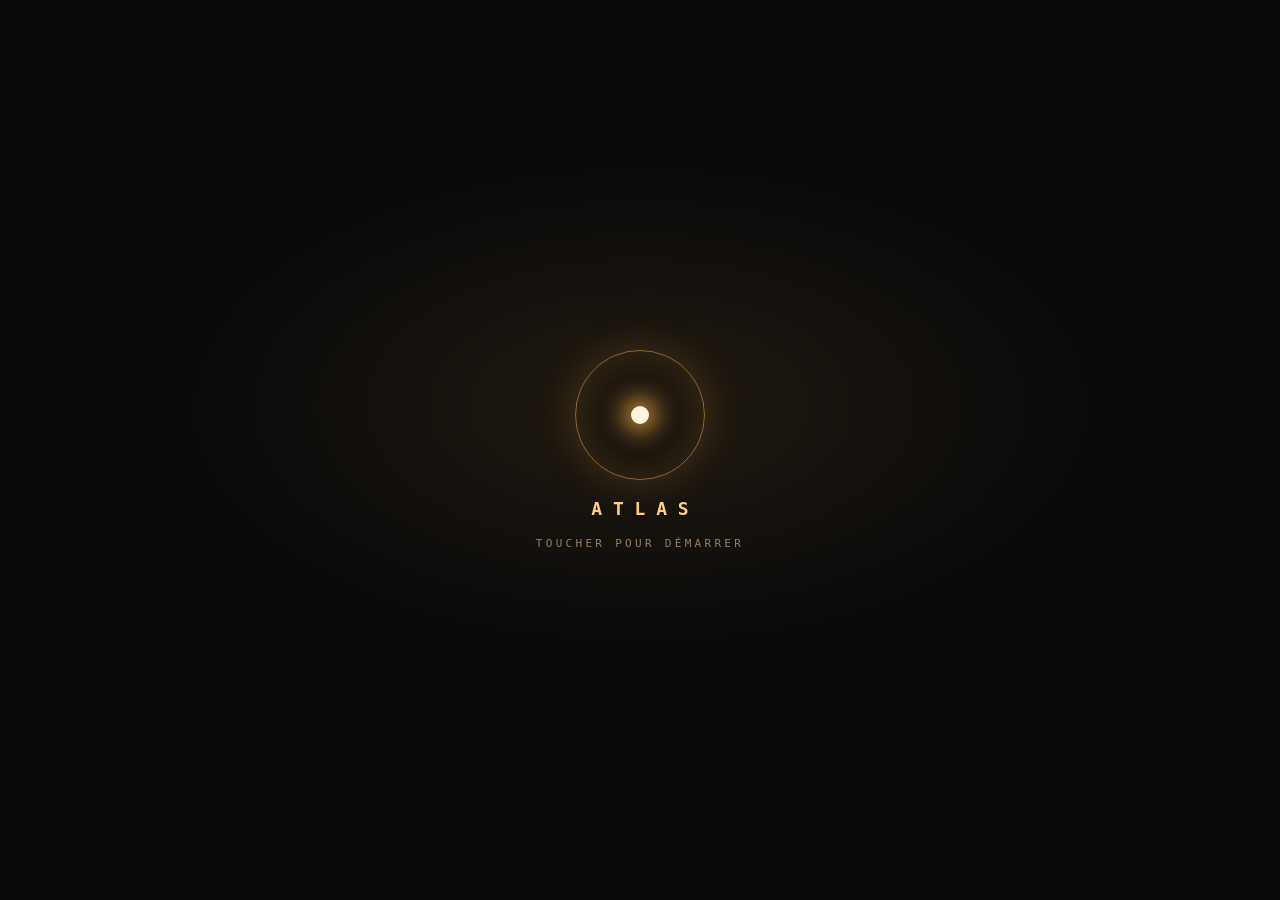
<file: index.html>
<!doctype html>
<html lang="fr">
<head>
  <script>
    window.ATLAS_VERSION = '302';
    // Filet de sécurité : si quelque chose casse, on l'affiche au lieu d'un écran noir
    (function () {
      function show(msg) {
        var b = document.getElementById('boot-err');
        if (!b) {
          b = document.createElement('div');
          b.id = 'boot-err';
          b.style.cssText = 'position:fixed;left:8px;right:8px;bottom:8px;z-index:999;background:#1d1a14;color:#ffcf8a;border:1px solid #6b4f22;padding:10px 12px;border-radius:12px;font:13px/1.35 ui-monospace,monospace;word-break:break-word';
          (document.body || document.documentElement).appendChild(b);
        }
        b.textContent = 'Atlas a un souci (v' + window.ATLAS_VERSION + ') : ' + msg;
        note(msg, '');
      }
      // le rapport d'erreurs : envoyé à l'ordinateur de la maison (le message, le fichier, la ligne, l'appareil — rien d'autre), pour qu'on répare sans voir l'écran
      var file = [];
      function note(msg, pile) { if (file.length < 20 && !file.some(function (x) { return x.msg === msg; })) file.push({ msg: String(msg).slice(0, 400), pile: String(pile || '').slice(0, 800) }); }
      window.__noteErreur = note;
      setInterval(function () {
        try {
          if (!file.length || typeof VOIXMAISON === 'undefined' || !VOIXMAISON.root()) return;
          var l = file.splice(0, file.length);
          fetch(VOIXMAISON.root() + '/atlas/erreurs', { method: 'POST', headers: { 'Content-Type': 'application/json' }, body: JSON.stringify({ erreurs: l, v: window.ATLAS_VERSION, role: typeof CONSTELLATION !== 'undefined' ? CONSTELLATION.role : '', ua: navigator.userAgent }) }).catch(function () {});
        } catch (e) { /* rien */ }
      }, 15000);
      window.addEventListener('unhandledrejection', function (e) { var r = e.reason || {}; if (r && r.name === 'AbortError') return; note('promesse : ' + (r.message || String(r)), r.stack || ''); });
      if (/[?&]banc\b/.test(location.search)) window.__BANC = true;
      window.addEventListener('error', function (e) {
        if (e.target && e.target !== window && e.target.src) return show('fichier introuvable ' + e.target.src.split('/').pop());
        show((e.message || 'erreur') + (e.filename ? ' (' + e.filename.split('/').pop() + ', ligne ' + e.lineno + ')' : ''));
        if (e.error && e.error.stack) note((e.message || 'erreur') + ' (' + String(e.filename || '').split('/').pop() + ':' + e.lineno + ')', e.error.stack);
      }, true);
    })();
  </script>
  <meta charset="utf-8">
  <meta name="viewport" content="width=device-width, initial-scale=1, viewport-fit=cover, user-scalable=no">
  <title>Atlas</title>
  <meta name="description" content="Atlas, l'assistant personnel (voix, outils, Internet)">
  <meta name="theme-color" content="#07080a">
  <link rel="manifest" href="manifest.webmanifest">
  <link rel="icon" href="icons/icon-192.png">
  <link rel="apple-touch-icon" href="icons/icon-192.png">
  <link rel="stylesheet" href="style.css?v=302">
</head>
<body>
  <!-- l'état d'Atlas (écoute, réflexion, parole) : le noyau le lit -->
  <div id="face" class="face idle" aria-hidden="true"></div>

  <!-- le noyau (l'IA de film) et son affichage de bord -->
  <div id="papa-hud" hidden>
    <canvas id="noyau" aria-hidden="true"></canvas>
    <div class="hud-coin hud-tl"><b>ATLAS</b><span>ASSISTANT · NOYAU</span><span id="hud-session">SÉANCE 00:00</span></div>
    <div class="hud-coin hud-tr"><b id="hud-heure">00:00:00</b><span id="hud-date"></span></div>
    <div class="hud-panneau hud-l">
      <p><i>CERVEAU</i><em id="hud-cerveau">—</em></p>
      <p><i>RÉPONSE</i><em id="hud-latence">—</em></p>
      <p><i>MICRO</i><em id="hud-micro">—</em></p>
      <p><i>MINUTEUR</i><em id="hud-minuteur">—</em></p>
    </div>
    <div class="hud-panneau hud-r">
      <p><i>MÉTÉO</i><em id="hud-meteo">—</em></p>
      <p><i>AGENDA</i><em id="hud-agenda">—</em></p>
      <p><i>NOTES</i><em id="hud-notes">0</em></p>
      <p><i id="hud-enfant-nom">ENFANT</i><em id="hud-enfant">—</em></p>
    </div>
    <div id="hud-etat">EN ATTENTE</div>
    <svg class="hud-cadre" viewBox="0 0 100 100" preserveAspectRatio="none" aria-hidden="true"><path d="M2 9 V2 H9 M91 2 H98 V9 M98 91 V98 H91 M9 98 H2 V91"/></svg>
  </div>

  <div id="board" class="board" hidden></div>
  <video id="cam" playsinline muted hidden></video>

  <!-- le premier toucher : le son et le micro ont besoin d'un geste -->
  <div id="demarrer" role="button" tabindex="0" aria-label="Démarrer Atlas">
    <div class="porte"><div class="anneau"><i></i></div><b>ATLAS</b><small>TOUCHER POUR DÉMARRER</small></div>
  </div>

  <button id="btn-radar" type="button" aria-label="Ouvrir l'écran Radar" title="Mode radar : les dépêches de tes marchés en direct"><svg viewBox="0 0 24 24" aria-hidden="true"><circle cx="12" cy="12" r="9"/><circle cx="12" cy="12" r="5"/><path d="M12 12 L19 6"/><circle cx="16.5" cy="9.5" r="1.2" class="plein"/></svg></button>
  <button id="btn-reglages" type="button" aria-label="Réglages">⚙</button>
  <div id="toast" hidden></div>

  <dialog id="dlg-reglages">
    <form method="dialog" class="dlg">
      <h2>RÉGLAGES</h2>
      <p class="small muted">Atlas <span id="r-version"></span> · tout reste sur tes appareils ; la clé ne quitte jamais cet appareil. Sur un nouvel appareil : tape l'adresse de l'ordinateur de la maison, et le reste des réglages arrive tout seul.</p>
      <fieldset>
        <legend>Toi</legend>
        <label>Comment Atlas t'appelle (facultatif)<input id="r-nom" type="text" autocomplete="off" placeholder="par exemple : chef"></label>
        <label>Ta ville (pour la météo)<input id="r-ville" type="text" autocomplete="off" placeholder="par exemple : Lyon"></label>
        <p class="small muted" id="r-ville-ok"></p>
      </fieldset>
      <fieldset>
        <legend>Cerveau</legend>
        <label>Le cerveau
          <select id="r-brain"><option value="local">L'ordinateur de la maison d'abord (Groq en secours)</option><option value="groq">En ligne (Groq)</option></select></label>
        <label>Adresse de l'ordinateur de la maison<input id="r-local-url" type="url" autocomplete="off" placeholder="https://….ts.net/v1"></label>
        <label>Modèle de la maison<input id="r-local-model" type="text" autocomplete="off" placeholder="shadow-cerveau"></label>
        <label>Clé Mistral (gardée sur cet appareil seulement ; le cerveau principal si elle est là)<input id="r-mistral" type="password" autocomplete="off" placeholder="clé de console.mistral.ai"></label>
        <label>Modèle Mistral<input id="r-mistral-model" type="text" autocomplete="off" placeholder="mistral-medium-latest"></label>
        <label>Clé Groq (gardée sur cet appareil seulement)<input id="r-key" type="password" autocomplete="off" placeholder="gsk_…"></label>
        <label>Modèle Groq<input id="r-model" type="text" autocomplete="off"></label>
        <label class="check"><input id="r-see" type="checkbox"> Vision détaillée : quand tu lui demandes de regarder, une photo de la caméra est envoyée à Groq pour la décrire</label>
      </fieldset>
      <fieldset>
        <legend>Voix et micro</legend>
        <label>Sa voix de l'ordinateur (et de secours)
          <select id="r-voix"><option value="futuriste">Futuriste (calme, net, un reflet de machine)</option><option value="holographique">Holographique (brillant, scintillant)</option><option value="synthetique">Synthétique (voix d'ordinateur, douce)</option><option value="sombre">Robot sombre (grave, métallique)</option><option value="demon">Démon de métal (le plus effrayant)</option><option value="glacial">Robot glacial (calme, façon HAL)</option><option value="pierre">Pierre (voix humaine)</option><option value="jessica">Jessica (voix humaine)</option><option value="tom">Tom</option></select></label>
        <label class="check"><input id="r-eleven" type="checkbox"> Utiliser ma voix ElevenLabs (prioritaire quand elle est réglée)</label>
        <label>Clé API ElevenLabs, celle qui commence par « sk_ » (gardée sur cet appareil seulement)<input id="r-eleven-key" type="password" autocomplete="off" placeholder="sk_…"></label>
        <label>Identifiant de la voix (Voice ID)<input id="r-eleven-voice" type="text" autocomplete="off" placeholder="dans ElevenLabs : My Voices → … → Copy voice ID"></label>
        <label>Modèle
          <select id="r-eleven-model"><option value="eleven_v4_turbo">v4 turbo (naturel et rapide, recommandé)</option><option value="eleven_flash_v2_5">Flash v2.5 (le plus rapide, le moins cher)</option><option value="eleven_v4">v4 (la meilleure qualité, plus lent)</option><option value="eleven_multilingual_v2">Multilingual v2</option></select></label>
        <label>Touche numérique
          <select id="r-eleven-effet"><option value="leger">Légère (façon JARVIS)</option><option value="aucun">Aucune (la voix telle quelle)</option></select></label>
        <div class="ligne"><button type="button" id="r-eleven-test" class="ghost sm">Essayer la voix</button><span class="small muted" id="r-eleven-etat"></span></div>
        <p class="small muted">Si ElevenLabs ne répond pas ou si ton crédit est épuisé, Atlas reprend tout seul la voix ci-dessus.</p>
        <label>Sensibilité du micro
          <select id="r-micro"><option value="loin">Toute la pièce (de loin)</option><option value="max">Très sensible</option><option value="haute">Sensible</option><option value="normal">Normale (proche)</option></select></label>
        <label>Cet appareil est dans la pièce (pour « allume la lumière », et pour qu'un seul Atlas réponde quand il y en a plusieurs)<input id="r-piece" type="text" autocomplete="off" placeholder="par exemple : Salon, Cuisine, Chambre papa"></label>
        <label class="check"><input id="r-son" type="checkbox"> Le son</label>
        <label class="check"><input id="r-eveil" type="checkbox"> Garder l'écran allumé quand Atlas tourne</label>
        <p class="small muted">Mot de réveil : « Atlas ». Après une réponse, il t'écoute encore un moment sans que tu redises son nom.</p>
      </fieldset>
      <fieldset>
        <legend>La conversation</legend>
        <label class="check"><input id="r-conv" type="checkbox"> Participer aux conversations de la maison : il suit la discussion et intervient seulement s'il peut aider (sinon, il ne répond qu'à son nom)</label>
        <label class="check"><input id="r-accueil" type="checkbox"> Accueillir une voix qu'il ne connaît pas (un invité), une fois par soirée</label>
        <label class="check"><input id="r-arrivee" type="checkbox"> Accueillir quelqu'un de la famille qui arrive (absent depuis 3 heures), par son prénom</label>
        <label class="check"><input id="r-camera" type="checkbox"> Voir qui arrive avec la caméra : il reconnaît les visages appris par Shadow, sur l'appareil (aucune image n'est envoyée)</label>
        <p class="small muted">Le fil de la conversation reste en mémoire vive, jamais enregistré. Avec les oreilles de la maison, le son ne sort pas de chez toi. Pense à prévenir tes invités qu'Atlas écoute.</p>
        <p class="small carnet-h">Les voix qu'il connaît</p>
        <div id="r-voix-liste"></div>
        <p class="small muted">Pour ajouter une voix : « Atlas, apprends ma voix ». Les voix déjà apprises par Shadow sont reconnues aussi.</p>
      </fieldset>
      <fieldset>
        <legend>Il te prévient</legend>
        <label class="check"><input id="r-proactif" type="checkbox"> Il prend la parole de lui-même, au bon moment : le briefing du matin (la première fois qu'il te reconnaît), la pluie qui arrive, l'ordinateur qui chauffe ou se remplit. Jamais la nuit, et seulement s'il y a quelqu'un.</label>
        <label class="check"><input id="r-marches" type="checkbox"> Les marchés : il te prévient 5 minutes avant les annonces économiques importantes (États-Unis, zone euro) et avant l'ouverture de Wall Street. Des infos, jamais des conseils.</label>
        <div class="ligne"><button type="button" id="r-notifs" class="go">Activer les notifications sur ce téléphone</button><button type="button" id="r-notifs-essai" class="ghost sm">Essayer</button></div>
        <p class="small muted" id="r-notifs-etat">Les alertes de la maison arrivent comme un SMS, même quand Atlas est fermé ou la nuit (chiffrées de bout en bout). Pour être réveillé la nuit : autorise Chrome dans le mode « Ne pas déranger » d'Android.</p>
        <p class="small muted">Les cours (or, argent, cuivre, euro-dollar) sont relevés par l'ordinateur de la maison toutes les 2 minutes ; le calendrier vient de ForexFactory. « Le cours de l'or », « le point des marchés », « les annonces du jour », « affiche le graphique de l'or ».</p>
      </fieldset>
      <fieldset>
        <legend>La maison</legend>
        <p class="small muted">Les prises et lampes Smart Life, pilotées en direct par l'ordinateur de la maison. « Allume la lampe du salon », « éteins tout », « qu'est-ce qui est allumé ? », « enregistre la scène film » puis « mode film ». Le messager : « dis à mon fils que… » ; Shadow le lui dit dès qu'il le voit, et sa réponse arrive ici. « Qu'est-ce que Shadow a appris aujourd'hui ? » pour effacer les bêtises.</p>
        <div id="r-maison"></div>
        <p class="small muted"><b>L'alarme Verisure</b> : « l'alarme est activée ? », « active l'alarme en mode total / partiel ». Il ne l'active que si elle est désactivée, et ne la désactive jamais (le badge ou l'appli). <b>Les caméras</b> : « montre-moi l'entrée », « qu'est-ce qui se passe dans le jardin ? » (la description passe par la vision détaillée). Rien n'est enregistré.</p>
      </fieldset>
      <fieldset>
        <legend>Ce qu'il sait de toi</legend>
        <p class="small muted">Il retient tout seul ce qui dure (tes goûts, tes projets, les gens de ta vie, les dates à venir), jamais de mot de passe ni de numéro. « Souviens-toi que… », « qu'est-ce que tu sais sur moi ? », « oublie que… ». Gardé sur tes appareils et l'ordinateur de la maison.</p>
        <div id="r-memoire"></div>
      </fieldset>
      <fieldset>
        <legend>Tes notes</legend>
        <div id="r-notes"></div>
        <div class="ligne"><button type="button" id="r-importer" class="ghost sm">Reprendre les notes, listes et réglages de Shadow</button></div>
        <p class="small muted" id="r-sync"></p>
      </fieldset>
      <fieldset>
        <legend>Diagnostic</legend>
        <p class="small muted">Ce qu'il a entendu en dernier, et ce qu'il en a fait (rien n'est gardé).</p>
        <div id="r-diag"></div>
      </fieldset>
      <menu><button value="ok" class="go">Fermer</button></menu>
    </form>
  </dialog>

  <script src="orthographe.js?v=302"></script>
  <script src="cerveau.js?v=302"></script>
  <script src="oreilles.js?v=302"></script>
  <script src="voix.js?v=302"></script>
  <script src="empreintes.js?v=302"></script>
  <script src="yeux.js?v=302"></script>
  <script src="atlas.js?v=302"></script>
  <script src="outils.js?v=302"></script>
  <script src="memoire.js?v=302"></script>
  <script src="marche.js?v=302"></script>
  <script src="proactif.js?v=302"></script>
  <script src="foyer.js?v=302"></script>
  <script src="bord.js?v=302"></script>
  <script src="vivant.js?v=302"></script>
  <script src="cuisine.js?v=302"></script>
  <script src="prix.js?v=302"></script>
  <script src="cuisine-ui.js?v=302"></script>
  <script src="agent.js?v=302"></script>
  <script src="maison.js?v=302"></script>
  <script src="securite.js?v=302"></script>
  <script src="veille.js?v=302"></script>
  <script src="gardien.js?v=302"></script>
  <script src="pc.js?v=302"></script>
  <script src="coequipier.js?v=302"></script>
  <script src="compta.js?v=302"></script>
  <script src="bureau.js?v=302"></script>
  <script src="espace.js?v=302"></script>
  <script src="plan.js?v=302"></script>
  <script src="telephone.js?v=302"></script>
  <script src="jumelage.js?v=302"></script>
  <script src="visio.js?v=302"></script>
  <script src="scifi.js?v=302"></script>
  <script src="trading.js?v=302"></script>
  <script src="duo.js?v=302"></script>
  <script src="prescience.js?v=302"></script>
  <script src="anticipe.js?v=302"></script>
  <script src="constellation.js?v=302"></script>
  <script src="agenda.js?v=302"></script>
  <script src="secretaire.js?v=302"></script>
  <script src="avenir.js?v=302"></script>
  <script src="vie.js?v=302"></script>
  <script src="futur.js?v=302"></script>
  <script src="scene.js?v=302"></script>
  <script src="presentation.js?v=302"></script>
  <script src="noyau.js?v=302"></script>
</body>
</html>
</file>
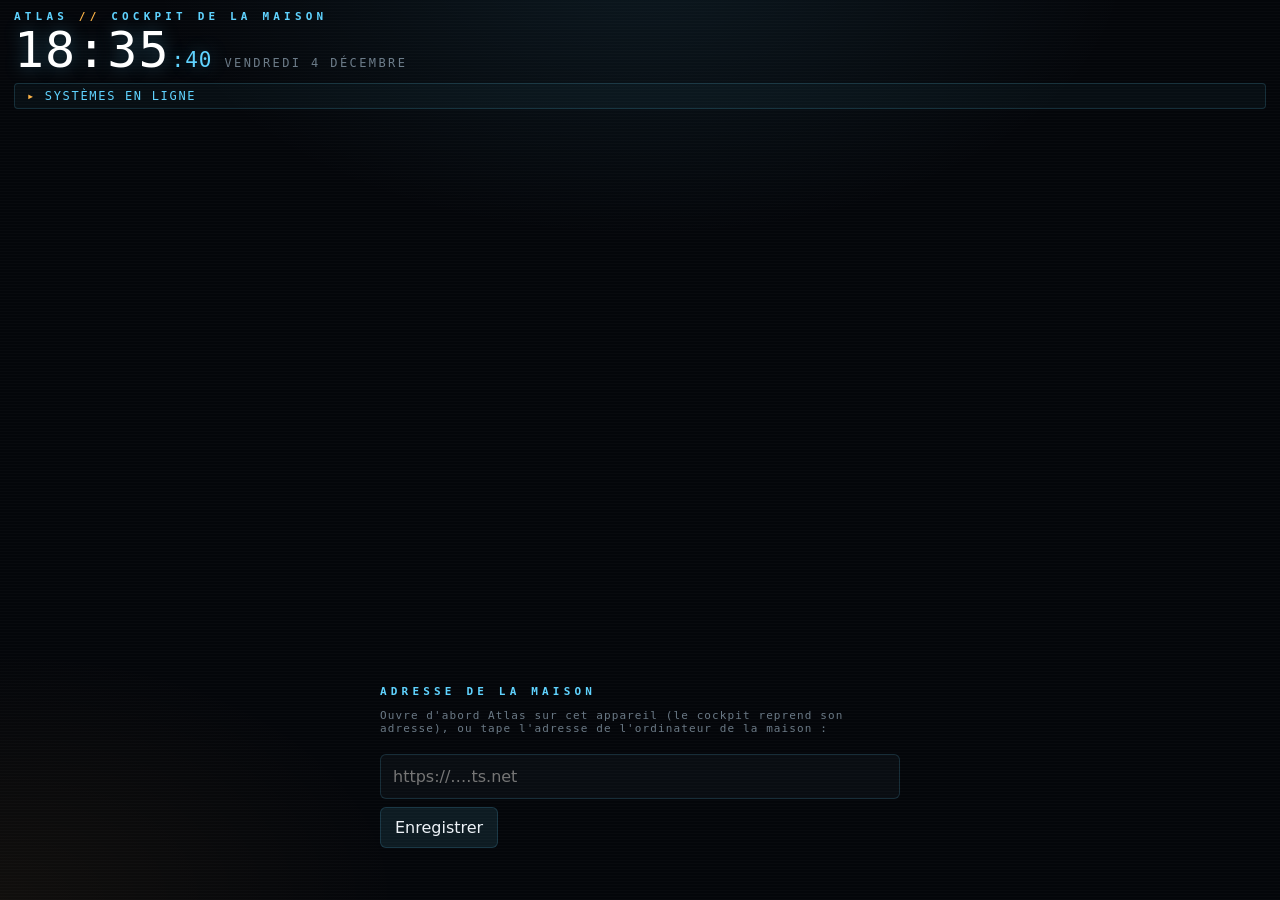
<file: cockpit.html>
<!doctype html>
<html lang="fr">
<head>
<meta charset="utf-8">
<meta name="viewport" content="width=device-width, initial-scale=1, viewport-fit=cover">
<meta name="theme-color" content="#04060a">
<title>Cockpit Atlas</title>
<style>
  :root { --bg: #04060a; --carte: rgba(10, 14, 20, .94); --ambre: #ffb547; --ambre2: #ffd9a0; --cyan: #5fd3ff; --texte: #eef3f8; --doux: rgba(190, 215, 235, .55);
    --ligne: rgba(95, 211, 255, .16); --ligneA: rgba(255, 181, 71, .28); --ok: #6ef0b8; --alerte: #ff6b4a; color-scheme: dark; }
  * { box-sizing: border-box; -webkit-tap-highlight-color: transparent; }
  html, body { margin: 0; background: var(--bg); color: var(--texte); font-family: system-ui, -apple-system, 'Segoe UI', Roboto, sans-serif; }
  body { padding: 10px 14px 12px; min-height: 100vh; overflow-x: hidden; display: flex; flex-direction: column;
    background: radial-gradient(55% 45% at 50% -5%, rgba(95, 211, 255, .09), transparent 70%), radial-gradient(45% 40% at 0% 100%, rgba(255, 181, 71, .05), transparent 70%), var(--bg); }
  body::before { content: ''; position: fixed; inset: 0; pointer-events: none; z-index: 7; background: repeating-linear-gradient(0deg, rgba(255, 255, 255, .018) 0 1px, transparent 1px 3px); }
  body.nuit::after { content: ''; position: fixed; inset: 0; background: rgba(0, 0, 0, .5); pointer-events: none; z-index: 8; }
  .mono { font-family: ui-monospace, 'DejaVu Sans Mono', 'Roboto Mono', monospace; }
  svg.ic { width: 22px; height: 22px; fill: none; stroke: currentColor; stroke-width: 1.6; stroke-linecap: round; stroke-linejoin: round; }

  /* l'en-tête */
  header { display: grid; grid-template-columns: auto 1fr; grid-template-areas: 'titre etat' 'bandeau bandeau'; align-items: center; gap: 8px 14px; margin-bottom: 8px; }
  header > div:first-child { grid-area: titre; } .etat { grid-area: etat; } .bandeau { grid-area: bandeau; }
  .marque { font: 600 11px ui-monospace, monospace; letter-spacing: .38em; color: var(--cyan); }
  .marque b { color: var(--ambre); font-weight: 600; }
  .horloge { display: flex; align-items: baseline; gap: 12px; margin-top: 2px; }
  .heure { font: 200 clamp(34px, 4vw, 50px)/1 ui-monospace, monospace; letter-spacing: .02em; color: #fff; text-shadow: 0 0 18px rgba(95, 211, 255, .35); }
  .heure small { font-size: .42em; color: var(--cyan); margin-left: 2px; }
  .date { font: 12px ui-monospace, monospace; letter-spacing: .2em; color: var(--doux); text-transform: uppercase; }
  .bandeau { border: 1px solid var(--ligne); border-radius: 4px; padding: 5px 12px; font: 12px ui-monospace, monospace; letter-spacing: .14em; color: var(--cyan); white-space: nowrap; overflow: hidden; text-overflow: ellipsis; background: rgba(95, 211, 255, .04); }
  .bandeau span { transition: opacity .5s; }
  .bandeau::before { content: '▸ '; color: var(--ambre); }
  .etat { display: flex; gap: 8px; flex-wrap: wrap; justify-content: flex-end; }
  .puce { display: flex; align-items: center; gap: 7px; border: 1px solid var(--ligne); border-radius: 8px; padding: 6px 9px; font: 10.5px ui-monospace, monospace; letter-spacing: .08em; color: var(--doux); text-transform: uppercase; white-space: nowrap; }
  .puce b { color: var(--texte); font-weight: 600; }
  .puce.reglages { cursor: pointer; background: none; padding: 5px 7px; color: var(--doux); } .puce.reglages svg.ic { width: 16px; height: 16px; } .puce.reglages:active { color: var(--cyan); border-color: var(--cyan); }
  .led { width: 7px; height: 7px; border-radius: 50%; background: var(--doux); flex: 0 0 auto; }
  .led.ok { background: var(--ok); box-shadow: 0 0 8px var(--ok); } .led.al { background: var(--alerte); box-shadow: 0 0 8px var(--alerte); animation: clig 1.2s steps(2) infinite; } .led.am { background: var(--ambre); box-shadow: 0 0 8px var(--ambre); }
  @keyframes clig { 50% { opacity: .25; } }

  /* la grille : trois colonnes, sans défilement (tablette en paysage) ; la hauteur VISIBLE (dvh : sans la barre de Chrome) */
  body { height: 100vh; height: 100dvh; min-height: 0; } header { flex: 0 0 auto; }
  main { display: grid; gap: 10px; grid-template-columns: minmax(250px, 285px) minmax(0, 1fr) minmax(280px, 335px); flex: 1 1 auto; min-height: 0; }
  .col { display: flex; flex-direction: column; gap: 10px; min-height: 0; }
  .carte { position: relative; background: var(--carte); border: 1px solid var(--ligne); border-radius: 6px; padding: 12px 13px 13px; min-width: 0; min-height: 0; display: flex; flex-direction: column; }
  .carte::before, .carte::after { content: ''; position: absolute; width: 12px; height: 12px; border-color: var(--cyan); border-style: solid; opacity: .8; pointer-events: none; }
  .carte::before { left: -1px; top: -1px; border-width: 2px 0 0 2px; border-top-left-radius: 6px; }
  .carte::after { right: -1px; bottom: -1px; border-width: 0 2px 2px 0; border-bottom-right-radius: 6px; }
  .carte.grand { flex: 1; }
  .carte h2 { margin: 0 0 10px; font: 600 10.5px ui-monospace, monospace; letter-spacing: .32em; color: var(--cyan); display: flex; justify-content: space-between; align-items: center; gap: 8px; flex: 0 0 auto; }
  .carte h2 i { font-style: normal; color: var(--ambre); margin-right: 8px; }
  .carte h2 span { color: var(--doux); letter-spacing: .12em; font-weight: 400; font-size: 10px; }
  .defile { overflow-y: auto; min-height: 0; scrollbar-width: thin; scrollbar-color: rgba(95, 211, 255, .35) transparent; }
  .defile::-webkit-scrollbar { width: 3px; } .defile::-webkit-scrollbar-thumb { background: rgba(95, 211, 255, .35); border-radius: 2px; } /* une fine barre : il y a la suite plus bas */

  /* les scènes */
  .scenes { display: grid; grid-template-columns: repeat(3, 1fr); gap: 7px; }
  .scene { position: relative; display: flex; flex-direction: column; align-items: center; justify-content: center; gap: 6px; min-height: 60px; padding: 8px 4px; border-radius: 4px; border: 1px solid var(--ligne); background: linear-gradient(180deg, rgba(95, 211, 255, .07), rgba(95, 211, 255, .02)); color: var(--cyan); cursor: pointer; transition: background .15s, transform .1s; }
  .scene span { font: 600 9.5px ui-monospace, monospace; letter-spacing: .14em; color: var(--texte); text-transform: uppercase; text-align: center; line-height: 1.25; }
  .scene:active { transform: scale(.96); background: rgba(95, 211, 255, .2); }
  .scene.danger { border-color: rgba(255, 107, 74, .6); color: var(--alerte); background: linear-gradient(180deg, rgba(255, 107, 74, .14), rgba(255, 107, 74, .04)); }
  .scene.fait { background: rgba(110, 240, 184, .2); border-color: var(--ok); color: var(--ok); }

  /* l'agenda : une ligne de temps */
  .rdv { position: relative; display: grid; grid-template-columns: 46px 1fr; gap: 8px; padding: 6px 0; font-size: 13.5px; }
  .rdv .h { font: 600 12.5px ui-monospace, monospace; color: var(--ambre2); }
  .rdv .t { border-left: 1px solid var(--ligneA); padding-left: 10px; position: relative; }
  .rdv .t::before { content: ''; position: absolute; left: -4px; top: 6px; width: 7px; height: 7px; border-radius: 50%; background: var(--bg); border: 1px solid var(--ambre); }
  .rdv.prochain .t::before { background: var(--ambre); box-shadow: 0 0 8px var(--ambre); }
  .rdv.passe { opacity: .35; }
  .jour { font: 10px ui-monospace, monospace; letter-spacing: .3em; color: var(--doux); margin: 10px 0 2px; }

  /* les marchés */
  .marche { display: grid; grid-template-columns: 1fr 1fr; gap: 7px; }
  .prix { border: 1px solid var(--ligne); border-radius: 4px; padding: 7px 9px 5px; }
  .prix .s { display: flex; justify-content: space-between; font: 10px ui-monospace, monospace; color: var(--doux); letter-spacing: .14em; }
  .prix .p { font: 500 16px ui-monospace, monospace; margin-top: 2px; }
  .prix svg { width: 100%; height: 22px; display: block; margin-top: 3px; }
  .haut { color: var(--ok); } .bas { color: var(--alerte); }

  /* le plan */
  #plan { flex: 1; min-height: 0; display: flex; } #plan svg { width: 100%; height: 100%; display: block; }
  #plan .piece { cursor: pointer; }
  #plan text { font-family: ui-monospace, monospace; pointer-events: none; }
  @keyframes onde { 0% { r: 7; opacity: .9; } 100% { r: 26; opacity: 0; } }
  #plan .onde { animation: onde 1.6s ease-out infinite; }
  @keyframes tourne { to { transform: rotate(360deg); } }
  #plan .radar { transform-box: fill-box; transform-origin: center; animation: tourne 7s linear infinite; }

  /* les lumières */
  .grille { display: grid; grid-template-columns: repeat(auto-fill, minmax(116px, 1fr)); gap: 7px; }
  .carte.lum { flex: 0 1 auto; max-height: 44%; }
  .tuile { position: relative; border: 1px solid var(--ligne); border-radius: 4px; padding: 8px 10px; background: rgba(255, 255, 255, .015); cursor: pointer; user-select: none; min-height: 56px; display: flex; flex-direction: column; justify-content: space-between; transition: background .25s, border-color .25s; }
  .tuile .nom { font-size: 13px; line-height: 1.2; }
  .tuile .val { font: 10.5px ui-monospace, monospace; letter-spacing: .1em; color: var(--doux); text-transform: uppercase; }
  .tuile.on { background: linear-gradient(180deg, rgba(255, 181, 71, .2), rgba(255, 181, 71, .07)); border-color: rgba(255, 181, 71, .7); }
  .tuile.on .val { color: var(--ambre2); }
  .tuile.on::after { content: ''; position: absolute; right: 8px; top: 9px; width: 6px; height: 6px; border-radius: 50%; background: var(--ambre); box-shadow: 0 0 8px var(--ambre); }
  .tuile.hs { opacity: .35; }
  .tuile input[type=range] { width: 100%; accent-color: var(--ambre); margin: 6px 0 0; height: 20px; }

  /* les caméras */
  .cams { display: grid; grid-template-columns: repeat(2, 1fr); gap: 7px; flex: 0 0 auto; }
  .cam { position: relative; border: 1px solid var(--ligne); border-radius: 4px; overflow: hidden; background: #010203; aspect-ratio: 16 / 10; cursor: pointer; }
  .cam img { width: 100%; height: 100%; object-fit: cover; display: block; filter: saturate(.85) contrast(1.05); }
  .cam .lab { position: absolute; left: 7px; top: 6px; font: 9.5px ui-monospace, monospace; letter-spacing: .16em; color: var(--texte); text-shadow: 0 0 4px #000; }
  .cam .info { position: absolute; right: 7px; bottom: 6px; font: 9.5px ui-monospace, monospace; letter-spacing: .1em; color: var(--doux); text-shadow: 0 0 4px #000; }
  .cam .vide { position: absolute; inset: 0; display: grid; place-items: center; font: 10px ui-monospace, monospace; letter-spacing: .14em; color: var(--doux); text-align: center; padding: 6px; background: repeating-linear-gradient(45deg, rgba(95, 211, 255, .03) 0 6px, transparent 6px 12px); }
  .cam .rec { position: absolute; right: 7px; top: 6px; font: 600 9.5px ui-monospace, monospace; color: var(--alerte); letter-spacing: .14em; animation: clig 1s steps(2) infinite; }
  .cam.mouv { border-color: var(--alerte); }
  .cam .surv { position: absolute; right: 7px; top: 6px; font: 600 9.5px ui-monospace, monospace; color: #ff8a70; letter-spacing: .14em; text-shadow: 0 0 6px rgba(255, 107, 74, .6); }
  .cam .repos { position: absolute; right: 7px; top: 6px; font: 9.5px ui-monospace, monospace; color: var(--doux); letter-spacing: .14em; }
  .cam.hs .lab { color: var(--alerte); }

  /* le journal d'alertes */
  .log { font: 12px/1.45 ui-monospace, monospace; }
  .entree { display: grid; grid-template-columns: auto 1fr; gap: 8px; padding: 6px 0 6px 8px; border-left: 2px solid var(--ligne); margin-bottom: 4px; }
  .entree .h { color: var(--doux); }
  .entree .g { color: var(--cyan); letter-spacing: .1em; }
  .entree .t { grid-column: 1 / -1; color: var(--texte); font-family: system-ui, sans-serif; font-size: 12.5px; }
  .entree.urgent { border-left-color: var(--alerte); background: rgba(255, 107, 74, .06); } .entree.urgent .g { color: var(--alerte); }
  .entree.attention { border-left-color: var(--ambre); }
  .entree img { width: 100%; max-height: 90px; object-fit: cover; border-radius: 3px; grid-column: 1 / -1; opacity: .9; }
  .muted { color: var(--doux); font: 11px ui-monospace, monospace; letter-spacing: .1em; }
  .reserve { height: 150px; flex: 0 0 auto; } /* le coin d'Atlas (son visage, en bas à droite) */

  /* le poste de travail (l'ordinateur) : la session de trading, la boîte noire */
  .travail .prix svg { height: 46px; } .travail .prix .p { font-size: 20px; }
  .sess { display: grid; grid-template-columns: repeat(4, minmax(0, 1fr)); gap: 8px; }
  .kpi { border: 1px solid var(--ligne); border-radius: 4px; padding: 8px 10px; }
  .kpi .k { font: 10px ui-monospace, monospace; letter-spacing: .16em; color: var(--doux); }
  .kpi .v { font: 500 20px ui-monospace, monospace; margin-top: 3px; white-space: nowrap; overflow: hidden; text-overflow: ellipsis; }
  .jauge { height: 5px; border-radius: 3px; background: rgba(255, 255, 255, .06); margin-top: 7px; overflow: hidden; } .jauge i { display: block; height: 100%; background: var(--ok); }
  .trades { width: 100%; border-collapse: collapse; font: 12px ui-monospace, monospace; }
  .trades th { text-align: left; font-weight: 400; color: var(--doux); letter-spacing: .14em; font-size: 10px; padding: 4px 6px; border-bottom: 1px solid var(--ligne); }
  .trades td { padding: 6px; border-bottom: 1px solid rgba(95, 211, 255, .06); } .trades tr.ouvert td { color: var(--ambre2); }

  /* le démarrage */
  #boot { position: fixed; inset: 0; z-index: 20; background: var(--bg); display: grid; place-items: center; transition: opacity .6s; }
  #boot div { font: 12px/2 ui-monospace, monospace; letter-spacing: .25em; color: var(--cyan); min-width: 340px; }
  #boot p { margin: 0; opacity: 0; transition: opacity .3s; } #boot p.v { opacity: 1; } #boot b { color: var(--ok); font-weight: 400; float: right; }
  .toast { position: fixed; left: 50%; top: 12px; transform: translateX(-50%); z-index: 9; padding: 9px 16px; border-radius: 6px; background: rgba(4, 6, 10, .96); border: 1px solid var(--cyan); color: var(--cyan); font: 12px ui-monospace, monospace; letter-spacing: .14em; opacity: 0; transition: opacity .3s; pointer-events: none; text-transform: uppercase; }
  .config { max-width: 520px; margin: 40px auto; }
  .config input { width: 100%; font: inherit; padding: 12px; border-radius: 6px; border: 1px solid var(--ligne); background: var(--carte); color: var(--texte); margin: 8px 0; }
  .config button { font: inherit; color: var(--texte); background: rgba(95, 211, 255, .1); border: 1px solid var(--ligne); border-radius: 6px; padding: 10px 14px; }
  /* la salle de contrôle (les 4 écrans de l'ordinateur) : une seule vue par écran, en grand — cockpit.html?vue=jumeau|cameras|marches|journal */
  html body.vue main { grid-template-columns: minmax(0, 1fr); grid-template-rows: minmax(0, 1fr); grid-template-areas: none; height: auto; } html body.vue .col { display: contents; } html body.vue .carte { grid-area: auto; max-height: none; } body.vue .reserve, body.vue section.carte { display: none; }
  body.vue-jumeau section.z-plan, body.vue-cameras section.z-cams, body.vue-journal section.z-log, body.vue-marches section.z-marche, body.vue-marches section.z-agenda { display: flex; flex: 1 1 auto; min-height: 0; }
  html body.vue-marches main { grid-template-columns: minmax(0, 1fr) minmax(0, 1.6fr); }
  body.vue-cameras .cams { flex: 1; min-height: 0; grid-auto-rows: minmax(0, 1fr); } body.vue-cameras .cam { aspect-ratio: auto; } body.vue-cameras .cam .lab, body.vue-cameras .cam .rec, body.vue-cameras .cam .surv, body.vue-cameras .cam .repos { font-size: 13px; } body.vue-cameras .cam .vide { font-size: 14px; }
  body.vue-marches .marche { flex: 1; min-height: 0; grid-auto-rows: minmax(0, 1fr); gap: 12px; } body.vue-marches .prix { display: flex; flex-direction: column; padding: 16px 20px; }
  body.vue-marches .prix .s { font-size: 15px; } body.vue-marches .prix .p { font-size: clamp(34px, 3.4vw, 58px); margin-top: 8px; } body.vue-marches .prix svg { flex: 1; height: auto; min-height: 60px; margin-top: 12px; }
  body.vue-marches .rdv { font-size: 19px; grid-template-columns: 70px 1fr; padding: 9px 0; } body.vue-marches .rdv .h { font-size: 17px; } body.vue-marches .jour { font-size: 13px; } body.vue-marches #agenda { overflow-y: auto; }
  body.vue-journal .log { font-size: 15px; } body.vue-journal .entree .t { font-size: 16px; } body.vue-journal .entree img { max-height: 220px; } body.vue-journal #alertes { overflow-y: auto; }
  body.vue .carte h2 { font-size: 13px; }
  /* le panneau de commandes : un bouton pour chaque chose qu'Atlas sait faire (en plus de la voix) */
  .puce.cmd { cursor: pointer; background: rgba(255, 181, 71, .08); border-color: var(--ligneA); color: var(--ambre2); font-weight: 600; }
  .puce.cmd svg.ic { width: 15px; height: 15px; } .puce.cmd:active { background: rgba(255, 181, 71, .22); }
  .scene.tout { border-color: var(--ligneA); color: var(--ambre); background: linear-gradient(180deg, rgba(255, 181, 71, .1), rgba(255, 181, 71, .02)); }
  button.vue { font: 600 9.5px ui-monospace, monospace; letter-spacing: .18em; color: var(--ambre); background: rgba(255, 181, 71, .07); border: 1px solid var(--ligneA); border-radius: 4px; padding: 4px 8px; cursor: pointer; }
  #pc { position: fixed; inset: 0; z-index: 30; display: flex; justify-content: center; align-items: stretch; padding: max(14px, env(safe-area-inset-top)) 14px max(14px, env(safe-area-inset-bottom));
    background: rgba(2, 4, 8, .82); backdrop-filter: blur(6px); -webkit-backdrop-filter: blur(6px); opacity: 0; pointer-events: none; transition: opacity .2s; }
  #pc.ouvert { opacity: 1; pointer-events: auto; }
  #pc .boite { position: relative; width: 100%; max-width: 1180px; display: grid; grid-template-columns: 190px minmax(0, 1fr); grid-template-rows: auto minmax(0, 1fr); gap: 12px 16px;
    background: var(--carte); border: 1px solid var(--ligne); border-radius: 8px; padding: 16px 18px; box-shadow: 0 0 60px rgba(95, 211, 255, .08); transform: translateY(8px); transition: transform .2s; }
  #pc.ouvert .boite { transform: none; }
  #pc .boite::before, #pc .boite::after { content: ''; position: absolute; width: 14px; height: 14px; border-color: var(--ambre); border-style: solid; pointer-events: none; }
  #pc .boite::before { left: -1px; top: -1px; border-width: 2px 0 0 2px; border-top-left-radius: 8px; } #pc .boite::after { right: -1px; bottom: -1px; border-width: 0 2px 2px 0; border-bottom-right-radius: 8px; }
  #pc .tete { grid-column: 1 / -1; display: flex; align-items: center; gap: 14px; }
  #pc .titre { font: 600 11px ui-monospace, monospace; letter-spacing: .34em; color: var(--cyan); white-space: nowrap; } #pc .titre b { color: var(--ambre); font-weight: 600; }
  #pc .cherche { flex: 1; min-width: 0; position: relative; }
  #pc .cherche input { width: 100%; font: 14px ui-monospace, monospace; letter-spacing: .04em; color: var(--texte); background: rgba(95, 211, 255, .04); border: 1px solid var(--ligne); border-radius: 6px; padding: 10px 12px 10px 36px; outline: none; }
  #pc .cherche input:focus { border-color: var(--cyan); } #pc .cherche svg.ic { position: absolute; left: 10px; top: 50%; transform: translateY(-50%); width: 17px; height: 17px; color: var(--doux); }
  #pc .ferme { flex: 0 0 auto; width: 40px; height: 40px; display: grid; place-items: center; border-radius: 6px; border: 1px solid var(--ligne); background: none; color: var(--doux); cursor: pointer; }
  #pc .ferme:active { color: var(--cyan); border-color: var(--cyan); }
  #pc nav { display: flex; flex-direction: column; gap: 4px; overflow-y: auto; min-height: 0; scrollbar-width: none; }
  #pc nav button { display: flex; align-items: center; gap: 10px; text-align: left; font: 600 10.5px ui-monospace, monospace; letter-spacing: .16em; color: var(--doux); text-transform: uppercase; background: none; border: 1px solid transparent; border-radius: 5px; padding: 9px 10px; cursor: pointer; white-space: nowrap; }
  #pc nav button svg.ic { width: 17px; height: 17px; flex: 0 0 auto; } #pc nav button i { font-style: normal; margin-left: auto; color: rgba(190, 215, 235, .35); font-weight: 400; }
  #pc nav button.on { color: var(--ambre2); border-color: var(--ligneA); background: rgba(255, 181, 71, .07); } #pc nav button.on svg.ic { color: var(--ambre); }
  #pc .liste { overflow-y: auto; min-height: 0; padding-right: 4px; scrollbar-width: thin; scrollbar-color: rgba(95, 211, 255, .35) transparent; overscroll-behavior: contain; }
  #pc .groupe { font: 600 10px ui-monospace, monospace; letter-spacing: .32em; color: var(--cyan); margin: 4px 0 8px; display: flex; align-items: center; gap: 10px; }
  #pc .groupe::after { content: ''; flex: 1; height: 1px; background: var(--ligne); } #pc .groupe:not(:first-child) { margin-top: 18px; }
  #pc .tuiles { display: grid; grid-template-columns: repeat(auto-fill, minmax(168px, 1fr)); gap: 8px; }
  #pc .cmd-b { position: relative; display: grid; grid-template-columns: auto minmax(0, 1fr); grid-template-rows: auto auto; column-gap: 10px; align-items: center; text-align: left; min-height: 62px; padding: 9px 11px; border-radius: 5px;
    border: 1px solid var(--ligne); background: linear-gradient(180deg, rgba(95, 211, 255, .06), rgba(95, 211, 255, .015)); color: var(--cyan); cursor: pointer; font: inherit; transition: background .15s, transform .1s, border-color .15s; }
  #pc .cmd-b svg.ic { grid-row: 1 / 3; width: 21px; height: 21px; }
  #pc .cmd-b b { font-weight: 500; font-size: 13.5px; line-height: 1.2; color: var(--texte); }
  #pc .cmd-b small { font: 10px/1.3 ui-monospace, monospace; letter-spacing: .02em; color: var(--doux); margin-top: 3px; white-space: nowrap; overflow: hidden; text-overflow: ellipsis; }
  #pc .cmd-b.saisie::after { content: '…'; position: absolute; right: 8px; top: 4px; color: var(--ambre); font-weight: 700; } #pc .cmd-b.saisie b { padding-right: 12px; }
  #pc .cmd-b.sensible { border-color: rgba(255, 181, 71, .35); }
  #pc .cmd-b:active { transform: scale(.97); background: rgba(95, 211, 255, .18); }
  #pc .cmd-b.fait { background: rgba(110, 240, 184, .18); border-color: var(--ok); } #pc .cmd-b.fait svg.ic { color: var(--ok); }
  #pc .rien { font: 11px ui-monospace, monospace; letter-spacing: .12em; color: var(--doux); padding: 20px 0; }
  #pc .aide { font: 10px ui-monospace, monospace; letter-spacing: .12em; color: rgba(190, 215, 235, .4); margin-top: 16px; line-height: 1.6; }
  #pc .feuille { position: absolute; left: 50%; bottom: 18px; transform: translate(-50%, 20px); width: min(560px, calc(100% - 28px)); padding: 16px; border-radius: 8px; background: #071019; border: 1px solid var(--ambre);
    box-shadow: 0 0 40px rgba(255, 181, 71, .18); opacity: 0; pointer-events: none; transition: opacity .2s, transform .2s; z-index: 2; }
  #pc .feuille.vu { opacity: 1; pointer-events: auto; transform: translate(-50%, 0); }
  #pc .feuille label { display: block; font: 600 10.5px ui-monospace, monospace; letter-spacing: .24em; color: var(--ambre2); margin-bottom: 9px; text-transform: uppercase; }
  #pc .feuille .ligne { display: flex; gap: 8px; } #pc .feuille input { flex: 1; min-width: 0; font: 15px system-ui, sans-serif; color: var(--texte); background: rgba(255, 255, 255, .04); border: 1px solid var(--ligneA); border-radius: 6px; padding: 11px 12px; outline: none; }
  #pc .feuille button { font: 600 11px ui-monospace, monospace; letter-spacing: .16em; border-radius: 6px; padding: 0 14px; cursor: pointer; }
  #pc .feuille .ok { color: #1a1204; background: var(--ambre); border: 1px solid var(--ambre); } #pc .feuille .non { color: var(--doux); background: none; border: 1px solid var(--ligne); }
  #pc .feuille .ex { font: 10.5px ui-monospace, monospace; color: var(--doux); margin-top: 8px; letter-spacing: .04em; }
  /* une tablette en paysage un peu étroite : les colonnes des côtés se resserrent */
  @media (orientation: landscape) and (max-width: 1150px) {
    main { grid-template-columns: minmax(205px, 245px) minmax(0, 1fr) minmax(225px, 285px); }
    .puce { padding: 5px 7px; font-size: 9.5px; }
  }
  /* la tablette en portrait : deux colonnes, tout sur un seul écran (rien qui disparaît en bas) */
  @media (orientation: portrait) and (min-width: 700px) {
    body:not(.travail) main { grid-template-columns: 1fr 1fr; grid-template-rows: auto minmax(0, 1.3fr) auto minmax(0, 1fr) auto;
      grid-template-areas: 'scenes scenes' 'plan plan' 'cams log' 'lum log' 'agenda marche'; }
    body:not(.travail) .col { display: contents; } body:not(.travail) .reserve { display: none; }
    .z-scenes { grid-area: scenes; } .z-agenda { grid-area: agenda; } .z-marche { grid-area: marche; } .z-plan { grid-area: plan; } .z-lum { grid-area: lum; } .z-cams { grid-area: cams; } .z-log { grid-area: log; }
    body:not(.travail) .scenes { grid-template-columns: repeat(6, 1fr); } #agenda { max-height: 190px; } body:not(.travail) .carte.lum { max-height: none; }
  }
  /* un téléphone, ou une tablette en paysage très étroite : une seule colonne qui défile */
  @media (max-width: 699px), (orientation: landscape) and (max-width: 860px) {
    body { height: auto; }
    header { grid-template-columns: 1fr; grid-template-areas: 'titre' 'etat' 'bandeau'; } .etat { justify-content: flex-start; }
    main, body:not(.travail) main { grid-template-columns: minmax(0, 1fr); grid-template-rows: none; grid-template-areas: none; height: auto; }
    .col, body:not(.travail) .col { display: flex; } .z-scenes, .z-agenda, .z-marche, .z-plan, .z-lum, .z-cams, .z-log { grid-area: auto; }
    .carte.grand, .carte.lum { flex: 0 0 auto; max-height: none; } #plan { min-height: 430px; } #plan:not(:has(#jumeau)) { min-height: 0; } #plan:not(:has(#jumeau)) svg { height: auto; } .defile { overflow: visible; } .reserve { height: 96px; }
    .col { min-width: 0; } .carte h2 { flex-wrap: wrap; row-gap: 6px; } .carte h2 span { text-align: right; }
    .scenes { grid-template-columns: repeat(3, minmax(0, 1fr)); } .sess { grid-template-columns: repeat(2, minmax(0, 1fr)); } #noire { overflow-x: auto; }
    body { padding-left: max(10px, env(safe-area-inset-left)); padding-right: max(10px, env(safe-area-inset-right)); }
    .heure { font-size: 40px; } .date { font-size: 11px; letter-spacing: .14em; } .horloge { flex-wrap: wrap; gap: 4px 10px; }
    #pc { padding: 0; } #pc .boite { grid-template-columns: minmax(0, 1fr); grid-template-rows: auto auto minmax(0, 1fr); border-radius: 0; border: 0; padding: max(12px, env(safe-area-inset-top)) 12px max(12px, env(safe-area-inset-bottom)); }
    #pc .boite::before, #pc .boite::after { display: none; } #pc .titre { display: none; }
    #pc nav { flex-direction: row; overflow-x: auto; overflow-y: hidden; margin: 0 -12px; padding: 0 12px 2px; } #pc nav button { padding: 8px 10px; border-color: var(--ligne); } #pc nav button i { display: none; }
    #pc .tuiles { grid-template-columns: repeat(2, minmax(0, 1fr)); gap: 7px; } #pc .cmd-b { min-height: 64px; padding: 9px; column-gap: 8px; } #pc .cmd-b b { font-size: 13px; }
  }
</style>
</head>
<body>
<div id="boot"><div id="boot-l"></div></div>
<header>
  <div>
    <div class="marque" id="marque">ATLAS <b>//</b> COCKPIT DE LA MAISON</div><button id="bascule" hidden style="margin-left:10px;padding:5px 12px;border-radius:999px;border:1px solid #1e6a8a;background:rgba(14,116,144,.25);color:#e0f2fe;font:600 12px system-ui;letter-spacing:.08em;cursor:pointer"></button>
    <div class="horloge"><div class="heure" id="heure">--:--</div><div class="date" id="date"></div></div>
  </div>
  <div class="bandeau"><span id="bandeau">SYSTÈMES EN LIGNE</span></div>
  <div class="etat" id="etat"></div>
</header>
<main id="main"></main>
<div class="toast" id="toast"></div>
<div id="config" class="config" hidden>
  <div class="marque">ADRESSE DE LA MAISON</div>
  <p class="muted">Ouvre d'abord Atlas sur cet appareil (le cockpit reprend son adresse), ou tape l'adresse de l'ordinateur de la maison :</p>
  <input id="adresse" placeholder="https://….ts.net" autocomplete="off">
  <button id="adresse-ok">Enregistrer</button>
</div>
<script>
'use strict';
/* Le cockpit de la maison, façon salle de contrôle : scènes, agenda, marchés, plan (avec le radar), lumières et prises,
   caméras, journal des alertes — en direct. Il reprend l'adresse de la maison des réglages d'Atlas (même appareil) ;
   tout passe par l'ordinateur de la maison (Tailscale). Pensé pour une tablette au mur : léger, sans émoji. */
const $ = s => document.querySelector(s);
const esc = s => String(s == null ? '' : s).replace(/[&<>"']/g, c => ({ '&': '&amp;', '<': '&lt;', '>': '&gt;', '"': '&quot;', "'": '&#39;' }[c]));
const N = t => String(t || '').toLowerCase().normalize('NFD').replace(/[̀-ͯ]/g, '').replace(/[^a-z0-9]+/g, ' ').trim();
const propre = t => String(t || '').replace(/[\p{Extended_Pictographic}️‍]/gu, '').replace(/\s+/g, ' ').trim(); // sans émoji
let S = {}; try { S = JSON.parse(localStorage.getItem('atlas-etat') || '{}'); } catch (e) { S = {}; }
const reglages = S.settings || {};
const DIESE = new URLSearchParams(location.hash.slice(1)); // la salle de contrôle donne l'adresse de la maison après le « # » (elle ne part jamais sur le réseau)
if (/^https:\/\/[^/]+$/.test(DIESE.get('maison') || '')) { try { localStorage.setItem('cockpit-adresse', DIESE.get('maison')); } catch (e) { /* rien */ } history.replaceState(null, '', location.pathname + location.search); }
const VUE = ['jumeau', 'cameras', 'marches', 'journal'].includes(new URLSearchParams(location.search).get('vue')) ? new URLSearchParams(location.search).get('vue') : '';
let ROOT = ''; try { ROOT = localStorage.getItem('cockpit-adresse') || ''; } catch (e) { /* rien */ }
if (!ROOT) ROOT = (reglages.localUrl || '').replace(/\/+$/, '').replace(/\/v1$/, '');
if (!/^https?:\/\//.test(ROOT) || /localhost:11434/.test(ROOT)) ROOT = '';
if (location.pathname.startsWith('/salle/')) ROOT = location.origin; // la salle de contrôle : servie par l'ordinateur de la maison lui-même
// la liaison avec l'ordinateur de la maison : si elle tombe (souvent Tailscale coupé sur la tablette), on le dit en grand
const liaison = { ok: Date.now(), ko: 0, perdue: false };
function liaisonMaj() {
  const perdue = liaison.ko > 0 && Date.now() - liaison.ok > 45000;
  if (perdue === liaison.perdue) return;
  liaison.perdue = perdue;
  let el = document.getElementById('liaison');
  if (perdue && !el) {
    el = document.createElement('div'); el.id = 'liaison';
    el.style.cssText = 'position:fixed;left:50%;top:50%;transform:translate(-50%,-50%);z-index:15;max-width:560px;width:calc(100% - 32px);padding:22px 24px;border-radius:8px;background:rgba(30,6,4,.96);border:1px solid var(--alerte);box-shadow:0 0 40px rgba(255,107,74,.35);text-align:center;font:13px/1.6 ui-monospace,monospace;letter-spacing:.06em;color:var(--texte)';
    el.innerHTML = '<div style="font-weight:600;letter-spacing:.3em;color:var(--alerte);margin-bottom:10px">LIAISON PERDUE AVEC LA MAISON</div>Cet écran ne joint plus l\'ordinateur de la maison : les lumières, les caméras et l\'agenda ne peuvent pas s\'afficher.<br><br>Sur cet appareil, ouvre l\'appli <b>Tailscale</b> et touche « Connecter ». Tout revient tout seul dès que la liaison est rétablie.<div class="muted" id="liaison-t" style="margin-top:10px"></div>';
    document.body.appendChild(el);
  }
  if (!perdue && el) { el.remove(); tout(); } // la liaison est revenue : on recharge tout
}
setInterval(() => { liaisonMaj(); const t = document.getElementById('liaison-t'); if (t) t.textContent = `DERNIER CONTACT : ${hh(new Date(liaison.ok))}`; }, 5000);
async function appel(chemin, corps, ms = 15000) {
  const ctl = new AbortController(), tm = setTimeout(() => ctl.abort(), ms);
  try {
    let r;
    try { r = await fetch(ROOT + chemin, { method: corps ? 'POST' : 'GET', headers: corps ? { 'Content-Type': 'application/json' } : {}, body: corps ? JSON.stringify(corps) : undefined, cache: 'no-store', signal: ctl.signal }); }
    catch (e) { liaison.ko++; liaisonMaj(); throw e; }
    liaison.ok = Date.now(); liaison.ko = 0; liaisonMaj();
    if (!r.ok) throw new Error(r.status);
    return /image/.test(r.headers.get('Content-Type') || '') ? r.blob() : r.json();
  } finally { clearTimeout(tm); }
}
const hh = d => `${String(d.getHours()).padStart(2, '0')}:${String(d.getMinutes()).padStart(2, '0')}`;
const nf = (v, d = 2) => Number(v).toLocaleString('fr-FR', { maximumFractionDigits: d, minimumFractionDigits: d });

/* ---------- les icônes (des traits, pas d'émoji) ---------- */
const IC = {
  power: '<path d="M12 3v8"/><path d="M6.3 6.6a8 8 0 1 0 11.4 0"/>',
  reglages: '<circle cx="12" cy="12" r="3"/><path d="M12 2.5v2.2M12 19.3v2.2M2.5 12h2.2M19.3 12h2.2M5.3 5.3l1.6 1.6M17.1 17.1l1.6 1.6M5.3 18.7l1.6-1.6M17.1 6.9l1.6-1.6"/>',
  porte: '<path d="M6 21V3h11v18"/><path d="M14 12h.01"/><path d="M3 21h18"/>',
  maison: '<path d="M3 11l9-7 9 7v10H3z"/><path d="M9 21v-6h6v6"/>',
  lune: '<path d="M20 14.5A8 8 0 1 1 9.5 4a6.5 6.5 0 0 0 10.5 10.5z"/>',
  soleil: '<circle cx="12" cy="12" r="4"/><path d="M12 2v2M12 20v2M4.9 4.9l1.4 1.4M17.7 17.7l1.4 1.4M2 12h2M20 12h2M4.9 19.1l1.4-1.4M17.7 6.3l1.4-1.4"/>',
  film: '<rect x="3" y="5" width="18" height="14" rx="2"/><path d="M7 5v14M17 5v14M3 9.5h4M3 14.5h4M17 9.5h4M17 14.5h4"/>',
  musique: '<path d="M9 18V5l11-2v13"/><circle cx="6" cy="18" r="3"/><circle cx="17" cy="16" r="3"/>',
  bouclier: '<path d="M12 3l8 3v6c0 5-3.5 8-8 9-4.5-1-8-4-8-9V6z"/><path d="M8.5 12l2.5 2.5 4.5-5"/>',
  radar: '<circle cx="12" cy="12" r="9"/><circle cx="12" cy="12" r="5"/><path d="M12 12l6.4-6.4"/>',
  manette: '<rect x="2" y="7" width="20" height="11" rx="5"/><path d="M7 10.5v4M5 12.5h4M15.5 11.5h.01M18 13.5h.01"/>',
  robot: '<rect x="5" y="8" width="14" height="11" rx="3"/><path d="M12 4v4M9 13h.01M15 13h.01M9.5 16h5"/>',
  alerte: '<path d="M12 3l10 18H2z"/><path d="M12 10v5M12 18h.01"/>',
  courbe: '<path d="M3 17l5-6 4 3 6-8 3 3"/><path d="M3 21h18"/>',
  oeil: '<path d="M2 12s3.5-7 10-7 10 7 10 7-3.5 7-10 7S2 12 2 12z"/><circle cx="12" cy="12" r="3"/>',
  boite: '<rect x="3" y="7" width="18" height="13" rx="2"/><path d="M3 11h18M10 15h4M7 7V4h10v3"/>',
  mail: '<rect x="3" y="5" width="18" height="14" rx="2"/><path d="M3 7l9 6 9-6"/>',
  stop: '<rect x="6" y="6" width="12" height="12" rx="2"/>',
  calendrier: '<rect x="3" y="5" width="18" height="16" rx="2"/><path d="M3 10h18M8 3v4M16 3v4"/>',
  trophee: '<path d="M8 21h8M12 17v4M7 4h10v5a5 5 0 0 1-10 0z"/><path d="M17 6h3v2a3 3 0 0 1-3 3M7 6H4v2a3 3 0 0 0 3 3"/>',
  grille: '<rect x="3.5" y="3.5" width="7" height="7" rx="1.5"/><rect x="13.5" y="3.5" width="7" height="7" rx="1.5"/><rect x="3.5" y="13.5" width="7" height="7" rx="1.5"/><rect x="13.5" y="13.5" width="7" height="7" rx="1.5"/>',
  loupe: '<circle cx="11" cy="11" r="6.5"/><path d="M16 16l5 5"/>',
  croix: '<path d="M6 6l12 12M18 6L6 18"/>',
  ampoule: '<path d="M9 18h6M10 21h4"/><path d="M12 3a6 6 0 0 0-3.5 10.9c.6.5 1 1.2 1 2.1h5c0-.9.4-1.6 1-2.1A6 6 0 0 0 12 3z"/>',
  cube: '<path d="M12 2.5l8.5 4.8v9.4L12 21.5l-8.5-4.8V7.3z"/><path d="M3.5 7.3L12 12l8.5-4.7M12 12v9.5"/>',
  radio: '<rect x="3" y="8" width="18" height="12" rx="2"/><path d="M7 8l10-5"/><circle cx="15.5" cy="14" r="2.5"/><path d="M6.5 12.5h4M6.5 15.5h4"/>',
  horloge: '<circle cx="12" cy="12" r="9"/><path d="M12 7v5l3 2"/>',
  liste: '<path d="M9 6h11M9 12h11M9 18h11"/><path d="M4.5 6h.01M4.5 12h.01M4.5 18h.01"/>',
  note: '<path d="M5 3h10l4 4v14H5z"/><path d="M14 3v5h5M8.5 12.5h7M8.5 16.5h5"/>',
  cloche: '<path d="M6 16V11a6 6 0 0 1 12 0v5l1.5 2h-15z"/><path d="M10 20.5a2 2 0 0 0 4 0"/>',
  famille: '<circle cx="8.5" cy="7" r="3"/><circle cx="17" cy="9.5" r="2.3"/><path d="M3 20v-1.5A5.5 5.5 0 0 1 14 18.5V20"/><path d="M14.5 15.2A4.2 4.2 0 0 1 21 18.6V20"/>',
  bulle: '<path d="M4 5h16v11H9l-5 4z"/><path d="M8 9.5h8M8 12.5h5"/>',
  nuage: '<path d="M7 18a4.5 4.5 0 0 1-.6-9 6 6 0 0 1 11.4 1.6A3.8 3.8 0 0 1 17.5 18z"/>',
  journal: '<path d="M4 4h12v16H6a2 2 0 0 1-2-2z"/><path d="M16 8h4v10a2 2 0 0 1-2 2h-2"/><path d="M7.5 8.5h5M7.5 12h5M7.5 15.5h3"/>',
  volume: '<path d="M4 9.5h3.5L12 5v14l-4.5-4.5H4z"/><path d="M15.5 9a4 4 0 0 1 0 6M18 6.5a7.5 7.5 0 0 1 0 11"/>',
  moins: '<path d="M4 9.5h3.5L12 5v14l-4.5-4.5H4z"/><path d="M16 12h5"/>',
  pause: '<rect x="6.5" y="5" width="3.5" height="14" rx="1"/><rect x="14" y="5" width="3.5" height="14" rx="1"/>',
  lecture: '<path d="M7 4.5v15l12-7.5z"/>',
  micro: '<rect x="9" y="3" width="6" height="11" rx="3"/><path d="M5.5 11a6.5 6.5 0 0 0 13 0M12 17.5V21"/>',
  ordi: '<rect x="3" y="4" width="18" height="12" rx="1.5"/><path d="M8.5 20h7M12 16v4"/>',
  salle: '<rect x="2.5" y="4" width="8.5" height="6.5" rx="1"/><rect x="13" y="4" width="8.5" height="6.5" rx="1"/><rect x="2.5" y="13.5" width="8.5" height="6.5" rx="1"/><rect x="13" y="13.5" width="8.5" height="6.5" rx="1"/>',
  verrou: '<rect x="5" y="10.5" width="14" height="10" rx="2"/><path d="M8 10.5V7.5a4 4 0 0 1 8 0v3"/>',
  cerveau: '<path d="M9 4.5A3 3 0 0 0 6 7.5a3 3 0 0 0-1.5 5.3A3.2 3.2 0 0 0 7.5 18a2.6 2.6 0 0 0 4.5 1.5V5.8A2.6 2.6 0 0 0 9 4.5z"/><path d="M15 4.5a3 3 0 0 1 3 3 3 3 0 0 1 1.5 5.3 3.2 3.2 0 0 1-3 5.2 2.6 2.6 0 0 1-4.5 1.5"/>',
  camera: '<path d="M3 7.5h3.5L8.5 5h7l2 2.5H21V19H3z"/><circle cx="12" cy="13" r="3.5"/>',
  fusee: '<path d="M12 2.5c3 2.5 4.5 6 4.5 10L14 16h-4l-2.5-3.5c0-4 1.5-7.5 4.5-10z"/><circle cx="12" cy="9" r="1.6"/><path d="M10 16l-1 4.5 3-2 3 2-1-4.5M7.5 12.5L5 15l.5 3 2.5-2M16.5 12.5L19 15l-.5 3-2.5-2"/>',
  coeur: '<path d="M12 20s-7.5-4.6-7.5-10A4.3 4.3 0 0 1 12 7.3 4.3 4.3 0 0 1 19.5 10c0 5.4-7.5 10-7.5 10z"/>',
  sortie: '<path d="M10 4H5v16h5"/><path d="M14 8l4 4-4 4M18 12H9"/>',
  bowl: '<path d="M3 11h18a9 9 0 0 1-18 0z"/><path d="M8 7c0-1.5 1-2 1-3M12 7c0-1.5 1-2 1-3M16 7c0-1.5 1-2 1-3"/>',
};
const POSTE = new URLSearchParams(location.search).get('poste') === 'travail' ? 'travail' : 'maison'; // l'ordinateur : le poste de travail
// sur l'ordinateur : un bouton pour passer du poste de travail au cockpit de la maison (celui de la tablette), et retour ; le choix est retenu
if (new URLSearchParams(location.search).get('pc') === '1') setTimeout(() => {
  const b = document.getElementById('bascule'); if (!b) return;
  b.hidden = false; b.textContent = POSTE === 'travail' ? '⌂ LA MAISON' : '▣ LE TRAVAIL';
  b.title = POSTE === 'travail' ? 'Gérer la maison, comme sur la tablette' : 'Revenir au poste de travail';
  b.addEventListener('click', () => {
    const vers = POSTE === 'travail' ? 'maison' : 'travail';
    try { localStorage.setItem('cockpit-poste', vers); } catch (e) { /* rien */ }
    const q = new URLSearchParams(location.search); if (vers === 'travail') q.set('poste', 'travail'); else q.delete('poste');
    location.search = q.toString();
  });
}, 0);
// un toucher dans le cockpit : il est ici (Atlas le suit d'un appareil à l'autre)
document.addEventListener('pointerdown', () => { try { if (window.parent !== window && window.parent.CONSTELLATION) window.parent.CONSTELLATION.actif(); } catch (e) { /* rien */ } }, { passive: true, capture: true });
const ic = k => `<svg class="ic" viewBox="0 0 24 24">${IC[k]}</svg>`;

/* ---------- les scènes : elles passent par Atlas (le cockpit vit dans Atlas), comme si on les lui disait ---------- */
const REGLAGES = (() => { try { return window.parent !== window && typeof window.parent.ouvreReglages === 'function' ? window.parent.ouvreReglages : null; } catch (e) { return null; } })(); // les réglages d'Atlas, depuis le cockpit
const ATLAS = (() => { try { return window.parent !== window && typeof window.parent.handle === 'function' ? window.parent.handle : null; } catch (e) { return null; } })();
function toast(t) { const el = $('#toast'); el.textContent = t; el.style.opacity = '1'; clearTimeout(el._f); el._f = setTimeout(() => { el.style.opacity = '0'; }, 2200); }
function dis(texte, bouton) {
  if (!ATLAS) return;
  try { ATLAS(texte); } catch (e) { /* rien */ }
  if (bouton) { bouton.classList.add('fait'); setTimeout(() => bouton.classList.remove('fait'), 1500); }
  toast(`Commande : ${texte}`);
}
const SCENES = [['lune', 'Bonne nuit', 'je vais me coucher'], ['soleil', 'Réveil', 'je viens de me réveiller'], ['film', 'Cinéma', 'mode cinéma'], ['musique', 'Soirée', 'mode soirée'],
  ['bouclier', 'Scan sécurité', 'scan de sécurité'], ['radar', 'Rapport de nuit', 'rapport de nuit'], ['manette', 'Jeu télévisé', 'lance le jeu télévisé'], ['robot', 'Duo Shadow', 'discute avec Shadow']];
const SCENES_TRAVAIL = [['courbe', 'Mode trading', 'mode trading'], ['salle', 'Salle de marché', 'installe ma salle'], ['stop', 'Fin de session', 'fin de session'], ['oeil', 'Œil de faucon', 'regarde mon graphique'], ['boite', 'Boîte noire', 'bilan de la boîte noire'],
  ['trophee', 'Résultats semaine', 'mes résultats de la semaine'], ['calendrier', 'Annonces du jour', 'annonces du jour'], ['mail', 'Mails importants', 'mes mails importants']];
/* ---------- le panneau de commandes : un bouton pour chaque chose qu'Atlas sait faire, rangé par thème ----------
   Chaque bouton passe par Atlas, comme si on le lui disait (la phrase est écrite dessous : elle apprend aussi la voix).
   « … » : il demande d'abord un mot (le message, la durée, la ville). Les derniers boutons touchés reviennent en tête. */
const GROUPES = [['maison', 'ampoule', 'Maison'], ['surete', 'bouclier', 'Sécurité'], ['famille', 'famille', 'Mon fils et Shadow'], ['vivant', 'coeur', "Cochons d'Inde et potager"], ['cuisine', 'ampoule', 'Cuisine'], ['secretaire', 'note', 'Le secrétaire'], ['orga', 'calendrier', 'Organisation'],
  ['infos', 'nuage', 'Infos et marchés'], ['son', 'musique', 'Musique et son'], ['trading', 'courbe', 'Trading'], ['bord', 'cube', 'Ordinateur de bord']];
const jumeauIci = () => { if (typeof JUMEAU === 'undefined' || !$('#plan')) return false; const z = document.querySelector('.z-plan'); if (z) z.scrollIntoView({ behavior: 'smooth', block: 'start' }); if (!JUMEAU.actif()) JUMEAU.bascule(true); return true; };
const COMMANDES = [
  ['maison', 'ampoule', "Qu'est-ce qui est allumé ?", "qu'est-ce qui est allumé"],
  ['maison', 'soleil', 'Allume tout', 'allume tout'],
  ['maison', 'power', 'Éteins tout', 'éteins tout', { confirme: 'Éteindre toutes les lumières et les prises de la maison ?' }],
  ['maison', 'lune', 'Bonne nuit', 'je vais me coucher'],
  ['maison', 'soleil', 'Je me réveille', 'je viens de me réveiller'],
  ['maison', 'film', 'Mode cinéma', 'mode cinéma'],
  ['maison', 'stop', 'Fin du film', 'fin du film'],
  ['maison', 'musique', 'Mode soirée', 'mode soirée'],
  ['maison', 'fusee', 'Lance la fusée', 'lance la fusée'],
  ['maison', 'ampoule', 'Les lumières qui parlent', 'montre-moi les lumières qui parlent'],
  ['surete', 'porte', 'Je pars', 'je pars'],
  ['surete', 'maison', 'Je suis rentré', 'je suis rentré'],
  ['surete', 'lune', 'Je dors dehors', 'je ne dors pas à la maison ce soir'],
  ['surete', 'bouclier', 'Scan de sécurité', 'scan de sécurité'],
  ['surete', 'journal', 'Rapport de sécurité', 'rapport de sécurité'],
  ['surete', 'radar', 'Rapport de nuit', 'rapport de nuit'],
  ['surete', 'oeil', "Il s'est passé quoi ?", "il s'est passé quoi"],
  ['surete', 'famille', 'Qui est passé ?', "qui est passé aujourd'hui"],
  ['surete', 'camera', 'Montre la façade', 'montre-moi la façade'],
  ['surete', 'alerte', 'La dernière alerte', 'montre la dernière alerte'],
  ['surete', 'film', 'Le film des caméras', 'le film des caméras'],
  ['surete', 'power', 'Batterie des caméras', 'la batterie des caméras'],
  ['surete', 'verrou', "L'alarme est activée ?", "l'alarme est activée ?"],
  ['surete', 'verrou', "Active l'alarme (total)", "active l'alarme en mode total", { confirme: "Activer l'alarme Verisure en mode total ? (Atlas ne la désactive jamais : ce sera le badge ou l'appli.)" }],
  ['famille', 'radar', 'Où est mon fils ?', 'où est mon fils ?'],
  ['famille', 'famille', 'Qui est à la maison ?', 'qui est à la maison ?'],
  ['famille', 'camera', 'Appel holographique', 'appel holographique avec mon fils'],
  ['famille', 'bulle', 'Message à mon fils', 'dis à mon fils que', { saisie: 'Le message pour ton fils', ex: 'le dîner est prêt' }],
  ['famille', 'bulle', 'Demander à mon fils', 'demande à mon fils de', { saisie: 'Ce que tu lui demandes', ex: 'ranger sa chambre' }],
  ['famille', 'trophee', 'Une médaille', 'donne une médaille à mon fils pour', { saisie: 'La médaille, pour quoi ?', ex: 'avoir rangé sa chambre' }],
  ['famille', 'cloche', 'Préviens-moi à son réveil', 'préviens-moi quand mon fils se réveille'],
  ['famille', 'robot', 'Sa journée avec Shadow', "comment s'est passée la journée de mon fils"],
  ['famille', 'cerveau', 'Ce que Shadow a appris', "qu'est-ce que Shadow a appris aujourd'hui ?"],
  ['famille', 'note', 'Bilan scolaire', 'le bilan scolaire de mon fils'],
  ['famille', 'film', 'Le film du mois', 'le film du mois'],
  ['famille', 'robot', 'Discute avec Shadow', 'discute avec Shadow'],
  ['famille', 'manette', 'Jeu télévisé', 'lance le jeu télévisé'],
  ['famille', 'coeur', 'Ma famille', 'ma famille'],
  ['cuisine', 'bowl', "Ouvrir l'appli Cuisine", 'ouvre la cuisine'],
  ['cuisine', 'trophee', 'Menus, courses et drive', 'prépare les menus et les courses de la semaine'],
  ['cuisine', 'note', 'Vider la liste de courses', 'vide la liste de courses'],
  ['secretaire', 'trophee', 'On prépare la semaine (+ Gazette)', 'on prépare la semaine'],
  ['secretaire', 'note', 'Ranger un papier (photo)', 'range ce papier'],
  ['secretaire', 'note', 'Ce que je dois payer', "qu'est-ce que je dois payer ce mois-ci ?"],
  ['secretaire', 'note', 'Retrouver un papier…', 'où est mon', { saisie: 'Quel papier ?', ex: 'attestation d’assurance' }],
  ['secretaire', 'courbe', 'Mon budget', 'mon budget'],
  ['secretaire', 'courbe', 'Mes abonnements', 'mes abonnements'],
  ['secretaire', 'courbe', 'Mes dépenses du mois', "combien j'ai dépensé ce mois-ci ?"],
  ['secretaire', 'courbe', "Mon chiffre d'affaires", "mon chiffre d'affaires du mois"],
  ['secretaire', 'note', 'Déclaration URSSAF faite', "c'est déclaré"],
  ['secretaire', 'ampoule', "Carnet d'entretien", "mon carnet d'entretien"],
  ['secretaire', 'ampoule', 'Remplir le carnet', "on remplit le carnet d'entretien"],
  ['secretaire', 'famille', 'Une sortie ce week-end', 'des idées de sortie pour le week-end avec mon fils'],
  ['secretaire', 'calendrier', 'Mon planning de la semaine', 'on fait mon planning'],
  ['secretaire', 'calendrier', 'Imprimer mon planning', 'imprime mon planning'],
  ['secretaire', 'courbe', 'Relire mon fichier budget', 'mets à jour mon budget'],
  ['secretaire', 'courbe', 'Où économiser ?', 'où je peux économiser ?'],
  ['secretaire', 'courbe', 'Simuler mon avenir…', 'si je', { saisie: 'Le changement ?', ex: 'résilie Revolut Ultra, j’ai combien en décembre 2027' }],
  ['secretaire', 'note', 'Écrire une lettre…', 'écris la lettre de', { saisie: 'Laquelle ?', ex: 'résiliation du krav maga' }],
  ['secretaire', 'famille', 'Ranger les devoirs (photo)', 'range les devoirs'],
  ['secretaire', 'famille', 'Le bilan des devoirs', 'le bilan des devoirs'],
  ['secretaire', 'bouclier', 'Mode concentration 1 h', 'mode concentration pendant une heure'],
  ['secretaire', 'bouclier', 'Fin de la concentration', 'fin de la concentration'],
  ['secretaire', 'note', 'Mes papiers qui expirent', 'quand expirent mes papiers ?'],
  ['secretaire', 'courbe', 'Mon tableau de bord (forme)', 'mon tableau de bord'],
  ['secretaire', 'courbe', 'Imprimer ma forme du mois', 'imprime ma forme du mois'],
  ['trading', 'courbe', 'Mon miroir de trading', 'mon miroir de trading'],
  ['trading', 'note', 'Débrief de la session', 'débrief de ma session de trading'],
  ['famille', 'calendrier', 'Mon calendrier de garde', 'on règle mon calendrier de garde'],
  ['famille', 'calendrier', 'Il est avec moi ce week-end ?', 'il est avec moi ce week-end ?'],
  ['secretaire', 'coeur', 'Mon carnet de santé', 'mon carnet de santé'],
  ['secretaire', 'coeur', 'Remplir le carnet de santé', 'on remplit le carnet de santé'],
  ['secretaire', 'coeur', 'Ranger une ordonnance (photo)', "range l'ordonnance"],
  ['secretaire', 'ampoule', 'Ma leçon du jour', 'ma leçon du jour'],
  ['cuisine', 'note', 'Une recette…', 'une recette de', { saisie: 'Laquelle ?', ex: 'saumon et patates douces pour 2' }],
  ['cuisine', 'ampoule', 'Nouvelles recettes', 'renouvelle les recettes'],
  ['cuisine', 'calendrier', "J'ai commandé le drive…", "j'ai commandé le drive pour", { saisie: 'Le retrait : quel jour, quelle heure ?', ex: 'samedi 10 heures' }],
  ['cuisine', 'boite', "J'ai récupéré le drive", "j'ai récupéré le drive"],
  ['cuisine', 'ampoule', "On mange quoi ce soir ?", "qu'est-ce qu'on mange ce soir ?"],
  ['cuisine', 'courbe', "Repas après l'entraînement", "un repas après l'entraînement"],
  ['cuisine', 'calendrier', 'Les menus de la semaine', 'quels sont les menus de la semaine ?'],
  ['cuisine', 'calendrier', 'Refaire les menus', 'fais les menus de la semaine'],
  ['cuisine', 'liste', 'Mode magasin', 'mode magasin'],
  ['cuisine', 'camera', 'Scanner un ticket de caisse', 'scanne mon ticket'],
  ['cuisine', 'courbe', 'Où faire mes courses ?', 'où faire mes courses le moins cher ?'],
  ['cuisine', 'liste', 'Mode magasin Lidl', 'mode magasin Lidl'],
  ['cuisine', 'liste', 'Mode magasin Aldi', 'mode magasin Aldi'],
  ['cuisine', 'liste', 'Mode magasin Leclerc', 'mode magasin Leclerc'],
  ['cuisine', 'ordi', 'Préparer le drive Leclerc', 'prépare le drive'],
  ['cuisine', 'liste', 'La liste par rayon', 'lis la liste de courses par rayon'],
  ['cuisine', 'boite', "Qu'y a-t-il au frigo ?", "qu'est-ce qu'il y a dans le frigo ?"],
  ['cuisine', 'camera', "Inventaire du frigo", "fais l'inventaire du frigo"],
  ['cuisine', 'note', "J'ai acheté…", "j'ai acheté", { saisie: 'Quoi ?', ex: 'du poulet, des œufs et des brocolis' }],
  ['cuisine', 'stop', "Il n'y a plus de…", "il n'y a plus de", { saisie: 'Quoi ?', ex: 'lait' }],
  ['cuisine', 'trophee', 'Le bilan de la semaine', 'le bilan de la semaine en cuisine'],
  ['vivant', 'coeur', "Comment vont les cochons d'Inde ?", "comment vont les cochons d'Inde ?"],
  ['vivant', 'note', 'Une pesée', '{x}', { saisie: 'Qui, et combien ?', ex: 'Caramel pèse 980 grammes' }],
  ['vivant', 'liste', 'Foin, eau et légumes donnés', "j'ai donné le foin, l'eau et les légumes aux cochons d'Inde"],
  ['vivant', 'boite', 'Cage nettoyée', "j'ai nettoyé la cage des cochons d'Inde"],
  ['vivant', 'ampoule', 'Le potager', "qu'est-ce qui pousse dans le potager ?"],
  ['vivant', 'calendrier', 'Quoi semer ce mois-ci ?', 'quoi semer ce mois-ci ?'],
  ['vivant', 'note', "J'ai planté…", "j'ai planté", { saisie: 'Quoi, et dans quel carré ?', ex: 'des tomates dans le carré 2' }],
  ['vivant', 'trophee', "J'ai récolté…", "j'ai récolté", { saisie: 'Quoi ?', ex: 'les radis' }],
  ['vivant', 'sortie', 'Dernière récolte d’un carré', "j'ai fait la dernière récolte", { saisie: 'De quel carré ?', ex: 'du carré 2' }],
  ['vivant', 'reglages', 'Remettre le potager à neuf', 'remets le potager à neuf'],
  ['vivant', 'loupe', 'Quoi planter dans un carré ?', "qu'est-ce que je plante dans le", { saisie: 'Quel carré ?', ex: 'carré 3' }],
  ['vivant', 'nuage', "J'ai arrosé", "j'ai arrosé le potager"],
  ['vivant', 'oeil', 'Le docteur des plantes', "qu'est-ce qu'elle a ma plante ?"],
  ['orga', 'calendrier', "Mon agenda d'aujourd'hui", "mon agenda d'aujourd'hui"],
  ['orga', 'calendrier', 'Mon agenda de demain', "qu'est-ce que j'ai demain"],
  ['orga', 'radar', 'Fais-moi le point', 'fais-moi le point'],
  ['orga', 'mail', 'Mes mails importants', 'mes mails importants'],
  ['orga', 'mail', 'Mes mails pro', 'mes mails pro'],
  ['orga', 'journal', 'Ma semaine pro', 'résume-moi les mails pro de la semaine'],
  ['orga', 'calendrier', 'Trouver un créneau', 'trouve un créneau avec', { saisie: 'Avec qui (et quand) ?', ex: 'Tristan la semaine prochaine' }],
  ['orga', 'bulle', 'Répondre à un mail', 'réponds au mail de', { saisie: 'De qui, et quoi répondre ?', ex: 'Paul que je passe demain à 10 h' }],
  ['orga', 'horloge', 'Minuteur', 'minuteur', { saisie: 'Le minuteur', ex: 'pâtes 9 minutes' }],
  ['orga', 'cloche', 'Réveil', 'réveille-moi à', { saisie: 'Réveil à quelle heure ?', ex: '6 h 30' }],
  ['orga', 'cloche', 'Rappel', 'rappelle-moi de', { saisie: 'De quoi, et quand ?', ex: 'sortir le linge dans 20 minutes' }],
  ['orga', 'liste', 'Ajouter aux courses', 'ajoute {x} à la liste de courses', { saisie: 'Quoi ajouter aux courses ?', ex: 'du lait' }],
  ['orga', 'liste', 'La liste de courses', 'lis la liste de courses'],
  ['orga', 'note', 'Prendre une note', 'note que', { saisie: 'La note', ex: 'appeler le garage lundi' }],
  ['orga', 'note', 'Lis mes notes', 'lis mes notes'],
  ['orga', 'loupe', 'Où ai-je rangé…', 'où est', { saisie: 'Quel objet ?', ex: 'le passeport' }],
  ['orga', 'boite', "Ce que j'ai prêté", "qu'est-ce que j'ai prêté ?"],
  ['orga', 'horloge', 'Mes programmes', "qu'est-ce que tu as programmé ?"],
  ['orga', 'liste', 'Mes protocoles', 'mes protocoles'],
  ['infos', 'radio', 'Radio Atlas', 'radio atlas'],
  ['infos', 'radio', 'Radio Atlas longue', 'radio atlas longue'],
  ['infos', 'nuage', 'La météo', 'la météo'],
  ['infos', 'nuage', 'La météo demain', 'la météo demain'],
  ['infos', 'nuage', 'La météo ailleurs', 'la météo à', { saisie: 'Quelle ville ?', ex: 'Paris demain' }],
  ['infos', 'journal', 'Les actus', 'les actus'],
  ['infos', 'courbe', "Le cours de l'or", "le cours de l'or"],
  ['infos', 'courbe', 'Le point des marchés', 'le point des marchés'],
  ['infos', 'calendrier', 'Les annonces du jour', 'les annonces du jour'],
  ['infos', 'courbe', "Graphique de l'or", "affiche le graphique de l'or"],
  ['infos', 'loupe', 'Chercher sur Internet', 'cherche sur internet', { saisie: 'Que chercher ?', ex: 'les horaires de la déchetterie' }],
  ['son', 'radio', 'France Inter', 'mets France Inter'],
  ['son', 'radio', 'FIP', 'mets FIP'],
  ['son', 'stop', 'Arrête la radio', 'arrête la radio'],
  ['son', 'volume', 'Monte le son', 'monte le son'],
  ['son', 'moins', 'Baisse le son', 'baisse le son'],
  ['son', 'pause', 'Pause', 'pause'],
  ['son', 'lecture', 'Reprends', 'reprends'],
  ['trading', 'courbe', 'Mode trading', 'mode trading'],
  ['trading', 'stop', 'Fin de session', 'fin de session'],
  ['trading', 'oeil', 'Regarde mon graphique', 'regarde mon graphique'],
  ['trading', 'trophee', 'Résultats de la semaine', 'mes résultats de la semaine'],
  ['trading', 'boite', 'Bilan de la boîte noire', 'bilan de la boîte noire'],
  ['trading', 'cerveau', 'Mon coach de trading', 'mon coach de trading'],
  ['bord', 'cube', 'Le jumeau 3D', 'montre le jumeau', { local: jumeauIci }],
  ['bord', 'bouclier', 'La ronde de nuit', 'fais une ronde'],
  ['bord', 'ordi', 'Salle de contrôle', 'salle de contrôle'],
  ['bord', 'sortie', 'Fin de la salle de contrôle', 'fin de la salle de contrôle'],
  ['bord', 'horloge', 'Rejoue ma journée', 'rejoue ma journée'],
  ['bord', 'journal', 'Journal de bord', 'journal de bord'],
  ['bord', 'radar', 'État des systèmes', 'état des systèmes'],
  ['bord', 'ordi', 'État du PC', 'état du PC'],
  ['bord', 'verrou', "Verrouille l'ordi", "verrouille l'ordi"],
  ['bord', 'coeur', 'Comment je vais ?', 'comment je vais ?'],
  ['bord', 'micro', 'Qui parle ?', 'qui parle ?'],
  ['bord', 'micro', 'Apprends ma voix', 'apprends ma voix'],
  ['bord', 'micro', 'La voix de mon fils', 'apprends la voix de mon fils'],
  ['bord', 'cerveau', 'Cerveau économique', 'cerveau économique'],
  ['bord', 'cerveau', 'Cerveau maximum', 'cerveau maximum'],
  ['bord', 'volume', 'Test du larsen', 'test du larsen'],
  ['bord', 'reglages', 'Réglages', 'ouvre les réglages', { local: () => { if (!REGLAGES) return false; REGLAGES(); return true; } }],
  ['bord', 'sortie', 'Quitter le cockpit', 'ferme le cockpit'],
];
let pcGroupe = 'tout', pcRecents = [];
try { pcRecents = JSON.parse(localStorage.getItem('cockpit-recents') || '[]'); } catch (e) { pcRecents = []; }
const phraseDe = c => c[3].replace(' {x}', ' …');
function panneau() {
  let el = $('#pc');
  if (!el) {
    el = document.createElement('div'); el.id = 'pc'; el.setAttribute('role', 'dialog'); el.setAttribute('aria-label', 'Toutes les commandes');
    el.innerHTML = `<div class="boite">
      <div class="tete"><div class="titre">ATLAS <b>//</b> COMMANDES</div><div class="cherche">${ic('loupe')}<input id="pc-q" type="search" placeholder="Chercher une commande…" autocomplete="off" enterkeyhint="search"></div><button class="ferme" id="pc-x" aria-label="Fermer">${ic('croix')}</button></div>
      <nav id="pc-nav"></nav><div class="liste" id="pc-l"></div>
      <div class="feuille" id="pc-f"><label id="pc-fl"></label><div class="ligne"><input id="pc-fi" autocomplete="off" enterkeyhint="send"><button class="ok" id="pc-fo">ENVOYER</button><button class="non" id="pc-fn" aria-label="Annuler">${ic('croix')}</button></div><div class="ex" id="pc-fe"></div></div></div>`;
    document.body.appendChild(el);
    el.addEventListener('click', e => { if (e.target === el) fermePanneau(); });
    $('#pc-x').onclick = fermePanneau;
    $('#pc-q').addEventListener('input', dessinePanneau);
    $('#pc-fn').onclick = () => $('#pc-f').classList.remove('vu');
    document.addEventListener('keydown', e => { if (e.key === 'Escape' && el.classList.contains('ouvert')) { if ($('#pc-f').classList.contains('vu')) $('#pc-f').classList.remove('vu'); else fermePanneau(); } });
  }
  $('#pc-q').value = ''; $('#pc-f').classList.remove('vu');
  dessinePanneau();
  requestAnimationFrame(() => el.classList.add('ouvert')); atlasCache(true);
}
// Atlas (son visage, dans le coin) se retire le temps du panneau, puis revient
function atlasCache(on) { try { if (window.parent !== window) window.parent.document.body.classList.toggle('panneau-ouvert', on); } catch (e) { /* rien */ } }
function fermePanneau() { const el = $('#pc'); if (el) { el.classList.remove('ouvert'); $('#pc-f').classList.remove('vu'); } atlasCache(false); }
function dessinePanneau() {
  const q = N($('#pc-q').value), tri = c => !q || N(`${c[2]} ${c[3]} ${(GROUPES.find(g => g[0] === c[0]) || [])[2]}`).includes(q);
  const vis = COMMANDES.filter(tri);
  $('#pc-nav').innerHTML = [['tout', 'grille', 'Tout']].concat(GROUPES).map(([k, i, t]) => `<button data-g="${k}" class="${pcGroupe === k ? 'on' : ''}">${ic(i)}${esc(t)}<i>${k === 'tout' ? vis.length : vis.filter(c => c[0] === k).length}</i></button>`).join('');
  $('#pc-nav').querySelectorAll('button').forEach(b => b.onclick = () => { pcGroupe = b.dataset.g; dessinePanneau(); $('#pc-l').scrollTop = 0; });
  const on = $('#pc-nav .on'); if (on && on.scrollIntoView) on.scrollIntoView({ inline: 'nearest', block: 'nearest' });
  const tuile = c => { const o = c[4] || {}; return `<button class="cmd-b ${o.saisie ? 'saisie' : ''} ${o.confirme ? 'sensible' : ''}" data-c="${COMMANDES.indexOf(c)}">${ic(c[1])}<b>${esc(c[2])}</b><small>« ${esc(phraseDe(c))}${o.saisie ? ' …' : ''} »</small></button>`; };
  const blocs = [];
  if (!q && pcGroupe === 'tout') { const r = pcRecents.map(k => COMMANDES.find(c => c[3] === k)).filter(Boolean).slice(0, 6); if (r.length) blocs.push(['RÉCENTS', r]); }
  GROUPES.filter(g => q || pcGroupe === 'tout' || pcGroupe === g[0]).forEach(([k, , t]) => { const l = vis.filter(c => c[0] === k); if (l.length) blocs.push([t.toUpperCase(), l]); });
  $('#pc-l').innerHTML = blocs.length ? blocs.map(([t, l]) => `<div class="groupe">${esc(t)}</div><div class="tuiles">${l.map(tuile).join('')}</div>`).join('') + '<div class="aide">CHAQUE BOUTON FAIT COMME SI TU LE DISAIS À ATLAS. LA PHRASE EST ÉCRITE DESSOUS : TU PEUX AUSSI LA DIRE.</div>'
    : `<div class="rien">AUCUNE COMMANDE POUR « ${esc($('#pc-q').value)} ». ESSAIE UN AUTRE MOT, OU DIS-LE SIMPLEMENT À ATLAS.</div>`;
  $('#pc-l').querySelectorAll('.cmd-b').forEach(b => b.onclick = () => lanceCommande(COMMANDES[+b.dataset.c], b));
}
function lanceCommande(c, b) {
  const o = c[4] || {};
  if (o.saisie) {
    const f = $('#pc-f'), inp = $('#pc-fi');
    $('#pc-fl').textContent = o.saisie; inp.value = ''; inp.placeholder = o.ex ? `par exemple : ${o.ex}` : '';
    $('#pc-fe').textContent = `Atlas entendra : « ${c[3].includes('{x}') ? c[3].replace('{x}', '…') : `${c[3]} …`} »`;
    f.classList.add('vu'); setTimeout(() => inp.focus(), 60);
    const envoie = () => { const v = inp.value.trim(); if (!v) return inp.focus(); f.classList.remove('vu'); execute(c, b, c[3].includes('{x}') ? c[3].replace('{x}', v) : `${c[3]} ${v}`); };
    $('#pc-fo').onclick = envoie; inp.onkeydown = e => { if (e.key === 'Enter') envoie(); };
    return;
  }
  if (o.confirme && !confirm(o.confirme)) return;
  execute(c, b, c[3]);
}
function execute(c, b, phrase) {
  pcRecents = [c[3]].concat(pcRecents.filter(k => k !== c[3])).slice(0, 6);
  try { localStorage.setItem('cockpit-recents', JSON.stringify(pcRecents)); } catch (e) { /* rien */ }
  if (b) { b.classList.add('fait'); setTimeout(() => b.classList.remove('fait'), 1200); }
  setTimeout(() => { fermePanneau(); if (!(c[4] && c[4].local && c[4].local())) dis(phrase); }, 350);
}
let sc = [];
function cartes() {
  if (POSTE === 'travail') return cartesTravail();
  $('#main').innerHTML = `
    <div class="col">
      <section class="carte z-scenes"><h2><div><i>01</i>SCÈNES</div><span>${ATLAS ? 'UN TOUCHER' : ''}</span></h2><div class="scenes" id="scenes"></div></section>
      <section class="carte grand z-agenda"><h2><div><i>02</i>AUJOURD'HUI</div><span id="ag-res"></span></h2><div class="defile" id="agenda"></div></section>
      <section class="carte z-marche"><h2><div><i>03</i>MARCHÉS</div><span>24 H</span></h2><div class="marche" id="marche"></div></section>
    </div>
    <div class="col">
      <section class="carte grand z-plan"><h2><div><i>04</i>LA MAISON</div><span>TOUCHER UNE PIÈCE : ALLUMER / ÉTEINDRE <button class="vue" id="vue3d">${typeof JUMEAU !== 'undefined' && JUMEAU.actif() ? 'PLAN 2D' : 'JUMEAU 3D'}</button></span></h2><div id="plan"></div></section>
      <section class="carte lum z-lum"><h2><div><i>05</i>LUMIÈRES ET PRISES</div><span id="lum-res"></span></h2><div class="grille defile" id="lumieres"></div></section>
    </div>
    <div class="col">
      <section class="carte z-cams"><h2><div><i>06</i>CAMÉRAS</div><span>TOUCHER : IMAGE FRAÎCHE</span></h2><div class="cams" id="cams"></div></section>
      <section class="carte grand z-log"><h2><div><i>07</i>JOURNAL</div><span id="al-res"></span></h2><div class="defile log" id="alertes"></div></section>
      <div class="reserve"></div>
    </div>`;
  sc = [['power', 'Tout éteindre', null, toutEteindre], [absent ? 'maison' : 'porte', absent ? 'Je suis rentré' : 'Je pars', null, basculeAbsent], ['lune', 'Je dors dehors', null, nuitDehors]]
    .concat(ATLAS ? SCENES : []).concat([['alerte', 'Danger', null, danger, 'danger']]).concat(ATLAS ? [['grille', 'Toutes les commandes', null, panneau, 'tout']] : []);
  $('#scenes').innerHTML = sc.map(([i, t, , , cls], k) => `<button class="scene ${cls || ''}" data-k="${k}">${ic(i)}<span>${esc(t)}</span></button>`).join('');
  document.querySelectorAll('.scene').forEach(b => b.onclick = () => { const x = sc[+b.dataset.k]; if (x[3]) x[3](b); else dis(x[2], b); });
  $('#vue3d').onclick = () => { if (typeof JUMEAU !== 'undefined') JUMEAU.bascule(!JUMEAU.actif()); };
}

function cartesTravail() {
  document.body.classList.add('travail');
  $('#main').innerHTML = `
    <div class="col">
      <section class="carte"><h2><div><i>01</i>POSTE DE TRAVAIL</div><span>${ATLAS ? 'UN TOUCHER' : ''}</span></h2><div class="scenes" id="scenes"></div></section>
      <section class="carte grand"><h2><div><i>02</i>AUJOURD'HUI</div><span id="ag-res"></span></h2><div class="defile" id="agenda"></div></section>
    </div>
    <div class="col">
      <section class="carte"><h2><div><i>03</i>SESSION DE TRADING</div><span id="se-res"></span></h2><div id="session"></div></section>
      <section class="carte"><h2><div><i>04</i>MARCHÉS</div><span>24 H</span></h2><div class="marche" id="marche"></div></section>
      <section class="carte grand"><h2><div><i>05</i>BOÎTE NOIRE</div><span id="bn-res"></span></h2><div class="defile" id="noire"></div></section>
    </div>
    <div class="col">
      <section class="carte"><h2><div><i>06</i>CAMÉRAS</div><span>TOUCHER : IMAGE FRAÎCHE</span></h2><div class="cams" id="cams"></div></section>
      <section class="carte grand"><h2><div><i>07</i>JOURNAL</div><span id="al-res"></span></h2><div class="defile log" id="alertes"></div></section>
      <div class="reserve"></div>
    </div>`;
  sc = (ATLAS ? SCENES_TRAVAIL : []).concat([['power', 'Tout éteindre', null, toutEteindre], ['alerte', 'Danger', null, danger, 'danger']]).concat(ATLAS ? [['grille', 'Toutes les commandes', null, panneau, 'tout']] : []);
  $('#scenes').innerHTML = sc.map(([i, t, , , cls], k) => `<button class="scene ${cls || ''}" data-k="${k}">${ic(i)}<span>${esc(t)}</span></button>`).join('');
  document.querySelectorAll('.scene').forEach(b => b.onclick = () => { const x = sc[+b.dataset.k]; if (x[3]) x[3](b); else dis(x[2], b); });
}
// la session : en cours ou pas, le résultat du jour et la marge avant la limite, l'heure limite Topstep, la prochaine annonce ; la boîte noire
async function chargeTrading() {
  if (POSTE !== 'travail') return;
  let e; try { e = await appel('/maison/trading'); } catch (er) { return; }
  const now = Date.now() / 1000, lim = (e.limites || {}).jour || 1000, p = e.pnl || 0, reste = Math.max(0, lim + Math.min(0, p));
  const dans = s => { const m = Math.max(0, Math.round((s - now) / 60)); return m >= 60 ? `${Math.floor(m / 60)} h ${String(m % 60).padStart(2, '0')}` : `${m} min`; };
  const semaine = ![0, 6].includes(new Date().getDay());
  const ann = (e.annonces || []).find(a => a.at > now);
  $('#se-res').textContent = e.actif ? 'EN COURS' : 'HORS SESSION';
  $('#session').innerHTML = `<div class="sess">
    <div class="kpi"><div class="k">RÉSULTAT DU JOUR</div><div class="v ${p > 0 ? 'haut' : p < 0 ? 'bas' : ''}">${e.pnl == null ? '—' : `${p > 0 ? '+' : ''}${nf(p, 0)} $`}</div></div>
    <div class="kpi"><div class="k">MARGE AVANT LIMITE</div><div class="v">${nf(reste, 0)} $</div><div class="jauge"><i style="width:${Math.round(reste / lim * 100)}%;background:${reste / lim < 0.2 ? 'var(--alerte)' : reste / lim < 0.5 ? 'var(--ambre)' : 'var(--ok)'}"></i></div></div>
    <div class="kpi"><div class="k">À PLAT TOPSTEP</div><div class="v">${semaine ? hh(new Date(e.plat_a * 1000)) : '—'}</div><div class="k" style="margin-top:4px">${semaine && e.plat_a > now ? `DANS ${dans(e.plat_a)}` : ''}</div></div>
    <div class="kpi"><div class="k">PROCHAINE ANNONCE</div><div class="v" style="font-size:14px">${ann ? esc(propre(ann.titre)) : 'AUCUNE'}</div><div class="k" style="margin-top:4px">${ann ? `${hh(new Date(ann.at * 1000))} · DANS ${dans(ann.at)}` : 'FORT IMPACT · US / EURO'}</div></div></div>
    <div class="muted" style="margin-top:8px">SEMAINE : ${e.semaine > 0 ? '+' : ''}${nf(e.semaine || 0, 0)} $ · ${e.semaine_jours || 0} SÉANCE(S) NOTÉE(S)</div>`;
  const t = (e.trades || []).slice(-10).reverse();
  $('#bn-res').textContent = t.length ? `${t.length} TRADES · 7 J` : '';
  $('#noire').innerHTML = t.length ? `<table class="trades"><tr><th>HEURE</th><th>INSTR.</th><th>SENS</th><th>ENTRÉE</th><th>SORTIE</th><th>RÉSULTAT</th></tr>${t.map(x => `<tr class="${x.fin == null ? 'ouvert' : ''}"><td>${new Date(x.at * 1000).toDateString() === new Date().toDateString() ? hh(new Date(x.at * 1000)) : `${String(new Date(x.at * 1000).getDate()).padStart(2, '0')}/${String(new Date(x.at * 1000).getMonth() + 1).padStart(2, '0')} ${hh(new Date(x.at * 1000))}`}</td><td>${esc(x.instr || '')} <small style="opacity:.6;font-size:9px;letter-spacing:.1em">${x.source === 'topstepx' ? 'TSX' : String(x.id || '').startsWith('ftmo-') ? 'FTMO' : 'DICTÉ'}</small></td><td>${x.sens === 'long' ? 'LONG' : 'SHORT'}</td><td>${x.prix ?? ''}</td><td>${x.fin == null ? 'EN COURS' : x.sortie ?? '—'}</td><td class="${x.pnl > 0 ? 'haut' : x.pnl < 0 ? 'bas' : ''}">${x.pnl == null ? '' : `${x.pnl > 0 ? '+' : ''}${nf(x.pnl, 0)} $`}</td></tr>`).join('')}</table>` : '<div class="muted">AUCUN TRADE DICTÉ CETTE SEMAINE. DIS « ENTRÉE LONG M6E À 1,1650, STOP 20 TICKS ».</div>';
}

/* ---------- le plan : les pièces s'allument comme les vraies lampes, les caméras autour, le radar qui balaie ---------- */
let alertesRecentes = [];
// une vraie détection (quelqu'un, un mouvement, un bruit) dans les 10 dernières minutes — pas un message d'état (« activée », « hors ligne »)
const vuRecemment = c => alertesRecentes.some(a => a.texte.includes(`« ${c.nom} »`) && Date.now() - a.at < 10 * 60000 && /détection «|quelqu|personne|mouvement|bruit|véhicule|human|motion/i.test(a.texte) && !/activée|désactivée|hors ligne|en ligne|offline/i.test(a.texte));
function plan() {
  const el = $('#plan'); if (!el) return;
  if (typeof JUMEAU !== 'undefined' && JUMEAU.actif()) { JUMEAU.maj(); return; } // le jumeau holographique (la maison en 3D)
  const lampes = appareils.filter(a => a.type === 'lampe');
  const etage = a => /\b(chambres?|salle de bains?|premier etage|etage|bureau|grenier)\b/.test(N(a.nom));
  const niveaux = [['ÉTAGE', lampes.filter(etage)], ['REZ-DE-CHAUSSÉE', lampes.filter(a => !etage(a))]];
  // un téléphone : les pièces d'un étage sur deux colonnes (sinon, sur un écran étroit, les noms deviennent illisibles)
  const etroit = el.clientWidth > 0 && el.clientWidth < 560;
  const W = etroit ? 480 : 1000, M = etroit ? 54 : 120, gap = 26, top = 70, Hp = etroit ? 82 : 150;
  const colsDe = l => etroit ? Math.min(2, Math.max(1, l.length)) : Math.max(1, l.length);
  const hs = niveaux.map(([, l]) => { const r = Math.ceil(Math.max(1, l.length) / colsDe(l)); return r * Hp + (r - 1) * 10; });
  const ys = hs.map((h, k) => top + hs.slice(0, k).reduce((a, b) => a + b + gap, 0));
  const Ht = ys[ys.length - 1] + hs[hs.length - 1] + 80, R = Ht / 2 - 6;
  const milieu = ys.length > 1 ? ys[1] - gap / 2 : top + hs[0] / 2; // entre les deux étages
  const lignes = t => { if (!etroit) return [t]; const m = t.split(' '), l = ['']; m.forEach(x => { const k = l.length - 1; if (l[k] && (l[k] + ' ' + x).length > 11) l.push(x); else l[k] = l[k] ? `${l[k]} ${x}` : x; }); return l.slice(0, 3); };
  let svg = `<svg viewBox="0 0 ${W} ${Ht}" xmlns="http://www.w3.org/2000/svg">
    <defs><pattern id="grille" width="25" height="25" patternUnits="userSpaceOnUse"><path d="M25 0H0V25" fill="none" stroke="rgba(95,211,255,.06)"/></pattern>
    <linearGradient id="balaye" x1="0" y1="0" x2="1" y2="0"><stop offset="0" stop-color="rgba(95,211,255,0)"/><stop offset="1" stop-color="rgba(95,211,255,.22)"/></linearGradient></defs>
    <rect x="0" y="0" width="${W}" height="${Ht}" fill="url(#grille)"/>
    <g class="radar"><circle cx="${W / 2}" cy="${Ht / 2}" r="${R}" fill="none" stroke="rgba(95,211,255,.08)"/><path d="M${W / 2} ${Ht / 2} L${W / 2 + R} ${Ht / 2} A${R} ${R} 0 0 0 ${(W / 2 + R * Math.cos(0.5)).toFixed(1)} ${(Ht / 2 - R * Math.sin(0.5)).toFixed(1)} Z" fill="url(#balaye)"/></g>
    <circle cx="${W / 2}" cy="${Ht / 2}" r="${Ht / 4}" fill="none" stroke="rgba(95,211,255,.06)"/>
    <path d="M${M - 10} ${top - 6} L${W / 2} 14 L${W - M + 10} ${top - 6}" fill="none" stroke="rgba(95,211,255,.4)" stroke-width="1.5"/>`;
  const boites = {};
  niveaux.forEach(([nom, l], k) => {
    const y0 = ys[k], c = colsDe(l), w = (W - 2 * M - (c - 1) * 10) / c;
    svg += `<text x="${M - 8}" y="${y0 - 7}" font-size="${etroit ? 12 : 11}" fill="rgba(95,211,255,.55)" letter-spacing="4">${nom}</text>`;
    l.forEach((a, i) => {
      const x = M + (i % c) * (w + 10), y = y0 + Math.floor(i / c) * (Hp + 10), Hn = Hp, on = a.allume, lum = on ? (a.lum != null ? a.lum : 100) / 100 : 0, hs_ = a.allume == null;
      boites[N(a.nom)] = { x: x + w / 2, y };
      const ln = lignes(a.nom.toUpperCase()), fs = etroit ? 14 : w < 130 || a.nom.length > 18 ? 12 : 15, y1 = y + Hn / 2 - 4 - (ln.length - 1) * fs / 2;
      svg += `<g class="piece" data-id="${esc(a.id)}">
        <rect x="${x}" y="${y}" width="${w}" height="${Hn}" rx="4" fill="${on ? `rgba(255,181,71,${(0.1 + lum * 0.3).toFixed(2)})` : 'rgba(95,211,255,.025)'}" stroke="${hs_ ? 'rgba(255,107,74,.55)' : on ? '#ffb547' : 'rgba(95,211,255,.28)'}" stroke-width="${on ? 2 : 1}" ${hs_ ? 'stroke-dasharray="6 5"' : ''}/>
        ${on ? `<rect x="${x + 6}" y="${y + Hn - 10}" width="${((w - 12) * lum).toFixed(1)}" height="3" fill="#ffb547"/>` : ''}
        ${ln.map((t, j) => `<text x="${x + w / 2}" y="${(y1 + j * fs * 1.15).toFixed(1)}" text-anchor="middle" font-size="${fs}" fill="${on ? '#fff4e0' : 'rgba(238,243,248,.6)'}">${esc(t)}</text>`).join('')}
        <text x="${x + w / 2}" y="${(y1 + (ln.length - 1) * fs * 1.15 + (etroit ? 18 : 20)).toFixed(1)}" text-anchor="middle" font-size="${etroit ? 11 : 11}" letter-spacing="2" fill="${hs_ ? '#ff6b4a' : on ? '#ffd9a0' : 'rgba(190,215,235,.45)'}">${hs_ ? 'SANS COURANT' : on ? (a.lum != null ? `${a.lum} %` : 'ACTIVE') : 'VEILLE'}</text></g>`;
    });
  });
  // les caméras autour : la toiture en haut (le velux de papa), la cour et le plateau derrière (à droite), la façade côté rue (à gauche)
  const yBas = Ht - 50, bord = etroit ? 27 : 58;
  const papa = Object.entries(boites).find(([k]) => /papa/.test(k));
  const place = c => /toit/.test(N(c.nom)) ? [papa ? papa[1].x : W / 2, 22] : /cour|jardin/.test(N(c.nom)) ? [W - bord, ys[0] + hs[0] / 2] : /plateau/.test(N(c.nom)) ? [W - bord, (ys[1] || ys[0]) + (hs[1] || hs[0]) / 2] : /facade|rue|portail/.test(N(c.nom)) ? [bord, milieu] : [W / 2, yBas]; // la Façade : côté rue, à gauche (la chambre du petit et la cuisine)
  const fc = etroit ? 10 : null;
  cams.forEach(c => {
    const [x, y] = place(c), recent = vuRecemment(c), col = !c.en_ligne ? '#ff6b4a' : recent ? '#ffb547' : arme(c) ? '#6ef0b8' : 'rgba(190,215,235,.45)';
    svg += `${recent ? `<circle class="onde" cx="${x}" cy="${y}" r="7" fill="none" stroke="${col}" stroke-width="2"/>` : ''}
      <circle cx="${x}" cy="${y}" r="6" fill="${col}"/><circle cx="${x}" cy="${y}" r="11" fill="none" stroke="${col}" stroke-opacity=".4"/>
      <text x="${x}" y="${y + (y > top ? 24 : -14)}" text-anchor="middle" font-size="${fc || (x < 120 || x > W - 120 ? 10 : 11)}" fill="${col}" letter-spacing="${etroit ? 1 : 2}">${esc(c.nom.toUpperCase())}</text>${!c.en_ligne || recent ? `<text x="${x}" y="${y + (y > top ? 38 : -26)}" text-anchor="middle" font-size="${fc || 10}" fill="${col}" letter-spacing="${etroit ? 1 : 2}">${!c.en_ligne ? 'HORS LIGNE' : 'MOUVEMENT'}</text>` : ''}`;
  });
  if (!etroit) svg += `<text x="16" y="${milieu}" text-anchor="middle" font-size="10" fill="rgba(95,211,255,.3)" letter-spacing="4" transform="rotate(-90 16 ${milieu})">LA RUE · FAÇADE</text>
    <text x="${W - 16}" y="${milieu}" text-anchor="middle" font-size="10" fill="rgba(95,211,255,.3)" letter-spacing="4" transform="rotate(90 ${W - 16} ${milieu})">ARRIÈRE · COUR</text>`;
  svg += '</svg>';
  if (el._svg === svg) return; el._svg = svg; // rien n'a changé : on ne redessine pas (le radar continue de tourner)
  el.innerHTML = svg;
  el.querySelectorAll('.piece').forEach(g => g.addEventListener('click', () => bascule(g.dataset.id)));
}

// le téléphone qu'on tourne : le plan se redessine pour la nouvelle largeur
let planL = 0; window.addEventListener('resize', () => { const el = $('#plan'); if (!el || Math.abs(el.clientWidth - planL) < 40) return; planL = el.clientWidth; el._svg = ''; plan(); });

/* ---------- les lumières et les prises ---------- */
let appareils = [];
async function chargeAppareils() {
  let l; try { l = (await appel('/maison/appareils')).appareils || []; } catch (e) { return; }
  const sig = JSON.stringify(l.map(a => [a.id, a.allume, a.lum, a.watts && Math.round(a.watts)]));
  if (sig === chargeAppareils._sig && appareils.length) return; chargeAppareils._sig = sig; appareils = l;
  const lampes = appareils.filter(a => a.type === 'lampe'), prises = appareils.filter(a => a.type !== 'lampe');
  if (!$('#lumieres')) { bandeauMaj(); return; } // le poste de travail : pas de tuiles
  $('#lum-res').textContent = `${lampes.filter(a => a.allume).length} / ${lampes.length} ACTIVES`;
  $('#lumieres').innerHTML = lampes.map(a => `<div class="tuile ${a.allume ? 'on' : ''} ${a.allume == null ? 'hs' : ''}" data-id="${esc(a.id)}">
      <div class="nom">${esc(a.nom)}</div><div class="val">${a.allume == null ? 'sans courant' : a.allume ? `${a.lum != null ? a.lum + ' %' : 'active'}` : 'veille'}</div>
      ${a.lum != null && a.allume ? `<input type="range" min="2" max="100" value="${a.lum}" data-lum="${esc(a.id)}">` : ''}</div>`).join('')
    + prises.map(a => `<div class="tuile ${a.allume ? 'on' : ''} ${a.allume == null ? 'hs' : ''}" data-id="${esc(a.id)}">
      <div class="nom">${esc(a.nom)}</div><div class="val">${a.allume == null ? 'débranchée' : a.watts != null ? `${a.allume ? 'active' : 'veille'} · ${nf(a.watts, 0)} W` : a.allume ? 'active' : 'veille'}</div></div>`).join('');
  document.querySelectorAll('.tuile[data-id]').forEach(el => el.addEventListener('click', e => { if (e.target.matches('input')) return; bascule(el.dataset.id); }));
  document.querySelectorAll('input[data-lum]').forEach(el => el.addEventListener('change', () => commande([el.dataset.lum], true, +el.value)));
  plan(); bandeauMaj();
}
async function commande(ids, allume, lum) {
  try { await appel('/maison/commande', Object.assign({ ids, allume }, lum != null ? { lum } : {}), 20000); } catch (e) { /* rien */ }
  setTimeout(chargeAppareils, 400);
}
function bascule(id) { const a = appareils.find(x => x.id === id); if (!a || a.allume == null) return; commande([id], !a.allume); }
function toutEteindre(b) { const l = appareils.filter(a => a.allume && a.type === 'lampe' && !/\bchambres?\b/.test(N(a.nom))); if (l.length) commande(l.map(a => a.id), false); if (b) { b.classList.add('fait'); setTimeout(() => b.classList.remove('fait'), 1500); } toast('Extinction du rez-de-chaussée'); }
async function danger() {
  if (!confirm('Protocole danger : toutes les lumières à fond, une photo de chaque caméra gardée comme preuve, et une alerte urgente sur ton téléphone. On y va ?')) return;
  const l = appareils.filter(a => a.type === 'lampe' && a.allume != null);
  await Promise.all([l.length ? appel('/maison/commande', { ids: l.map(a => a.id), allume: true, lum: 100, teinte: 50 }, 20000).catch(() => {}) : null, appel('/maison/danger', {}).catch(() => {})]);
  if (confirm('Appeler le 17 maintenant ?')) location.href = 'tel:17';
  chargeAppareils(); chargeAlertes();
}

/* ---------- le mode absent ---------- */
let absent = false;
let surveillancePlateau = false; // les caméras branchées (la LSC) : surveillées par la sentinelle la nuit et en mode absent
async function chargeSentinelle() {
  const avant = absent; try { const r = await appel('/maison/sentinelle'); absent = !!r.absent; surveillancePlateau = !!r.surveillance; } catch (e) { /* rien */ }
  if (cams.length) { dessineCams(); plan(); }
  majEtat();
  if (avant !== absent && sc[1] && POSTE !== 'travail') { sc[1][0] = absent ? 'maison' : 'porte'; sc[1][1] = absent ? 'Je suis rentré' : 'Je pars'; const b = document.querySelector('.scene[data-k="1"]'); if (b) b.innerHTML = `${ic(sc[1][0])}<span>${sc[1][1]}</span>`; }
}
// « je ne dors pas à la maison ce soir » : la maison en garde, pas de réveil, tout sur le téléphone (Atlas fait la ronde de départ)
async function nuitDehors(b) { if (ATLAS) { dis('je ne dors pas à la maison ce soir', b); setTimeout(chargeSentinelle, 6000); return; } try { await appel('/maison/nuit', { dehors: true, source: 'cockpit', eteins: true }); } catch (e) { /* rien */ } setTimeout(chargeSentinelle, 800); }
async function basculeAbsent(b) { if (ATLAS) { dis(absent ? 'je suis rentré' : 'je pars', b); setTimeout(chargeSentinelle, 4000); return; } try { await appel('/maison/sentinelle', { absent: !absent }); } catch (e) { /* rien */ } setTimeout(chargeSentinelle, 500); }

/* ---------- les caméras ---------- */
let cams = [], urls = {};
async function chargeCams() {
  const l = [];
  try { ((await appel('/maison/ezviz')).cameras || []).forEach(c => l.push({ nom: c.nom, ezviz: true, en_ligne: c.en_ligne !== false, batterie: c.batterie, arme: c.detection !== false })); } catch (e) { /* rien */ }
  try { ((await appel('/maison/cameras')).cameras || []).forEach(c => l.push({ nom: c.nom.charAt(0).toUpperCase() + c.nom.slice(1), cle: c.nom, en_ligne: true })); } catch (e) { /* rien */ }
  cams = l; dessineCams(); plan(); bandeauMaj();
  cams.filter(c => !c.ezviz).forEach(photo); // les caméras branchées : une image toutes les 30 s ; celles sur batterie : à la demande
}
const arme = c => c.en_ligne && (c.ezviz ? c.arme : surveillancePlateau); // armée selon les programmes (la nuit, le mode absent, la Façade de 19 h 30 à 7 h 30)
function dessineCams() {
  $('#cams').innerHTML = cams.map((c, i) => `<div class="cam ${vuRecemment(c) ? 'mouv' : ''} ${c.en_ligne ? '' : 'hs'}" data-i="${i}">${urls[c.nom] ? `<img src="${urls[c.nom]}" alt="">` : `<div class="vide">${c.en_ligne ? (c.ezviz ? 'EN VEILLE<br>TOUCHER POUR UNE IMAGE' : 'LIAISON…') : 'SIGNAL PERDU'}</div>`}
    <span class="lab">CAM ${String(i + 1).padStart(2, '0')} · ${esc(c.nom.toUpperCase())}</span>${vuRecemment(c) ? '<span class="rec">● DÉTECTION</span>' : arme(c) ? '<span class="surv">● SURVEILLANCE</span>' : '<span class="repos">○ REPOS</span>'}<span class="info">${c.ezviz && c.batterie != null ? `BAT ${c.batterie} %` : ''}${c.at ? ` · ${c.at}` : ''}</span></div>`).join('');
  document.querySelectorAll('.cam').forEach(el => el.onclick = () => photo(cams[+el.dataset.i]));
}
async function photo(c) {
  if (!c || !c.en_ligne) return;
  if (c.ezviz) { const el = document.querySelector(`.cam[data-i="${cams.indexOf(c)}"] .info`); if (el) el.textContent = 'RÉVEIL…'; }
  try {
    const b = await appel(c.ezviz ? `/maison/ezviz/photo?nom=${encodeURIComponent(c.nom)}` : `/maison/camera?nom=${encodeURIComponent(c.cle)}`, null, c.ezviz ? 70000 : 20000);
    if (b instanceof Blob && b.size > 1000) { if (urls[c.nom]) URL.revokeObjectURL(urls[c.nom]); urls[c.nom] = URL.createObjectURL(b); c.at = hh(new Date()); }
  } catch (e) { /* rien */ }
  dessineCams();
}

/* ---------- le journal des alertes ---------- */
const GENRES = { reseau: 'RÉSEAU', tailscale: 'TAILSCALE', camera: 'CAMÉRA', ezviz: 'CAMÉRA', agenda: 'AGENDA', presence: 'PRÉSENCE', marche: 'MARCHÉS', lien: 'LIEN', accueil: 'ACCUEIL', defense: 'DÉFENSE', ordinateur: 'SYSTÈME', fantome: 'FANTÔME', hologramme: 'HOLOGRAMME', reveil: 'RÉVEIL', veille: 'VEILLE', 'boite-noire': 'TRADING', jardin: 'JARDIN' };
let photosAlertes = {}, nbAlertes = 0;
async function chargeAlertes() {
  let l = []; try { l = (await appel('/maison/alertes?depuis=0')).alertes || []; } catch (e) { return; }
  alertesRecentes = l.filter(a => a.genre === 'ezviz' || a.genre === 'camera'); plan();
  l = (VUE === 'journal' ? l.slice(-40) : l.filter(a => a.gravite !== 'info').slice(-10)).reverse(); // la salle de contrôle : le journal entier, en direct
  nbAlertes = l.filter(a => a.gravite === 'urgent' && Date.now() - a.at < 12 * 3600000).length;
  $('#al-res').textContent = l.length ? `${l.length} ENTRÉES` : '';
  $('#alertes').innerHTML = l.length ? l.map(a => `<div class="entree ${a.gravite}"><span class="h">[${hh(new Date(a.at))}]</span><span class="g">${GENRES[a.genre] || String(a.genre || '').toUpperCase()}</span>${a.image ? `<img data-al="${a.id}" alt="">` : ''}<span class="t">${esc(propre(a.texte))}</span></div>`).join('') : '<div class="muted">AUCUN ÉVÉNEMENT. PÉRIMÈTRE CALME.</div>';
  for (const a of l.filter(x => x.image).slice(0, 3)) {
    if (!photosAlertes[a.id]) { try { const b = await appel(`/maison/alerte/image?id=${a.id}`); if (b instanceof Blob) photosAlertes[a.id] = URL.createObjectURL(b); } catch (e) { /* rien */ } }
    const img = document.querySelector(`img[data-al="${a.id}"]`); if (img && photosAlertes[a.id]) img.src = photosAlertes[a.id];
  }
  dessineCams(); majEtat(); bandeauMaj();
}

/* ---------- l'agenda (Google, lecture seule) : une ligne de temps ---------- */
let rdvProchain = null;
async function chargeAgenda() {
  let r; try { r = await appel('/maison/agenda?jours=2'); } catch (e) { return; }
  const el = $('#agenda'); if (!el) return;
  if (!r.relie) { el.innerHTML = '<div class="muted">AGENDA NON RELIÉ.</div>'; return; }
  const now = Date.now() / 1000, auj = new Date().toDateString(), dem = new Date(Date.now() + 86400000).toDateString();
  const l = (r.evenements || []).filter(e => e.fin > now - 1800);
  const a = l.filter(e => new Date(e.debut * 1000).toDateString() === auj || (e.journee && e.debut < now)), d = l.filter(e => new Date(e.debut * 1000).toDateString() === dem).slice(0, 3);
  rdvProchain = a.find(e => !e.journee && e.debut > now) || null;
  const un = e => `<div class="rdv ${e.fin < now ? 'passe' : ''} ${e === rdvProchain ? 'prochain' : ''}"><span class="h">${e.journee ? 'JOUR' : hh(new Date(e.debut * 1000))}</span><span class="t">${esc(propre(e.titre))}</span></div>`;
  $('#ag-res').textContent = a.length ? `${a.filter(e => !e.journee && e.debut > now).length} À VENIR` : '';
  el.innerHTML = (a.length ? a.map(un).join('') : '<div class="muted">RIEN DE PRÉVU AUJOURD\'HUI.</div>') + (d.length ? `<div class="jour">DEMAIN</div>${d.map(un).join('')}` : '');
  bandeauMaj();
}

/* ---------- les marchés : le cours et sa courbe sur 24 h ---------- */
const COURS = [['XAU', 'OR', 1], ['XAG', 'ARGENT', 2], ['HG', 'CUIVRE', 3], ['EURUSD', 'EUR/USD', 4]];
async function chargeMarche() {
  const res = await Promise.all(COURS.map(([k]) => appel(`/atlas/marche?serie=${k}&h=24`).catch(() => null)));
  $('#marche').innerHTML = COURS.map(([k, nom, dec], i) => {
    const m = res[i], c = m && m.cours && m.cours[k]; if (!c) return '';
    const pts = ((m.serie || []).map(x => x[1])).filter(v => v != null), lo = Math.min(...pts), hi = Math.max(...pts);
    const ligne = pts.length > 3 ? pts.map((v, j) => `${(j / (pts.length - 1) * 100).toFixed(1)},${(20 - (v - lo) / ((hi - lo) || 1) * 18).toFixed(1)}`).join(' ') : '';
    const sens = c.var24 == null ? '' : c.var24 >= 0 ? 'haut' : 'bas';
    return `<div class="prix"><div class="s"><span>${nom}</span><span class="${sens}">${c.var24 != null ? `${c.var24 >= 0 ? '+' : '−'}${nf(Math.abs(c.var24))} %` : ''}</span></div><div class="p">${nf(c.prix, dec)}</div>${ligne ? `<svg viewBox="0 0 100 22" preserveAspectRatio="none"><polyline points="${ligne}" fill="none" stroke="${sens === 'bas' ? '#ff6b4a' : '#6ef0b8'}" stroke-width="1.4" vector-effect="non-scaling-stroke"/></svg>` : ''}</div>`;
  }).join('');
}

/* ---------- Shadow, l'énergie, la météo, les systèmes ---------- */
let diag = {}, energie = null, meteo = null, sys = null;
async function chargeDiag() { try { diag = await appel('/atlas/diag'); } catch (e) { /* rien */ } majEtat(); }
async function chargeEnergie() { try { energie = await appel('/maison/energie'); } catch (e) { /* rien */ } bandeauMaj(); }
async function chargeMeteo() {
  const v = reglages.ville; if (!v || !v.lat) return;
  try { meteo = await (await fetch(`https://api.open-meteo.com/v1/forecast?latitude=${v.lat}&longitude=${v.lon}&current=temperature_2m&daily=temperature_2m_max,temperature_2m_min,precipitation_probability_max&timezone=auto&forecast_days=1`)).json(); } catch (e) { /* rien */ }
  majEtat(); bandeauMaj();
}
async function chargeSysteme() { try { sys = await appel('/maison/pc', { action: 'systeme' }); } catch (e) { /* rien */ } majEtat(); bandeauMaj(); }
const recent = x => { if (!x || !x.recu) return false; const [h, m, s] = x.recu.split(':').map(Number), t = new Date(); t.setHours(h, m, s || 0, 0); return Date.now() - t < 3 * 60000; };
function sysPb() { if (!sys) return null; const off = Object.entries(sys.services || {}).filter(([, v]) => !v).map(([k]) => k); return off.length || sys.cpu_temp >= 92 || sys.disque >= 90 ? (off.length ? `${off.join(', ')} arrêté` : 'surchauffe ou disque plein') : ''; }
function majEtat() {
  const sh = Object.entries(diag).find(([k]) => /^shadow/.test(k)), shOk = sh && recent(sh[1]), pb = sysPb();
  $('#etat').innerHTML = `<span class="puce"><span class="led ${absent ? 'am' : 'ok'}"></span>MAISON <b>${absent ? 'ABSENT' : 'OCCUPÉE'}</b></span>`
    + `<span class="puce"><span class="led ${nbAlertes ? 'al' : 'ok'}"></span>PÉRIMÈTRE <b>${nbAlertes ? `${nbAlertes} ALERTE${nbAlertes > 1 ? 'S' : ''}` : 'CALME'}</b></span>`
    + `<span class="puce"><span class="led ${shOk ? 'ok' : ''}"></span>SHADOW <b>${shOk ? (sh[1].enfantVu ? 'AVEC LUI' : 'EN LIGNE') : 'EN VEILLE'}</b></span>`
    + `<span class="puce"><span class="led ${pb == null ? '' : pb ? 'al' : 'ok'}"></span>SYSTÈMES <b>${pb == null ? '…' : pb ? 'À VÉRIFIER' : 'NOMINAUX'}</b></span>`
    + (ATLAS ? '<button class="puce cmd" id="btn-c" title="Toutes les commandes">' + ic('grille') + 'COMMANDES</button>' : '')
    + '<button class="puce cmd" id="btn-radar-c" title="Mode radar : les dépêches de tes marchés en direct">RADAR</button>'
    + (REGLAGES ? '<button class="puce reglages" id="btn-r" title="Réglages" aria-label="Réglages">' + ic('reglages') + '</button>' : '');
  const bz = $('#btn-radar-c'); if (bz) bz.onclick = () => { try { window.open(`${location.pathname.startsWith('/salle/') ? '/salle/' : ''}radar.html${ROOT && !location.pathname.startsWith('/salle/') ? '#maison=' + encodeURIComponent(ROOT) : ''}`, 'radar'); } catch (e) { /* bloqué */ } };
  const br = $('#btn-r'); if (br) br.onclick = () => { try { REGLAGES(); } catch (e) { /* rien */ } };
  const bc = $('#btn-c'); if (bc) bc.onclick = panneau;
}
// la ligne d'état qui défile : une information à la fois
let bandeauL = [], bandeauI = 0;
function bandeauMaj() {
  const l = [];
  const lampes = appareils.filter(a => a.type === 'lampe');
  l.push(nbAlertes ? `${nbAlertes} alerte${nbAlertes > 1 ? 's' : ''} urgente${nbAlertes > 1 ? 's' : ''} en 12 heures` : 'Périmètre sécurisé, aucune alerte urgente');
  if (cams.length) l.push(`${cams.filter(c => c.en_ligne).length} caméras sur ${cams.length} en surveillance`);
  if (lampes.length) l.push(`${lampes.filter(a => a.allume).length} lumières actives sur ${lampes.length}`);
  if (rdvProchain) l.push(`Prochain rendez-vous : ${propre(rdvProchain.titre)} à ${hh(new Date(rdvProchain.debut * 1000))}`);
  const c = meteo && meteo.current; if (c) l.push(`Extérieur : ${Math.round(c.temperature_2m)} degrés`);
  const d = meteo && meteo.daily; if (d) l.push(`Météo : ${Math.round(d.temperature_2m_min[0])} à ${Math.round(d.temperature_2m_max[0])} degrés, pluie ${d.precipitation_probability_max[0]} %`);
  if (energie) { const tot = Object.values(energie.aujourdhui || {}).reduce((a, b) => a + b, 0); l.push(`Énergie aujourd'hui : ${nf(tot)} kWh, ${nf(tot * (energie.prix_kwh || 0.25))} €`); }
  if (sys) l.push(`Ordinateur de la maison : ${sys.cpu_temp ?? '?'} °C, mémoire ${sys.ram} %, ${sys.reseau ? sys.reseau.presents : '?'} appareils sur le réseau`);
  l.push(absent ? 'Mode absent : protocole fantôme prêt pour la soirée' : 'Atlas à l\'écoute');
  bandeauL = l;
}
setInterval(() => { if (!bandeauL.length) return; const el = $('#bandeau'); el.style.opacity = '0'; setTimeout(() => { bandeauI = (bandeauI + 1) % bandeauL.length; el.textContent = bandeauL[bandeauI].toUpperCase(); el.style.opacity = '1'; }, 500); }, 6000);

/* ---------- l'heure, la nuit, le démarrage ---------- */
function horloge() {
  const d = new Date();
  $('#heure').innerHTML = `${hh(d)}<small>:${String(d.getSeconds()).padStart(2, '0')}</small>`;
  $('#date').textContent = d.toLocaleDateString('fr-FR', { weekday: 'long', day: 'numeric', month: 'long' });
  const h = d.getHours(); document.body.classList.toggle('nuit', h >= 22 || h < 6);
}
setInterval(horloge, 1000); horloge();
function boot() {
  const lignes = POSTE === 'travail' ? ['LIAISON AVEC LA MAISON', 'MARCHÉS', 'SESSION DE TRADING', 'BOÎTE NOIRE', 'AGENDA', 'CAMÉRAS', 'POSTE DE TRAVAIL EN LIGNE'] : ['LIAISON AVEC LA MAISON', 'ÉCLAIRAGE', 'CAMÉRAS', 'SENTINELLE', 'AGENDA', 'MARCHÉS', 'COCKPIT EN LIGNE'];
  const el = $('#boot-l');
  el.innerHTML = lignes.map(t => `<p>${t}<b>OK</b></p>`).join('');
  el.querySelectorAll('p').forEach((p, i) => setTimeout(() => p.classList.add('v'), 180 + i * 230));
  setTimeout(() => { const b = $('#boot'); if (!b) return; b.style.opacity = '0'; setTimeout(() => b.remove(), 700); }, 180 + lignes.length * 230 + 500);
}
async function veille() { try { if ('wakeLock' in navigator) await navigator.wakeLock.request('screen'); } catch (e) { /* rien */ } } // l'écran reste allumé (tablette au mur)
document.addEventListener('visibilitychange', () => { if (!document.hidden) { veille(); tout(); } });
function tout() { chargeAppareils(); chargeSentinelle(); chargeCams(); chargeAlertes(); chargeMarche(); chargeDiag(); chargeEnergie(); chargeSysteme(); chargeMeteo(); chargeAgenda(); chargeTrading(); }
function demarre() {
  if (POSTE === 'travail') $('#marque').innerHTML = 'ATLAS <b>//</b> POSTE DE TRAVAIL';
  if (VUE) { document.body.classList.add('vue', `vue-${VUE}`); $('#marque').innerHTML = `ATLAS <b>//</b> SALLE DE CONTRÔLE · ${{ jumeau: 'JUMEAU', cameras: 'CAMÉRAS', marches: 'MARCHÉS ET AGENDA', journal: 'JOURNAL' }[VUE]}`; }
  boot(); cartes(); majEtat(); tout(); veille();
  if (VUE === 'jumeau') setTimeout(() => { if (typeof JUMEAU !== 'undefined' && !JUMEAU.actif()) JUMEAU.bascule(true); }, 300);
  if (VUE === 'cameras') setTimeout(() => cams.filter(c => c.ezviz).forEach(photo), 4000);
  setInterval(chargeAppareils, 20000); setInterval(chargeSentinelle, 30000); setInterval(chargeAlertes, 30000); setInterval(chargeDiag, 30000);
  setInterval(() => cams.filter(c => !c.ezviz).forEach(photo), 30000); setInterval(chargeCams, 5 * 60000);
  setInterval(chargeMarche, 120000); setInterval(chargeEnergie, 5 * 60000); setInterval(chargeSysteme, 60000); setInterval(chargeMeteo, 30 * 60000); setInterval(chargeAgenda, 5 * 60000); setInterval(chargeTrading, 30000);
}
// le jumeau holographique (jumeau.js, de la même version que le cockpit) : chargé avant le démarrage
function avecJumeau(f) { const s = document.createElement('script'); s.src = `jumeau.js?v=${encodeURIComponent(new URLSearchParams(location.search).get('v') || '')}`; s.onload = s.onerror = f; document.head.appendChild(s); }
if (ROOT) avecJumeau(demarre);
else {
  $('#boot').remove(); $('#config').hidden = false;
  $('#adresse-ok').onclick = () => { const v = $('#adresse').value.trim().replace(/\/+$/, '').replace(/\/v1$/, ''); if (!/^https:\/\//.test(v)) return; try { localStorage.setItem('cockpit-adresse', v); } catch (e) { /* rien */ } location.reload(); };
}
</script>
</body>
</html>
</file>
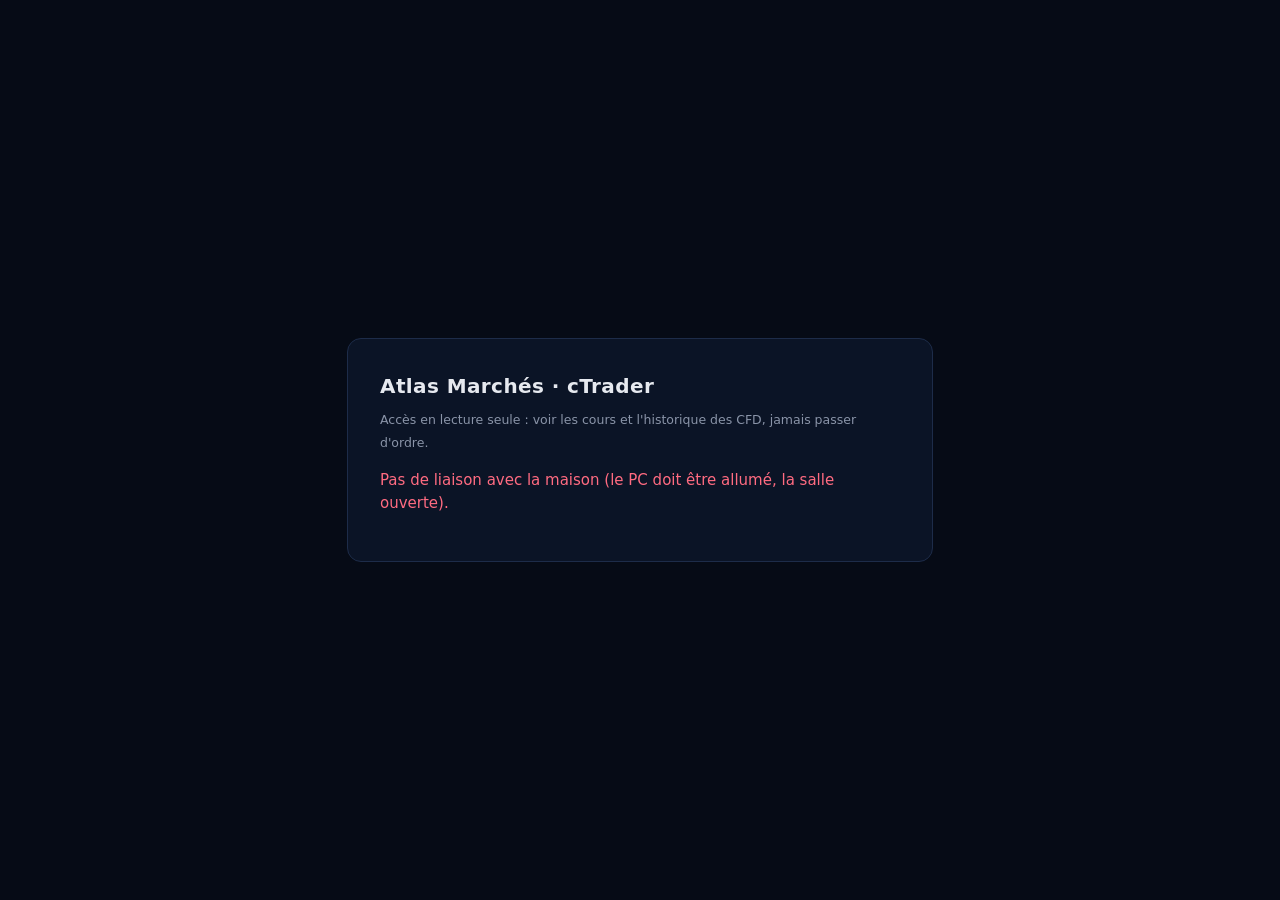
<file: ctrader.html>
<!doctype html>
<html lang="fr">
<head>
<meta charset="utf-8">
<meta name="viewport" content="width=device-width, initial-scale=1">
<title>Atlas · cTrader</title>
<style>
  :root { color-scheme: dark; }
  body { margin: 0; min-height: 100vh; display: grid; place-items: center; background: #060b16; color: #e6e9ef; font: 15px/1.55 Inter, system-ui, sans-serif; }
  main { max-width: 520px; padding: 32px; border: 1px solid #1d2c49; border-radius: 14px; background: #0b1426; }
  h1 { margin: 0 0 6px; font-size: 20px; letter-spacing: .02em; } small { color: #8a94a8; }
  p { margin: 14px 0; } .ok { color: #19d38c; } .ko { color: #ff6b81; }
  button, a.b { display: inline-block; margin-top: 8px; padding: 10px 16px; border: 0; border-radius: 9px; background: linear-gradient(135deg, #67dcff, #2f7bff); color: #03121f; font: 700 14px Inter, system-ui, sans-serif; cursor: pointer; text-decoration: none; }
</style>
</head>
<body>
<main>
  <h1>Atlas Marchés · cTrader</h1>
  <small>Accès en lecture seule : voir les cours et l'historique des CFD, jamais passer d'ordre.</small>
  <div id="m"><p>Je regarde où on en est…</p></div>
</main>
<script>
// la page de retour de cTrader : elle lance l'autorisation, reçoit le code et le confie à la maison ; le jeton reste dans la maison
const ROOT = location.hostname === '127.0.0.1' || location.hostname === 'localhost' ? location.origin : 'http://127.0.0.1:11435';
const RETOUR = location.origin + location.pathname, m = document.getElementById('m');
const api = async corps => { const r = await fetch(ROOT + '/maison/graphique', { method: 'POST', headers: { 'Content-Type': 'application/json' }, body: JSON.stringify(corps) }); return r.json(); };
const dit = h => { m.innerHTML = h; };
(async () => {
  const q = new URLSearchParams(location.search), code = q.get('code'), err = q.get('error') || q.get('error_description');
  try {
    if (code) { history.replaceState(null, '', location.pathname); dit('<p>cTrader a répondu, je range l’accès dans la maison…</p>');
      const r = await api({ action: 'ctrader', op: 'jeton', code, retour: RETOUR });
      dit(r.ok ? `<p class="ok">✓ C'est branché. L'accès en lecture seule est rangé sur ton PC, valable environ 30 jours et renouvelé tout seul.</p><p>Tu peux fermer cette page.</p><a class="b" href="graphique.html">Retour à la salle</a>` : `<p class="ko">cTrader a refusé : ${String(r.raison || 'raison inconnue').replace(/</g, '&lt;')}</p><button id="go">Réessayer</button>`); }
    else { const e = await api({ action: 'ctrader', op: 'etat' });
      if (!e || e.ok === false) { dit('<p class="ko">La maison ne connaît pas encore cTrader : elle doit être redémarrée une fois.</p>'); return; }
      dit((err ? `<p class="ko">cTrader a répondu : ${String(err).replace(/</g, '&lt;')}</p>` : '') + (e.autorise ? `<p class="ok">✓ Déjà branché${e.expire ? `, accès valable jusqu’au ${new Date(e.expire * 1000).toLocaleDateString('fr-FR', { day: 'numeric', month: 'long' })}` : ''}.</p><button id="go">Refaire l'autorisation</button>` : '<p>Un clic : cTrader te demande de te connecter avec <b>ton</b> identifiant et d’accepter l’accès <b>en lecture seule</b> (« accounts »). Atlas ne voit jamais ton mot de passe.</p><button id="go">Autoriser Atlas sur cTrader</button>')); }
  } catch (x) { dit('<p class="ko">Pas de liaison avec la maison (le PC doit être allumé, la salle ouverte).</p>'); return; }
  const b = document.getElementById('go'); if (b) b.onclick = async () => { const r = await api({ action: 'ctrader', op: 'url', retour: RETOUR }); if (r.ok && r.url) location.href = r.url; else dit(`<p class="ko">${r.raison || 'la maison n’a pas répondu'}</p>`); };
})();
</script>
</body>
</html>
</file>
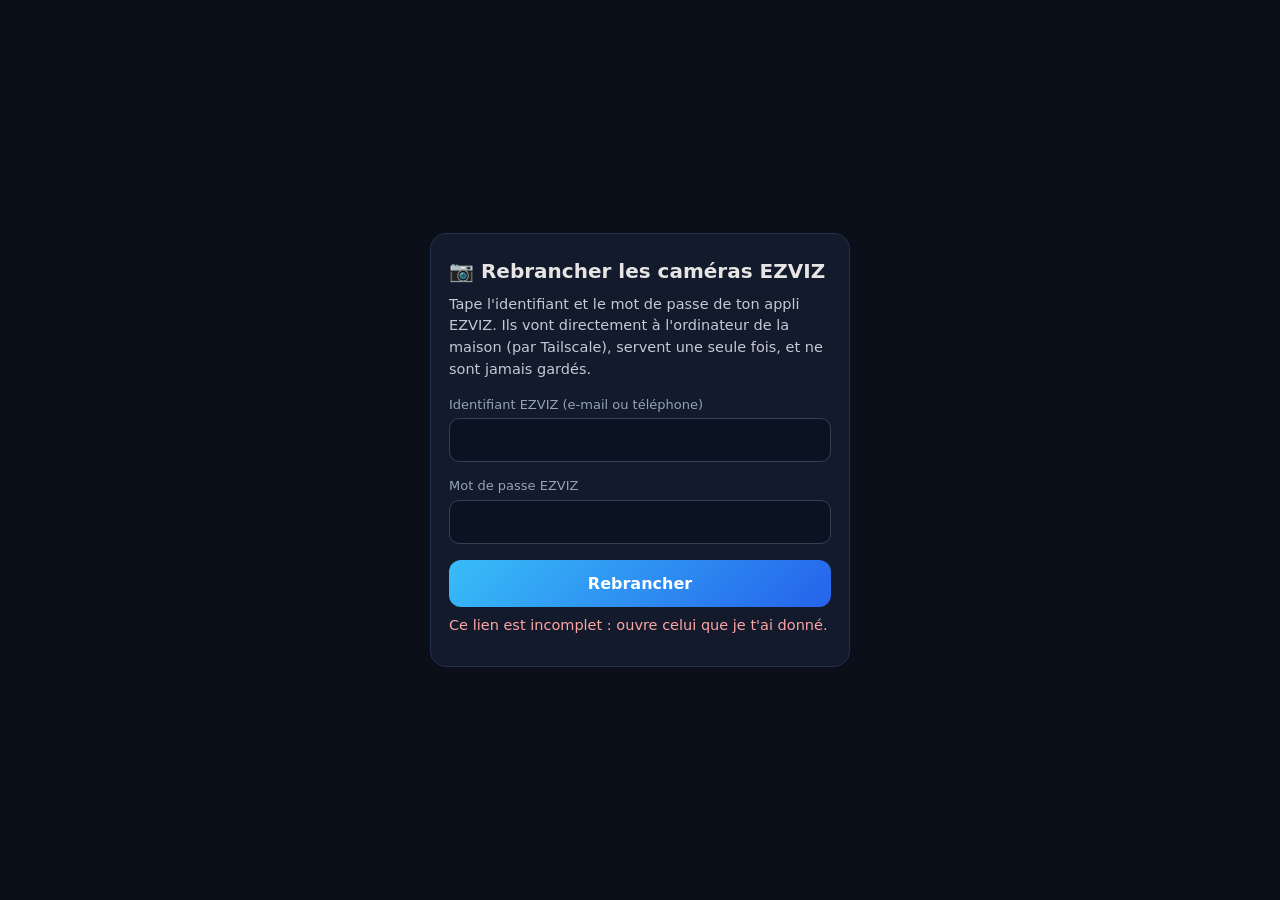
<file: ezviz.html>
<!doctype html>
<html lang="fr">
<head>
<meta charset="utf-8">
<meta name="viewport" content="width=device-width, initial-scale=1">
<meta name="robots" content="noindex">
<title>Atlas · caméras EZVIZ</title>
<style>
  :root { color-scheme: dark; }
  * { box-sizing: border-box; }
  body { margin: 0; min-height: 100vh; display: grid; place-items: center; background: #0b0f1a; color: #e7e5e4; font: 16px/1.5 Inter, system-ui, sans-serif; padding: 16px; }
  main { width: min(420px, 100%); background: #121a2b; border: 1px solid #22304d; border-radius: 16px; padding: 22px 18px; }
  h1 { font-size: 20px; margin: 0 0 6px; } p { color: #c4c9d4; margin: 8px 0; font-size: 14.5px; }
  label { display: block; font-size: 13px; color: #94a3b8; margin: 14px 0 4px; }
  input { width: 100%; padding: 12px; border-radius: 10px; border: 1px solid #334155; background: #0b1222; color: #e7e5e4; font-size: 16px; }
  button { width: 100%; margin-top: 16px; padding: 14px; border: 0; border-radius: 12px; background: linear-gradient(135deg, #38bdf8, #2563eb); color: #fff; font: 700 16px Inter, system-ui, sans-serif; }
  .ok { color: #86efac; } .ko { color: #fca5a5; } .cache { display: none; }
</style>
</head>
<body>
<main>
  <h1>📷 Rebrancher les caméras EZVIZ</h1>
  <p>Tape l'identifiant et le mot de passe de ton appli EZVIZ. Ils vont directement à l'ordinateur de la maison (par Tailscale), servent une seule fois, et ne sont jamais gardés.</p>
  <form id="f">
    <label for="u">Identifiant EZVIZ (e-mail ou téléphone)</label><input id="u" autocomplete="username" required>
    <label for="p">Mot de passe EZVIZ</label><input id="p" type="password" autocomplete="current-password" required>
    <div id="bc" class="cache"><label for="c">Code reçu par SMS ou e-mail</label><input id="c" inputmode="numeric" autocomplete="one-time-code"></div>
    <button id="b">Rebrancher</button>
  </form>
  <div id="m"></div>
</main>
<script>
// la page de secours quand l'accès EZVIZ de la maison a expiré : la réponse va à la maison, rien n'est stocké ici
const MAISON = (new URLSearchParams(location.hash.slice(1)).get('maison') || '').replace(/\/$/, '');
const m = document.getElementById('m'), esc = t => String(t || '').replace(/[&<>]/g, c => ({ '&': '&amp;', '<': '&lt;', '>': '&gt;' }[c]));
if (!MAISON) m.innerHTML = '<p class="ko">Ce lien est incomplet : ouvre celui que je t\'ai donné.</p>';
document.getElementById('f').onsubmit = async ev => {
  ev.preventDefault(); const b = document.getElementById('b'); b.disabled = true; m.innerHTML = '<p>Je rebranche… (jusqu\'à une minute)</p>';
  const corps = { user: document.getElementById('u').value.trim(), mdp: document.getElementById('p').value, code: document.getElementById('c').value.trim() };
  try {
    const j = await (await fetch(MAISON + '/maison/ezviz/relie', { method: 'POST', headers: { 'Content-Type': 'application/json' }, body: JSON.stringify(corps) })).json();
    if (j.ok) { document.getElementById('p').value = ''; document.getElementById('f').style.display = 'none'; m.innerHTML = `<p class="ok">✓ C'est rebranché${(j.cameras || []).length ? ` : ${esc(j.cameras.join(', '))}` : ''}. La maison surveille de nouveau tes caméras, et la façade s'active toute seule pour ta nuit dehors.</p>`; return; }
    if (j.code_requis) { document.getElementById('bc').classList.remove('cache'); m.innerHTML = '<p>EZVIZ t\'envoie un code (SMS ou e-mail). Tape-le ci-dessus, puis appuie de nouveau sur « Rebrancher ».</p>'; }
    else m.innerHTML = `<p class="ko">${esc(j.raison || 'refusé')}</p>`;
  } catch (e) { m.innerHTML = '<p class="ko">La maison ne répond pas (ton téléphone doit être sur Tailscale).</p>'; }
  b.disabled = false;
};
</script>
</body>
</html>
</file>
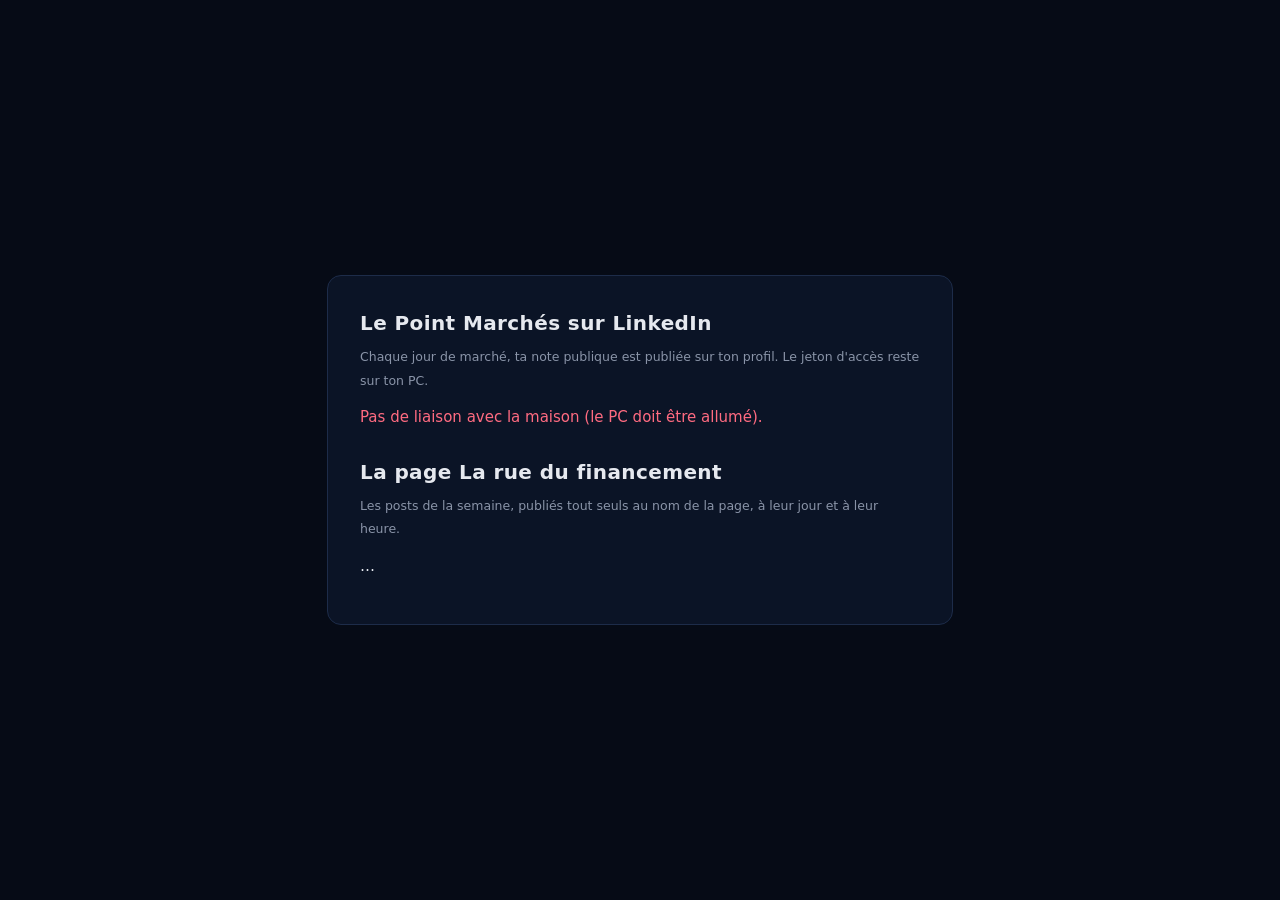
<file: linkedin.html>
<!doctype html>
<html lang="fr">
<head>
<meta charset="utf-8">
<meta name="viewport" content="width=device-width, initial-scale=1">
<title>Point Marchés · LinkedIn</title>
<style>
  :root { color-scheme: dark; }
  body { margin: 0; min-height: 100vh; display: grid; place-items: center; background: #060b16; color: #e6e9ef; font: 15px/1.55 Inter, system-ui, sans-serif; }
  main { max-width: 560px; padding: 32px; border: 1px solid #1d2c49; border-radius: 14px; background: #0b1426; }
  h1 { margin: 0 0 6px; font-size: 20px; letter-spacing: .02em; } small { color: #8a94a8; }
  p { margin: 14px 0; } .ok { color: #19d38c; } .ko { color: #ff6b81; }
  button, a.b { display: inline-block; margin-top: 8px; padding: 10px 16px; border: 0; border-radius: 9px; background: linear-gradient(135deg, #67dcff, #2f7bff); color: #03121f; font: 700 14px Inter, system-ui, sans-serif; cursor: pointer; text-decoration: none; }
  ul { padding-left: 18px; } li { margin: 4px 0; color: #c3cad6; }
</style>
</head>
<body>
<main>
  <h1>Le Point Marchés sur LinkedIn</h1>
  <small>Chaque jour de marché, ta note publique est publiée sur ton profil. Le jeton d'accès reste sur ton PC.</small>
  <div id="m"><p>Je regarde où on en est…</p></div>
  <h1 style="margin-top:28px">La page La rue du financement</h1>
  <small>Les posts de la semaine, publiés tout seuls au nom de la page, à leur jour et à leur heure.</small>
  <div id="m2"><p>…</p></div>
</main>
<script>
// la page de retour de LinkedIn : elle lance l'autorisation, reçoit le code et le confie à la maison ; le jeton reste dans la maison
const ROOT = location.hostname === '127.0.0.1' || location.hostname === 'localhost' ? location.origin : 'http://127.0.0.1:11435';
const RETOUR = location.origin + location.pathname, m = document.getElementById('m');
const api = async corps => { const r = await fetch(ROOT + '/maison/graphique', { method: 'POST', headers: { 'Content-Type': 'application/json' }, body: JSON.stringify(corps) }); return r.json(); };
const dit = h => { m.innerHTML = h; }, esc = t => String(t || '').replace(/[&<>]/g, c => ({ '&': '&amp;', '<': '&lt;', '>': '&gt;' }[c]));
const ETATS = { pret: 'prête', publie: 'publiée ✓', echec: 'échec', annule: 'non publiée' };
(async () => {
  const q = new URLSearchParams(location.search), code = q.get('code'), state = q.get('state'), err = q.get('error_description') || q.get('error');
  try {
    if (code) { history.replaceState(null, '', location.pathname); dit('<p>LinkedIn a répondu, je range l’accès dans la maison…</p>');
      const r = await api({ action: 'linkedin', op: 'jeton', code, state, retour: RETOUR });
      if (String(state || '').startsWith('lrf-')) { dit(r.ok ? `<p class="ok">✓ La page ${esc(r.nom || 'La rue du financement')} est branchée. Ses posts partiront seuls, à leur heure.</p>` : `<p class="ko">LinkedIn a refusé : ${esc(r.raison || 'raison inconnue')}</p>`); return lrf(); }
      dit(r.ok ? `<p class="ok">✓ C'est branché${r.nom ? ` sur le profil de ${esc(r.nom)}` : ''}. Accès valable environ 2 mois : Atlas te préviendra une semaine avant de le renouveler.</p><p>À partir de maintenant, ta note publique est publiée toute seule chaque jour de marché, puis tu reçois une notification. Tu peux fermer cette page.</p>`
        : `<p class="ko">LinkedIn a refusé : ${esc(r.raison || 'raison inconnue')}</p><button id="go">Réessayer</button>`); }
    else { const e = await api({ action: 'linkedin', op: 'etat' });
      if (!e || e.ok === false) { dit('<p class="ko">La maison ne connaît pas encore LinkedIn : elle doit être redémarrée une fois.</p>'); return; }
      if (!e.application) { dit('<p>Il manque l’application LinkedIn dans la maison. Dans un terminal, sur le PC de la maison :</p><p><code>python3 ~/.local/share/shadow/linkedin.py cles</code></p><p>puis reviens ici.</p>'); return; }
      const f = (e.file || []).slice(-5).reverse();
      dit((err ? `<p class="ko">LinkedIn a répondu : ${esc(err)}</p>` : '') + (e.autorise ? `<p class="ok">✓ Branché${e.nom ? ` sur le profil de ${esc(e.nom)}` : ''}, encore ${e.jours_restants} jours. Mode : ${e.mode === 'auto' ? 'publication automatique' : 'avec ta validation'}.</p><button id="go">Refaire l'autorisation</button>`
        : '<p>Un clic : LinkedIn te demande de te connecter avec <b>ton</b> compte et d’autoriser la publication.</p><button id="go">Connecter LinkedIn</button>')
        + (f.length ? `<p><b>Les dernières publications</b></p><ul>${f.map(x => `<li>${esc(x.date)} : ${ETATS[x.etat] || esc(x.etat)}${x.erreur ? ` — ${esc(x.erreur)}` : ''}</li>`).join('')}</ul>` : ''));
    }
  } catch (x) { dit('<p class="ko">Pas de liaison avec la maison (le PC doit être allumé).</p>'); return; }
  const b = document.getElementById('go'); if (b) b.onclick = async () => { const r = await api({ action: 'linkedin', op: 'url', retour: RETOUR }); if (r.ok && r.url) location.href = r.url; else dit(`<p class="ko">${esc(r.raison || 'la maison n’a pas répondu')}</p>`); };
  lrf();
})();
// la page La rue du financement (accès « Community Management » de LinkedIn)
const ET2 = { pret: 'prévu', publie: 'publié ✓', echec: 'échec', trop_tard: 'pas publié (maison éteinte)' };
async function lrf() {
  const m2 = document.getElementById('m2'); let e;
  try { e = await api({ action: 'linkedin', compte: 'lrf', op: 'etat' }); } catch (x) { m2.innerHTML = '<p class="ko">Pas de liaison avec la maison.</p>'; return; }
  if (!e || e.ok === false) { m2.innerHTML = '<p class="ko">La maison doit être redémarrée une fois.</p>'; return; }
  if (!e.application) { m2.innerHTML = '<p>Il manque l’application de La rue du financement dans la maison. Dans un terminal :</p><p><code>python3 ~/.local/share/shadow/linkedin_lrf.py cles</code></p>'; return; }
  const f = (e.file || []).slice(-6).reverse();
  m2.innerHTML = (e.autorise ? `<p class="ok">✓ Page branchée${e.page ? ` : ${esc(e.page)}` : ''}, encore ${e.jours_restants} jours (renouvelé tout seul).</p><button id="go2">Refaire l'autorisation</button>` : '<p>Un clic : LinkedIn te demande d’autoriser la publication au nom de la page.</p><button id="go2">Connecter la page La rue du financement</button>')
    + (f.length ? `<p><b>Les posts de la page</b></p><ul>${f.map(x => `<li>${esc(x.quand)} : ${ET2[x.etat] || esc(x.etat)}${x.erreur ? ` — ${esc(x.erreur)}` : ''}</li>`).join('')}</ul>` : '');
  document.getElementById('go2').onclick = async () => { const r = await api({ action: 'linkedin', compte: 'lrf', op: 'url', retour: RETOUR }); if (r.ok && r.url) location.href = r.url; else m2.innerHTML = `<p class="ko">${esc(r.raison || 'la maison n’a pas répondu')}</p>`; };
}
</script>
</body>
</html>
</file>
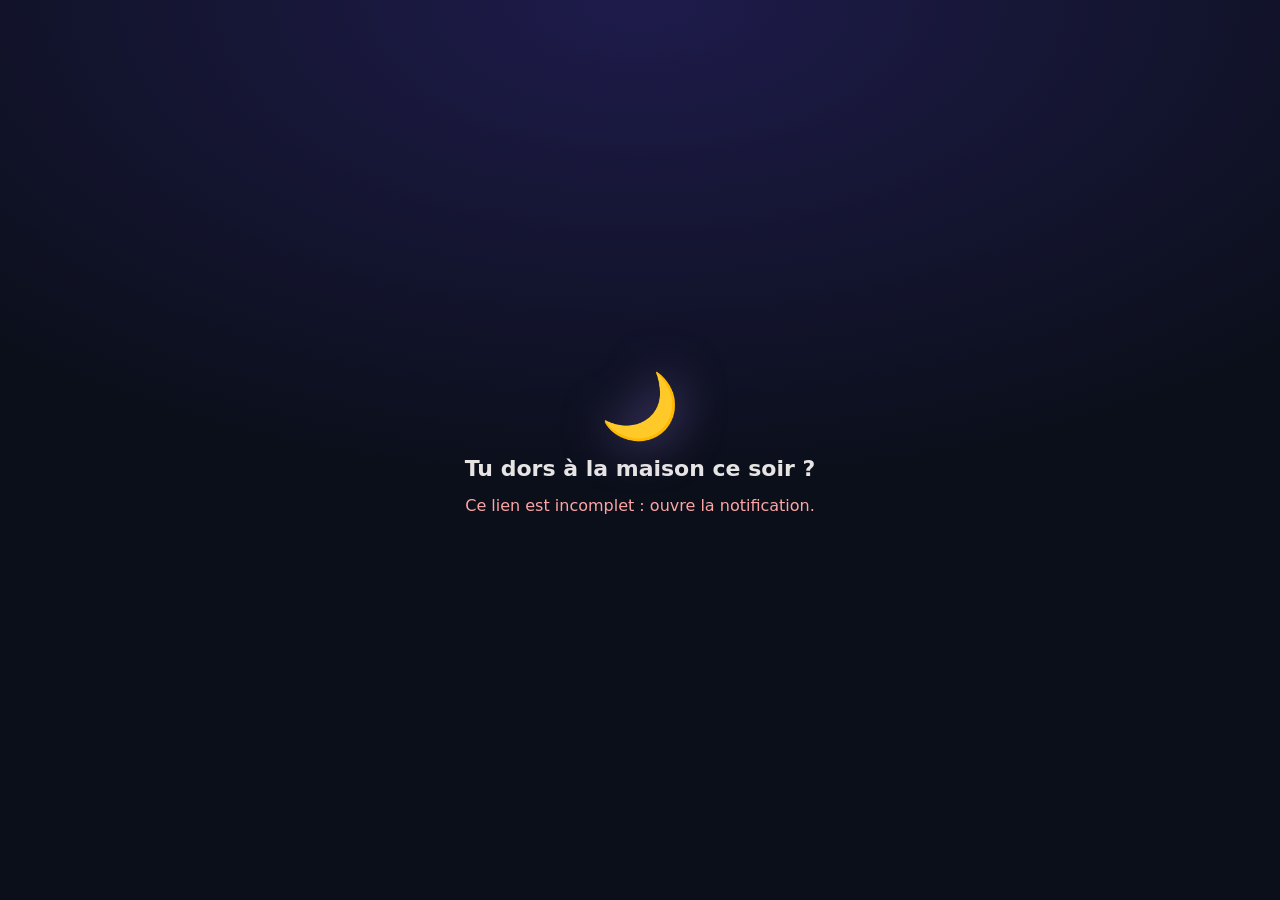
<file: nuit.html>
<!doctype html>
<html lang="fr">
<head>
<meta charset="utf-8">
<meta name="viewport" content="width=device-width, initial-scale=1">
<meta name="robots" content="noindex">
<title>Atlas · la nuit</title>
<style>
  :root { color-scheme: dark; }
  * { box-sizing: border-box; }
  body { margin: 0; min-height: 100vh; display: grid; place-items: center; background: radial-gradient(120% 90% at 50% 0%, #1e1b4b 0%, #0b0f1a 60%); color: #e7e5e4; font: 16px/1.55 Inter, system-ui, sans-serif; padding: 16px; }
  main { width: min(440px, 100%); text-align: center; }
  .lune { font-size: 64px; line-height: 1; filter: drop-shadow(0 0 24px rgba(167,139,250,.55)); }
  h1 { font-size: 22px; margin: 14px 0 6px; }
  p { color: #c4c9d4; margin: 8px 0; }
  .ok { color: #86efac; } .ko { color: #fca5a5; }
  button { display: block; width: 100%; margin-top: 12px; padding: 14px; border: 0; border-radius: 14px; font: 700 16px Inter, system-ui, sans-serif; cursor: pointer; }
  .dehors { background: linear-gradient(135deg, #a78bfa, #6d28d9); color: #fff; } .maison { background: #1f2937; color: #e7e5e4; border: 1px solid #374151; }
</style>
</head>
<body>
<main>
  <div class="lune" id="ic">🌙</div>
  <h1 id="t">Tu dors à la maison ce soir ?</h1>
  <div id="m"><p>Un instant…</p></div>
</main>
<script>
// les boutons de la question de 23 h (ntfy) : la réponse va à l'ordinateur de la maison, par Tailscale
const q = new URLSearchParams(location.hash.slice(1)), MAISON = (q.get('maison') || '').replace(/\/$/, ''), R = q.get('r');
const m = document.getElementById('m'), esc = t => String(t || '').replace(/[&<>]/g, c => ({ '&': '&amp;', '<': '&lt;', '>': '&gt;' }[c]));
const choix = () => { m.innerHTML = '<button class="dehors" id="d">🌙 Je dors dehors</button><button class="maison" id="r">🏠 Je rentre ce soir</button>'; document.getElementById('d').onclick = () => envoie('dehors'); document.getElementById('r').onclick = () => envoie('maison'); };
async function envoie(r) {
  m.innerHTML = '<p>Je préviens la maison…</p>';
  try {
    const j = await (await fetch(MAISON + '/maison/nuit', { method: 'POST', headers: { 'Content-Type': 'application/json' }, body: JSON.stringify(r === 'dehors' ? { dehors: true, source: 'telephone', eteins: true } : { rentre: true }) })).json();
    if (!j || j.ok === false) throw new Error((j && j.raison) || 'refus');
    document.getElementById('ic').textContent = r === 'dehors' ? '🛡️' : '🏠';
    document.getElementById('t').textContent = r === 'dehors' ? 'Bonne nuit dehors' : 'La maison t’attend';
    m.innerHTML = `<p class="ok">${esc(j.texte || (r === 'dehors' ? 'La maison est en garde.' : 'Rien ne change.'))}</p>` + (r === 'dehors' ? '<p>En revenant, dis « Atlas, je suis rentré » : le résumé de la nuit t’attend.</p>' : '');
  } catch (e) { m.innerHTML = '<p class="ko">La maison ne répond pas (l’ordinateur doit être allumé, et ton téléphone sur Tailscale).</p>'; setTimeout(choix, 2500); }
}
if (!MAISON) m.innerHTML = '<p class="ko">Ce lien est incomplet : ouvre la notification.</p>';
else if (R === 'dehors' || R === 'maison') envoie(R); else choix();
</script>
</body>
</html>
</file>
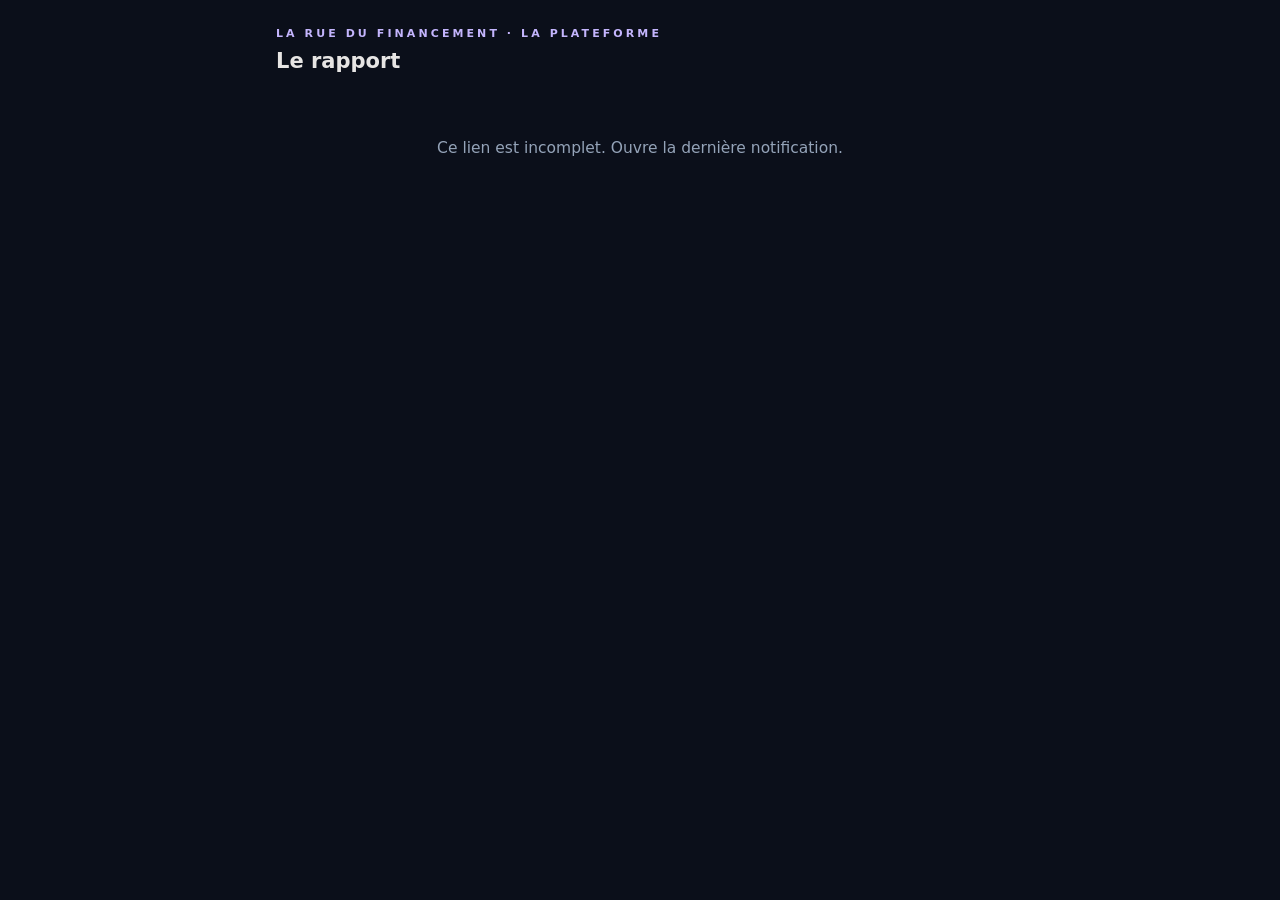
<file: rapport.html>
<!doctype html>
<html lang="fr">
<head>
<meta charset="utf-8">
<meta name="viewport" content="width=device-width, initial-scale=1">
<meta name="robots" content="noindex">
<title>La rue du financement · rapport</title>
<style>
  :root { color-scheme: dark; --fond: #0b0f1a; --carte: #121a2b; --trait: #22304d; --texte: #e7e5e4; --doux: #94a3b8; --or: #fcd34d; --violet: #c4b5fd; }
  * { box-sizing: border-box; }
  body { margin: 0; background: var(--fond); color: var(--texte); font: 15.5px/1.55 Inter, system-ui, sans-serif; }
  main { max-width: 760px; margin: 0 auto; padding: 18px 16px 60px; }
  header { position: sticky; top: 0; background: linear-gradient(var(--fond) 80%, transparent); padding: 10px 0 12px; z-index: 2; }
  .marque { font: 700 11px/1 system-ui; letter-spacing: .28em; color: var(--violet); text-transform: uppercase; }
  h1 { font-size: 21px; margin: 6px 0 0; }
  nav { display: flex; gap: 6px; flex-wrap: wrap; margin-top: 10px; }
  nav a { font-size: 13px; color: var(--texte); text-decoration: none; border: 1px solid var(--trait); border-radius: 99px; padding: 4px 11px; background: var(--carte); }
  nav a.ici { border-color: var(--violet); color: var(--violet); }
  section { background: var(--carte); border: 1px solid var(--trait); border-radius: 14px; padding: 6px 16px 12px; margin: 14px 0; scroll-margin-top: 110px; }
  section.ici { border-color: var(--violet); }
  h2 { font-size: 17px; color: var(--or); margin: 12px 0 4px; } h3 { font-size: 15px; margin: 14px 0 4px; color: #e7e5e4; }
  ul { margin: 4px 0; padding-left: 20px; } li { margin: 4px 0; } p { margin: 6px 0; }
  table { width: 100%; border-collapse: collapse; margin: 8px 0; font-size: 13.5px; } th, td { border: 1px solid var(--trait); padding: 5px 7px; text-align: left; vertical-align: top; }
  .info { color: var(--doux); padding: 30px 0; text-align: center; }
  code { color: var(--or); font: inherit; }
</style>
</head>
<body>
<main>
  <header><div class="marque">La rue du financement · la plateforme</div><h1 id="titre">Le rapport</h1><nav id="nav"></nav></header>
  <div id="corps"><p class="info">Je lis le rapport sur l'ordinateur de la maison…</p></div>
</main>
<script>
// le rapport de la plateforme, lu sur l'ordinateur de la maison (par Tailscale) : rien n'est stocké ailleurs
const q = new URLSearchParams(location.hash.slice(1));
const MAISON = (q.get('maison') || (location.hostname === '127.0.0.1' ? location.origin : '')).replace(/\/$/, '');
const F = (q.get('f') || '').replace(/[^0-9A-Za-z._ -]/g, ''), S = q.get('s');
const corps = document.getElementById('corps'), esc = t => String(t).replace(/[&<>"]/g, c => ({ '&': '&amp;', '<': '&lt;', '>': '&gt;', '"': '&quot;' }[c]));
const inl = t => esc(t)
  .replace(/`(?:(?:src|supabase|docs|scripts)\/[^`]*|[^`\s]*\.(?:tsx?|jsx?|py|sql|json|md)(?::[\d, -]+)?)`(?::[\d, -]+)?/g, '')  // (pas de chemins de fichiers)
  .replace(/\*\*(.+?)\*\*/g, '<b>$1</b>').replace(/`([^`]+)`/g, '<code>$1</code>');
function rend(md) {
  const secs = []; let cur = null, liste = false, tab = [];
  const out = () => cur.html;
  const ferme = () => { if (!cur) return; if (liste) { cur.html.push('</ul>'); liste = false; } if (tab.length) { const l = tab.filter(r => !/^\|[\s:|-]+\|$/.test(r)); cur.html.push('<table>' + l.map((r, i) => '<tr>' + r.replace(/^\||\|$/g, '').split('|').map(c => `<${i ? 'td' : 'th'}>${inl(c.trim())}</${i ? 'td' : 'th'}>`).join('') + '</tr>').join('') + '</table>'); tab = []; } };
  let titre = '';
  for (const l of String(md).split('\n')) {
    const h = l.match(/^(#{1,4})\s+(.*)$/);
    if (h && h[1].length === 1) { titre = h[2]; continue; }
    if (h && h[1].length === 2) { ferme(); cur = { nom: h[2], html: [] }; secs.push(cur); continue; }
    if (!cur) { cur = { nom: '', html: [] }; secs.push(cur); }
    if (/^\s*\|/.test(l)) { if (liste) { out().push('</ul>'); liste = false; } tab.push(l.trim()); continue; }
    if (tab.length) ferme();
    if (h) { ferme(); out().push(`<h3>${inl(h[2])}</h3>`); continue; }
    const li = l.match(/^\s*[-*]\s+(.*)$/);
    if (li) { if (!liste) { out().push('<ul>'); liste = true; } out().push(`<li>${inl(li[1])}</li>`); continue; }
    if (!l.trim() || /^\s*---+\s*$/.test(l)) { ferme(); continue; }
    ferme(); out().push(`<p>${inl(l)}</p>`);
  }
  ferme();
  return { titre, secs: secs.filter(s => s.nom || s.html.length) };
}
(async () => {
  if (!MAISON || !F) { corps.innerHTML = '<p class="info">Ce lien est incomplet. Ouvre la dernière notification.</p>'; return; }
  let r;
  try { r = await (await fetch(MAISON + '/maison/bureau', { method: 'POST', headers: { 'Content-Type': 'application/json' }, body: JSON.stringify({ action: 'detail', rapport: F }) })).json(); }
  catch (e) { corps.innerHTML = "<p class=\"info\">L'ordinateur de la maison ne répond pas (il doit être allumé, et ton téléphone sur Tailscale).</p>"; return; }
  if (!r || !r.ok) { corps.innerHTML = `<p class="info">${esc((r && r.raison) || 'Rapport introuvable.')}</p>`; return; }
  const { titre, secs } = rend(r.texte);
  if (titre) document.getElementById('titre').textContent = titre.replace(/\s*—\s*version de travail du\s*/i, ' · ');
  const ici = S != null && secs[+S] ? +S : secs.length - 1;
  document.getElementById('nav').innerHTML = secs.map((s, i) => s.nom ? `<a href="#s${i}" data-i="${i}" class="${i === ici ? 'ici' : ''}">${esc(s.nom)}</a>` : '').join('');
  corps.innerHTML = secs.map((s, i) => `<section id="s${i}" class="${i === ici ? 'ici' : ''}">${s.nom ? `<h2>${esc(s.nom)}</h2>` : ''}${s.html.join('')}</section>`).join('');
  document.querySelectorAll('nav a').forEach(a => a.onclick = ev => { ev.preventDefault(); document.getElementById('s' + a.dataset.i).scrollIntoView({ behavior: 'smooth' }); });
  const el = document.getElementById('s' + ici); if (el && ici > 0) setTimeout(() => el.scrollIntoView(), 50);
})();
</script>
</body>
</html>
</file>
<file: style.css>
/* =========================================================
   ATLAS — l'assistant de papa : le noyau (IA de film), ambre sur noir
   ========================================================= */
:root {
  --bg: #07080a;
  --ambre: #ffb547;
  --ambre2: #ffcf8a;
  --texte: #f4ece0;
  --doux: rgba(255, 217, 160, .55);
  --carte: #121317;
  --ligne: rgba(255, 181, 71, .28);
  --alerte: #ff7a45;
  color-scheme: dark;
}
* { box-sizing: border-box; -webkit-tap-highlight-color: transparent; }
html, body { margin: 0; height: 100%; }
body { background: var(--bg); color: var(--texte); font-family: system-ui, -apple-system, 'Segoe UI', Roboto, sans-serif; overflow: hidden; }
#face { display: none; } /* l'état d'Atlas (écoute, réflexion, parole…) : lu par le noyau, jamais affiché */

/* ---------- le noyau et l'affichage de bord ---------- */
#papa-hud { position: fixed; inset: 0; z-index: 3; overflow: hidden; color: #ffd9a0; font-family: ui-monospace, 'DejaVu Sans Mono', 'Roboto Mono', monospace;
  background: radial-gradient(70% 55% at 50% 45%, rgba(255, 181, 71, .07), transparent 70%),
    repeating-linear-gradient(0deg, rgba(255, 181, 71, .025) 0 1px, transparent 1px 4px), var(--bg);
  transition: opacity .5s, filter .5s; }
#papa-hud[hidden] { display: none; }
#papa-hud::after { content: ''; position: absolute; inset: 0; pointer-events: none; background: radial-gradient(120% 90% at 50% 50%, transparent 55%, rgba(0, 0, 0, .75)); }
#papa-hud.off { opacity: 0; filter: brightness(2) blur(2px); }
#noyau { position: absolute; left: 50%; top: 45%; transform: translate(-50%, -50%); width: min(88vw, 64vh, 620px); height: min(88vw, 64vh, 620px); }
.hud-coin { position: absolute; top: 18px; display: flex; flex-direction: column; gap: 3px; font-size: 10px; letter-spacing: .28em; color: rgba(255, 217, 160, .62); }
.hud-coin b { font-size: 13px; letter-spacing: .42em; color: var(--ambre2); font-weight: 700; }
.hud-tl { left: 22px; } .hud-tr { right: 22px; text-align: right; align-items: flex-end; }
.hud-tr b { font-size: clamp(18px, 4vmin, 26px); letter-spacing: .14em; font-variant-numeric: tabular-nums; }
.hud-panneau { position: absolute; top: 45%; transform: translateY(-50%); display: flex; flex-direction: column; gap: 14px; font-size: 10px; letter-spacing: .24em; }
.hud-panneau p { margin: 0; display: flex; flex-direction: column; gap: 3px; padding-left: 10px; border-left: 1px solid rgba(255, 181, 71, .35); }
.hud-panneau i { font-style: normal; color: rgba(255, 217, 160, .45); }
.hud-panneau em { font-style: normal; color: #ffe2b5; font-size: 12px; letter-spacing: .12em; text-shadow: 0 0 8px rgba(255, 181, 71, .45); }
.hud-panneau em.alerte { color: var(--alerte); text-shadow: 0 0 8px rgba(255, 110, 60, .6); }
.hud-l { left: 22px; } .hud-r { right: 22px; text-align: right; }
.hud-r p { padding: 0 10px 0 0; border-left: 0; border-right: 1px solid rgba(255, 181, 71, .35); align-items: flex-end; }
#hud-etat { position: absolute; left: 50%; top: calc(45% + min(44vw, 32vh, 310px)); transform: translateX(-50%); font-size: 11px; letter-spacing: .6em; padding-left: .6em; color: var(--ambre2); text-shadow: 0 0 10px rgba(255, 181, 71, .6); white-space: nowrap; }
#papa-hud[data-etat="think"] #hud-etat { animation: hudClign 1s steps(2) infinite; }
#papa-hud[data-etat="oops"] #hud-etat { color: var(--alerte); }
@keyframes hudClign { 50% { opacity: .35; } }
.hud-cadre { position: absolute; inset: 10px; width: calc(100% - 20px); height: calc(100% - 20px); pointer-events: none; }
.hud-cadre path { fill: none; stroke: rgba(255, 181, 71, .5); vector-effect: non-scaling-stroke; stroke-width: 1.4; }
#papa-hud.boot .hud-coin, #papa-hud.boot .hud-panneau, #papa-hud.boot #hud-etat { animation: hudBoot 1.6s ease-out both; }
#papa-hud.boot .hud-panneau { animation-delay: .35s; }
@keyframes hudBoot { 0%, 25% { opacity: 0; } 32% { opacity: 1; } 38% { opacity: .15; } 50%, 100% { opacity: 1; } }

/* ---------- le détail à l'écran (seulement si on le demande : « affiche-le ») ---------- */
.board { position: fixed; left: 50%; top: 50%; transform: translate(-50%, -50%); z-index: 8; max-width: min(92vw, 900px); max-height: 86vh; overflow: auto; overflow-x: hidden;
  padding: 18px 22px; border-radius: 22px; border: 2px solid #e0a040; background: rgba(16, 13, 9, .96); box-shadow: 0 10px 40px rgba(0, 0, 0, .6); }
.board[hidden] { display: none; }
.board.planning-large { max-width: min(97vw, 1280px); }
.board .papa-txt { width: min(80vw, 720px); max-width: 100%; text-align: left; color: var(--texte); font-size: clamp(15px, 2.6vmin, 18px); line-height: 1.55; }
.board .papa-txt h3 { margin: 0 0 8px; color: var(--ambre2); font-size: clamp(16px, 3vmin, 21px); letter-spacing: .06em; }
.board .papa-txt h4 { margin: 14px 0 6px; color: var(--ambre2); }
.board .papa-txt p { margin: 0 0 10px; }
.board .papa-txt ul, .board .papa-txt ol { margin: 0 0 10px; padding-left: 22px; }
.board .papa-txt li { margin: 3px 0; }
.board .papa-txt code { font-family: ui-monospace, 'DejaVu Sans Mono', monospace; font-size: .92em; background: rgba(255, 255, 255, .07); padding: 1px 5px; border-radius: 5px; }
.board .papa-txt .pcode { position: relative; margin: 8px 0 12px; }
.board .papa-txt .pcode button { position: absolute; top: 6px; right: 6px; }
.board .papa-txt pre { margin: 0; padding: 12px 14px; overflow: auto; background: #07090c; border: 1px solid var(--ligne); border-radius: 10px; }
.board .papa-txt pre code { background: none; padding: 0; white-space: pre; }

/* ---------- le démarrage (un toucher : le son et le micro ont besoin d'un geste) ---------- */
#demarrer { position: fixed; inset: 0; z-index: 20; display: grid; place-items: center; background: radial-gradient(60% 45% at 50% 45%, rgba(255, 181, 71, .1), transparent 70%), var(--bg); cursor: pointer; }
#demarrer[hidden] { display: none; }
#demarrer .porte { display: flex; flex-direction: column; align-items: center; gap: 18px; color: var(--ambre2); font-family: ui-monospace, 'DejaVu Sans Mono', monospace; text-align: center; }
#demarrer .anneau { width: 130px; height: 130px; border-radius: 50%; border: 1px solid rgba(255, 181, 71, .5); display: grid; place-items: center; box-shadow: 0 0 40px rgba(255, 181, 71, .18), inset 0 0 30px rgba(255, 181, 71, .12); animation: respire 3s ease-in-out infinite; }
#demarrer .anneau i { width: 18px; height: 18px; border-radius: 50%; background: #fff3dd; box-shadow: 0 0 22px 8px rgba(255, 181, 71, .7); }
#demarrer b { font-size: 18px; letter-spacing: .6em; padding-left: .6em; }
#demarrer small { font-size: 11px; letter-spacing: .3em; color: var(--doux); }
@keyframes respire { 50% { transform: scale(1.06); box-shadow: 0 0 60px rgba(255, 181, 71, .28), inset 0 0 40px rgba(255, 181, 71, .18); } }

/* ---------- réglages ---------- */
#btn-reglages { position: fixed; right: calc(env(safe-area-inset-right) + 12px); bottom: calc(env(safe-area-inset-bottom) + 12px); z-index: 9; width: 42px; height: 42px; border-radius: 50%;
  border: 1px solid var(--ligne); background: rgba(18, 19, 23, .7); color: var(--ambre2); font-size: 18px; cursor: pointer; opacity: .55; }
#btn-reglages:hover { opacity: 1; }
/* le bouton « mode radar » : l'écran des dépêches de ses marchés, à côté de la roue des réglages */
#btn-radar { position: fixed; right: calc(env(safe-area-inset-right) + 62px); bottom: calc(env(safe-area-inset-bottom) + 12px); z-index: 9; width: 42px; height: 42px; border-radius: 50%;
  border: 1px solid var(--ligne); background: rgba(18, 19, 23, .7); color: var(--ambre2); cursor: pointer; opacity: .55; display: grid; place-items: center; padding: 0; }
#btn-radar:hover { opacity: 1; }
#btn-radar svg { width: 22px; height: 22px; fill: none; stroke: currentColor; stroke-width: 1.6; stroke-linecap: round; }
#btn-radar svg .plein { fill: currentColor; stroke: none; }
#btn-radar.neuf { opacity: 1; color: #ff6b4a; border-color: rgba(255, 107, 74, .6); animation: radar-pouls 1.6s ease-in-out infinite; }
@keyframes radar-pouls { 50% { box-shadow: 0 0 14px rgba(255, 107, 74, .55); } }
body.cockpit #btn-radar { display: none; }
/* en mode cockpit (la tablette) : la roue à gauche du cercle d'Atlas, bien visible et au-dessus de tout */
body.cockpit #btn-reglages { display: none; } /* en mode cockpit, la petite roue est dans la barre du haut du cockpit */
dialog { overflow-y: auto; max-height: 90dvh; }
dialog { border: 1px solid var(--ligne); border-radius: 18px; background: var(--carte); color: var(--texte); padding: 0; width: min(94vw, 620px); max-height: 90vh; }
dialog::backdrop { background: rgba(0, 0, 0, .7); }
.dlg { padding: 18px 20px; overflow: auto; max-height: 90vh; }
.dlg h2 { margin: 0 0 4px; font-size: 18px; letter-spacing: .3em; color: var(--ambre2); font-family: ui-monospace, monospace; }
fieldset { border: 1px solid rgba(255, 255, 255, .08); border-radius: 12px; margin: 12px 0; padding: 10px 14px 14px; }
legend { color: var(--ambre); font-size: 13px; letter-spacing: .12em; padding: 0 6px; text-transform: uppercase; }
label { display: block; margin: 10px 0 0; font-size: 14px; }
label input:not([type=checkbox]), label select { display: block; width: 100%; margin-top: 4px; padding: 9px 10px; border-radius: 10px; border: 1px solid rgba(255, 255, 255, .14); background: #0b0c0f; color: var(--texte); font-size: 15px; }
label.check { display: flex; gap: 10px; align-items: flex-start; }
label.check input { margin-top: 3px; }
.small { font-size: 12.5px; } .muted { color: rgba(244, 236, 224, .55); }
button { font: inherit; }
.go, .ghost { border-radius: 10px; padding: 9px 14px; cursor: pointer; font-size: 14px; }
.go { border: 0; background: var(--ambre); color: #1a1206; font-weight: 700; }
.ghost { border: 1px solid rgba(255, 255, 255, .16); background: transparent; color: var(--texte); }
.ghost.sm { padding: 4px 10px; font-size: 12px; }
.danger { color: #ff9b85; border-color: rgba(255, 120, 90, .35); }
.ligne { display: flex; gap: 8px; align-items: center; margin-top: 8px; flex-wrap: wrap; }
.item { display: flex; justify-content: space-between; gap: 10px; align-items: center; padding: 6px 0; border-bottom: 1px solid rgba(255, 255, 255, .06); font-size: 14px; }
menu { display: flex; justify-content: flex-end; gap: 10px; margin: 14px 0 0; padding: 0; }
#toast { position: fixed; left: 50%; bottom: calc(env(safe-area-inset-bottom) + 24px); transform: translateX(-50%); z-index: 30; padding: 9px 16px; border-radius: 999px; background: #1d1a14; border: 1px solid var(--ligne); color: var(--ambre2); font-size: 14px; }
#toast[hidden] { display: none; }

@media (max-width: 560px) {
  .hud-coin { top: 14px; font-size: 8px; } .hud-coin b { font-size: 11px; } .hud-tr b { font-size: 18px; }
  .hud-tl { left: 16px; } .hud-tr { right: 16px; }
  #noyau { top: 36%; width: min(92vw, 52vh); height: min(92vw, 52vh); }
  #hud-etat { top: calc(36% + min(46vw, 26vh) + 4px); font-size: 10px; }
  .hud-panneau { top: auto; transform: none; bottom: calc(env(safe-area-inset-bottom) + 70px); gap: 7px; font-size: 8px; }
  .hud-panneau em { font-size: 10px; }
  .hud-l { left: 16px; } .hud-r { right: 16px; }
}
@supports not (width: min(1px, 2px)) { #noyau { width: 88vw; height: 88vw; } .board .papa-txt { width: 80vw; } }

.carnet-h { margin: 12px 0 4px; color: var(--ambre); letter-spacing: .08em; }

/* le graphique des marchés : un zigzag et un canal, rien d'autre */
.board.graphe-board { padding: 14px 16px; }
.graphe { width: min(88vw, 860px); display: flex; flex-direction: column; gap: 6px; }
.graphe small { font-family: ui-monospace, 'DejaVu Sans Mono', monospace; letter-spacing: .4em; font-size: 11px; color: rgba(255, 217, 160, .6); }
.graphe canvas { width: 100%; height: auto; display: block; }

/* ---------- le mode cockpit : le tableau de bord en grand, Atlas en petit dans le coin (il écoute et parle toujours) ---------- */
#cockpit-cadre { position: fixed; inset: 0; width: 100%; height: 100%; border: 0; z-index: 2; background: var(--bg); }
body.cockpit #papa-hud { background: transparent; pointer-events: none; }
body.cockpit #papa-hud::after, body.cockpit .hud-coin, body.cockpit .hud-panneau, body.cockpit .hud-cadre { display: none; }
body.cockpit #noyau { left: auto; top: auto; right: 12px; bottom: 12px; transform: none; width: 150px; height: 150px; pointer-events: auto;
  border-radius: 50%; background: radial-gradient(circle, rgba(7, 8, 10, .85) 55%, transparent 72%); }
body.cockpit #hud-etat { left: auto; right: 12px; top: auto; bottom: 166px; transform: none; font-size: 9px; letter-spacing: .3em; }
/* le téléphone : Atlas plus petit dans le coin, pour ne pas cacher les cartes ; caché quand le panneau de commandes est ouvert */
@media (max-width: 699px) { body.cockpit #noyau { width: 88px; height: 88px; right: 8px; bottom: 8px; } body.cockpit #hud-etat { right: 8px; bottom: 100px; font-size: 8px; } }
body.cockpit.panneau-ouvert #noyau, body.cockpit.panneau-ouvert #hud-etat { opacity: 0; pointer-events: none; }

@keyframes patiente { to { transform: rotate(360deg); } }

/* ---------- le bureau et l'activité d'Atlas : une mise en page commune (bx-) ---------- */
.board.bx { width: min(94vw, 900px); max-width: min(94vw, 900px); padding: 0; border: 1px solid rgba(255, 181, 71, .35); background: linear-gradient(180deg, rgba(20, 16, 11, .98), rgba(10, 9, 8, .98)); }
.bx-in { padding: 18px 22px 22px; font-family: system-ui, -apple-system, 'Segoe UI', Roboto, sans-serif; text-align: left; color: var(--texte); }
.bx-tete { display: flex; align-items: flex-end; justify-content: space-between; gap: 12px; flex-wrap: wrap; }
.bx-sur { font-size: 11px; letter-spacing: .28em; text-transform: uppercase; color: var(--ambre); }
.bx-titre { font-size: clamp(22px, 3.4vmin, 28px); font-weight: 700; margin: 2px 0 0; letter-spacing: -.01em; }
.bx-sous { font-size: 13px; color: rgba(244, 236, 224, .55); margin-top: 3px; }
.bx-stats { display: grid; grid-template-columns: repeat(auto-fit, minmax(104px, 1fr)); gap: 8px; margin: 14px 0 4px; }
.bx-stat { padding: 10px 12px; border-radius: 12px; background: rgba(255, 255, 255, .04); border: 1px solid rgba(255, 255, 255, .06); }
.bx-stat b { display: block; font-size: 22px; line-height: 1.1; font-variant-numeric: tabular-nums; }
.bx-stat span { font-size: 12px; color: rgba(244, 236, 224, .55); }
.bx-stat.urgent b { color: #f87171; } .bx-stat.ok b { color: #86efac; }
.bx-barre { position: sticky; top: 0; z-index: 2; margin: 10px -22px 0; padding: 10px 22px; background: rgba(14, 12, 9, .97); border-bottom: 1px solid rgba(255, 255, 255, .06); display: flex; flex-wrap: wrap; gap: 8px; align-items: center; }
.bx-seg { display: inline-flex; padding: 3px; border-radius: 999px; background: rgba(255, 255, 255, .06); }
.bx-seg button { border: 0; background: transparent; color: rgba(244, 236, 224, .6); font: 600 13px system-ui; padding: 7px 14px; border-radius: 999px; cursor: pointer; }
.bx-seg button.on { background: var(--ambre); color: #1a1206; }
.bx-seg button.on.pro { background: #60a5fa; color: #06111f; } .bx-seg button.on.perso { background: #4ade80; color: #04140a; }
.bx-puce { border: 1px solid rgba(255, 255, 255, .12); background: transparent; color: rgba(244, 236, 224, .65); font: 600 12px system-ui; padding: 6px 11px; border-radius: 999px; cursor: pointer; }
.bx-puce.on { border-color: var(--ambre); color: #fff; background: rgba(255, 181, 71, .16); }
.bx-btn { border: 0; border-radius: 10px; padding: 9px 14px; font: 600 13px system-ui; cursor: pointer; color: var(--texte); background: rgba(255, 255, 255, .08); margin: 0; }
.bx-btn:hover { background: rgba(255, 255, 255, .14); }
.bx-btn.prim { background: #2563eb; color: #fff; } .bx-btn.vert { background: #16a34a; color: #fff; } .bx-btn.ambre { background: rgba(255, 181, 71, .2); color: var(--ambre2); }
.bx-btn.fantome { background: transparent; color: rgba(244, 236, 224, .55); } .bx-btn.fantome:hover { color: var(--texte); background: rgba(255, 255, 255, .06); }
.bx-section { display: flex; align-items: center; gap: 10px; margin: 20px 0 6px; }
.bx-section i { width: 4px; height: 20px; border-radius: 4px; background: var(--c, var(--ambre)); }
.bx-section b { font-size: 13px; letter-spacing: .18em; text-transform: uppercase; color: var(--c, var(--ambre)); }
.bx-section small { margin-left: auto; color: rgba(244, 236, 224, .5); font-size: 12px; }
.bx-sous-section { font-size: 12px; letter-spacing: .12em; text-transform: uppercase; color: rgba(147, 197, 253, .85); margin: 12px 0 2px 14px; }
.bx-carte { position: relative; margin: 8px 0; padding: 13px 15px 12px 17px; border-radius: 14px; background: rgba(255, 255, 255, .035); border: 1px solid rgba(255, 255, 255, .06); }
.bx-carte::before { content: ''; position: absolute; left: 0; top: 10px; bottom: 10px; width: 3px; border-radius: 3px; background: var(--c, #475569); }
.bx-carte.urgent { background: rgba(248, 113, 113, .07); border-color: rgba(248, 113, 113, .25); } .bx-carte.urgent::before { background: #f87171; }
.bx-ligne1 { display: flex; align-items: center; gap: 10px; flex-wrap: wrap; }
.bx-avatar { width: 34px; height: 34px; flex: 0 0 34px; border-radius: 50%; display: grid; place-items: center; font: 700 13px system-ui; color: #0b0b0b; background: var(--c, #94a3b8); }
.bx-qui { font-size: 15px; font-weight: 700; } .bx-qui small { display: block; font-weight: 400; font-size: 12px; color: rgba(244, 236, 224, .5); }
.bx-tags { margin-left: auto; display: flex; gap: 6px; flex-wrap: wrap; justify-content: flex-end; }
.bx-tag { font-size: 11px; padding: 3px 9px; border-radius: 999px; background: rgba(165, 180, 252, .14); color: #c7d2fe; white-space: nowrap; }
.bx-tag.urgent { background: rgba(248, 113, 113, .2); color: #fecaca; } .bx-tag.date { background: rgba(253, 230, 138, .14); color: #fde68a; }
.bx-tag.atlas { background: rgba(255, 181, 71, .18); color: var(--ambre2); }
.bx-resume { font-size: 15.5px; line-height: 1.4; margin: 9px 0 0; }
.bx-afaire { font-size: 13.5px; color: #fde68a; margin-top: 5px; } .bx-afaire::before { content: '→ '; }
.bx-info { font-size: 13px; margin-top: 5px; color: rgba(244, 236, 224, .6); } .bx-info.toi { color: #93c5fd; } .bx-info.alerte { color: #fca5a5; }
.bx-texte { white-space: pre-wrap; font-size: 14px; line-height: 1.5; color: #e7e5e4; background: rgba(0, 0, 0, .28); border: 1px solid rgba(255, 255, 255, .05); padding: 10px 12px; border-radius: 10px; margin-top: 6px; }
.bx-carte details { margin-top: 8px; } .bx-carte summary { cursor: pointer; color: #a5b4fc; font-size: 13px; list-style: none; } .bx-carte summary::before { content: '▸ '; } .bx-carte details[open] summary::before { content: '▾ '; }
.bx-actions { display: flex; flex-wrap: wrap; gap: 6px; margin-top: 11px; padding-top: 10px; border-top: 1px solid rgba(255, 255, 255, .05); }
.bx-actions .bx-espace { flex: 1; }
.bx-vide { text-align: center; color: rgba(244, 236, 224, .45); padding: 28px 0 12px; font-size: 14px; }
.bx-bandeau { margin: 12px 0 0; padding: 12px 14px; border-radius: 14px; background: rgba(253, 230, 138, .07); border: 1px solid rgba(253, 230, 138, .22); display: flex; gap: 12px; align-items: center; flex-wrap: wrap; }
.bx-bandeau div { flex: 1; min-width: 220px; } .bx-bandeau b { color: #fde68a; } .bx-bandeau span { display: block; font-size: 13px; color: rgba(244, 236, 224, .65); margin-top: 2px; }
.bx-jour { margin: 18px 0 6px; font-size: 12px; letter-spacing: .16em; text-transform: uppercase; color: var(--ambre); display: flex; align-items: center; gap: 10px; }
.bx-jour::after { content: ''; flex: 1; height: 1px; background: rgba(255, 181, 71, .2); }
.bx-evt { display: flex; gap: 12px; align-items: flex-start; padding: 9px 10px; border-radius: 12px; }
.bx-evt.ouvre { cursor: pointer; } .bx-evt.ouvre:hover { background: rgba(255, 255, 255, .04); }
.bx-ic { width: 32px; height: 32px; flex: 0 0 32px; border-radius: 10px; display: grid; place-items: center; font-size: 15px; background: rgba(255, 255, 255, .06); border: 1px solid var(--c, rgba(255, 255, 255, .1)); }
.bx-evt-corps { flex: 1; min-width: 0; } .bx-evt-corps div { font-size: 14.5px; line-height: 1.35; }
.bx-meta { font-size: 12px; color: rgba(244, 236, 224, .45); margin-top: 2px; } .bx-meta .p { color: #60a5fa; } .bx-meta .q { color: #4ade80; }
.bx-chevron { color: var(--ambre); font-size: 18px; padding-top: 4px; }
.bx-bloc { margin-top: 14px; } .bx-bloc h4 { margin: 0 0 4px; font-size: 11px; letter-spacing: .18em; text-transform: uppercase; color: rgba(244, 236, 224, .5); font-weight: 600; }
@media (max-width: 560px) { .bx-in { padding: 14px 14px 18px; } .bx-barre { margin: 10px -14px 0; padding: 10px 14px; } .bx-tags { margin-left: 44px; justify-content: flex-start; } }

/* ---------- l'espace bureau (espace.js) : un vrai poste de travail plein écran — navigation · liste · lecture ---------- */
#espace-bureau { position: fixed; inset: 0; z-index: 7; display: flex; flex-direction: column; background: radial-gradient(120% 80% at 70% -10%, rgba(255, 181, 71, .07), transparent 60%), #0b0a09; color: var(--texte);
  font-family: system-ui, -apple-system, 'Segoe UI', Roboto, sans-serif; padding: env(safe-area-inset-top) env(safe-area-inset-right) env(safe-area-inset-bottom) env(safe-area-inset-left); }
#espace-bureau[hidden] { display: none; }
body.eb-ouvert #btn-reglages, body.eb-ouvert #btn-radar { display: none; }
.eb-haut { display: flex; align-items: center; gap: 14px; padding: 12px 18px; border-bottom: 1px solid rgba(255, 181, 71, .16); background: rgba(12, 11, 9, .9); flex: 0 0 auto; }
.eb-marque { display: flex; flex-direction: column; min-width: 150px; } .eb-marque span { font-size: 10px; letter-spacing: .4em; color: var(--ambre); } .eb-marque b { font-size: 20px; letter-spacing: -.01em; }
.eb-seg { display: inline-flex; padding: 3px; border-radius: 999px; background: rgba(255, 255, 255, .06); }
.eb-seg button { border: 0; background: transparent; color: rgba(244, 236, 224, .6); font: 600 13px system-ui; padding: 7px 14px; border-radius: 999px; cursor: pointer; white-space: nowrap; }
.eb-seg button.on { background: var(--ambre); color: #1a1206; } .eb-seg button.on.pro { background: #60a5fa; color: #06111f; } .eb-seg button.on.perso { background: #4ade80; color: #04140a; }
.eb-cherche { flex: 1; max-width: 420px; display: flex; align-items: center; gap: 8px; padding: 0 12px; border-radius: 10px; background: rgba(255, 255, 255, .05); border: 1px solid rgba(255, 255, 255, .08); }
.eb-cherche span { color: rgba(244, 236, 224, .45); font-size: 16px; }
.eb-cherche input { flex: 1; min-width: 0; border: 0; background: transparent; color: var(--texte); font: 14px system-ui; padding: 9px 0; outline: none; }
.eb-haut-d { margin-left: auto; display: flex; gap: 6px; align-items: center; }
.eb-fermer { width: 38px; height: 38px; border-radius: 10px; border: 1px solid rgba(255, 255, 255, .12); background: transparent; color: var(--texte); font-size: 17px; cursor: pointer; }
.eb-fermer:hover { background: rgba(255, 255, 255, .08); }
.eb-corps { flex: 1; min-height: 0; display: grid; grid-template-columns: 256px minmax(340px, 430px) 1fr; }
#espace-bureau.large .eb-corps { grid-template-columns: 256px 1fr; }
/* la navigation */
.eb-nav { min-width: 0; border-right: 1px solid rgba(255, 255, 255, .06); padding: 12px 10px; overflow-y: auto; display: flex; flex-direction: column; gap: 2px; background: rgba(0, 0, 0, .18); }
.eb-nav-titre { font-size: 10.5px; letter-spacing: .26em; text-transform: uppercase; color: rgba(255, 181, 71, .7); margin: 16px 10px 6px; }
.eb-nav-bloc { display: flex; flex-direction: column; gap: 2px; }
.eb-nav-l { display: flex; align-items: center; gap: 10px; width: 100%; padding: 8px 10px; border: 0; border-radius: 9px; background: transparent; color: rgba(244, 236, 224, .78); font: 500 14px system-ui; text-align: left; cursor: pointer; }
.eb-nav-l:hover { background: rgba(255, 255, 255, .05); color: var(--texte); }
.eb-nav-l.on { background: rgba(255, 181, 71, .14); color: #fff; box-shadow: inset 3px 0 0 var(--c, var(--ambre)); }
.eb-nav-ic { width: 20px; text-align: center; flex: 0 0 20px; } .eb-nav-t { flex: 1; min-width: 0; overflow: hidden; text-overflow: ellipsis; white-space: nowrap; }
.eb-pt { display: inline-block; width: 9px; height: 9px; border-radius: 50%; }
.eb-nb { font-size: 11.5px; font-weight: 700; padding: 2px 8px; border-radius: 999px; background: rgba(255, 255, 255, .08); color: rgba(244, 236, 224, .8); font-variant-numeric: tabular-nums; white-space: nowrap; }
.eb-nb.rouge { background: rgba(248, 113, 113, .2); color: #fecaca; } .eb-nb.ambre { background: rgba(252, 211, 77, .18); color: #fde68a; }
.eb-nav-pied { margin-top: auto; padding: 14px 10px 4px; font-size: 12px; color: rgba(244, 236, 224, .5); } .eb-nav-pied b { color: #86efac; }
.eb-lit { color: var(--ambre); margin-top: 4px; animation: eb-pulse 1.6s ease-in-out infinite; } @keyframes eb-pulse { 50% { opacity: .4; } }
/* la liste */
.eb-liste { border-right: 1px solid rgba(255, 255, 255, .06); display: flex; flex-direction: column; min-height: 0; min-width: 0; }
.eb-liste-t { display: flex; align-items: center; gap: 10px; padding: 14px 16px 10px; } .eb-liste-t b { font-size: 16px; flex: 1; } .eb-liste-t small { color: rgba(244, 236, 224, .5); font-size: 13px; }
.eb-mot { margin: 0 16px 8px; font-size: 13.5px; color: #fde68a; }
.eb-puces { display: flex; flex-wrap: wrap; gap: 6px; padding: 0 16px 10px; }
.eb-puce { border: 1px solid rgba(255, 255, 255, .12); background: transparent; color: rgba(244, 236, 224, .65); font: 600 12px system-ui; padding: 5px 10px; border-radius: 999px; cursor: pointer; }
.eb-puce.on { border-color: var(--ambre); color: #fff; background: rgba(255, 181, 71, .16); }
.eb-liste-c { flex: 1; overflow-y: auto; padding: 0 8px 16px; }
.eb-row { position: relative; display: flex; gap: 11px; padding: 11px 10px 11px 12px; border-radius: 11px; cursor: pointer; margin-bottom: 2px; }
.eb-row:hover { background: rgba(255, 255, 255, .04); }
.eb-row.on { background: rgba(255, 181, 71, .1); box-shadow: inset 0 0 0 1px rgba(255, 181, 71, .32); }
.eb-row::before { content: ''; position: absolute; left: 3px; top: 12px; bottom: 12px; width: 3px; border-radius: 3px; background: var(--c); opacity: .75; }
.eb-row.urg::before { background: #f87171; opacity: 1; } .eb-row.fini { opacity: .45; } .eb-row.plat { cursor: default; }
.eb-av { width: 34px; height: 34px; flex: 0 0 34px; border-radius: 50%; display: grid; place-items: center; font: 700 12.5px system-ui; color: #0b0b0b; background: var(--c, #94a3b8); }
.eb-av.eb-av-ic { background: rgba(255, 255, 255, .06); border: 1px solid var(--c, rgba(255, 255, 255, .12)); color: inherit; font-size: 16px; border-radius: 10px; }
.eb-av.gros { width: 46px; height: 46px; flex-basis: 46px; font-size: 16px; }
.eb-row-c { flex: 1; min-width: 0; }
.eb-row-1 { display: flex; gap: 8px; align-items: baseline; } .eb-row-1 b { flex: 1; min-width: 0; font-size: 14px; overflow: hidden; text-overflow: ellipsis; white-space: nowrap; }
.eb-row-1 span { font-size: 11.5px; color: rgba(244, 236, 224, .45); white-space: nowrap; }
.eb-row-2 { font-size: 13.5px; line-height: 1.38; color: rgba(244, 236, 224, .78); margin-top: 2px; display: -webkit-box; -webkit-line-clamp: 2; -webkit-box-orient: vertical; overflow: hidden; }
.eb-row-3 { display: flex; flex-wrap: wrap; gap: 5px; margin-top: 6px; }
.eb-chip { font-size: 11px; padding: 2px 8px; border-radius: 999px; background: rgba(165, 180, 252, .13); color: #c7d2fe; white-space: nowrap; }
.eb-chip.rouge { background: rgba(248, 113, 113, .18); color: #fecaca; } .eb-chip.jaune { background: rgba(253, 230, 138, .13); color: #fde68a; }
.eb-chip.ambre { background: rgba(255, 181, 71, .16); color: var(--ambre2); } .eb-chip.bleu { background: rgba(96, 165, 250, .16); color: #bfdbfe; } .eb-chip.vert { background: rgba(74, 222, 128, .15); color: #bbf7d0; }
.eb-jour { margin: 14px 8px 6px; font-size: 11px; letter-spacing: .16em; text-transform: uppercase; color: var(--ambre); display: flex; align-items: center; gap: 10px; }
.eb-jour::after { content: ''; flex: 1; height: 1px; background: rgba(255, 181, 71, .2); }
.eb-jour.rouge { color: #fca5a5; } .eb-jour.rouge::after { background: rgba(248, 113, 113, .25); }
.eb-vide { text-align: center; color: rgba(244, 236, 224, .45); padding: 32px 16px; font-size: 14px; }
/* la lecture */
.eb-lecture { overflow-y: auto; min-width: 0; padding: 0; }
.eb-lec { max-width: 860px; margin: 0 auto; padding: 24px 32px 0; }
.eb-retour { display: none; }
.eb-lec-tete { display: flex; align-items: center; gap: 12px; flex-wrap: wrap; }
.eb-lec-qui { display: flex; flex-direction: column; } .eb-lec-qui b { font-size: 16px; } .eb-lec-qui span { font-size: 13px; color: rgba(244, 236, 224, .5); }
.eb-lec-chips { margin-left: auto; display: flex; flex-wrap: wrap; gap: 6px; }
.eb-lec-titre { font-size: clamp(20px, 2.4vw, 26px); line-height: 1.3; margin: 18px 0 4px; font-weight: 700; letter-spacing: -.01em; }
.eb-lec-objet { font-size: 13.5px; color: rgba(244, 236, 224, .5); }
.eb-sur { font-size: 11px; letter-spacing: .24em; text-transform: uppercase; color: var(--ambre); }
.eb-bloc { margin-top: 18px; padding: 14px 16px; border-radius: 14px; background: rgba(255, 255, 255, .03); border: 1px solid rgba(255, 255, 255, .06); }
.eb-bloc h4 { margin: 0 0 8px; font-size: 11.5px; letter-spacing: .16em; text-transform: uppercase; color: rgba(244, 236, 224, .55); font-weight: 600; }
.eb-bloc p { margin: 0; font-size: 15px; line-height: 1.55; } .eb-bloc p.pre { white-space: pre-wrap; } .eb-bloc ol { margin: 0; padding-left: 20px; line-height: 1.6; }
.eb-bloc.afaire { border-color: rgba(253, 230, 138, .25); background: rgba(253, 230, 138, .05); } .eb-bloc.afaire p { color: #fde68a; }
.eb-bloc.alerte { border-color: rgba(248, 113, 113, .3); background: rgba(248, 113, 113, .06); } .eb-bloc.alerte p { color: #fecaca; }
.eb-bloc.toi p { color: #bfdbfe; }
.eb-bloc.mail { border-color: rgba(96, 165, 250, .22); }
.eb-bloc textarea { width: 100%; min-height: 240px; resize: vertical; border: 1px solid rgba(255, 255, 255, .1); border-radius: 10px; background: rgba(0, 0, 0, .3); color: #f5f5f4; font: 15px/1.6 system-ui; padding: 12px 14px; outline: none; }
.eb-bloc textarea:focus { border-color: rgba(96, 165, 250, .6); } .eb-bloc textarea[readonly] { opacity: .85; }
.eb-ligne-in { display: flex; gap: 8px; margin-top: 10px; }
.eb-ligne-in input { flex: 1; min-width: 0; padding: 10px 12px; border-radius: 10px; border: 1px solid rgba(255, 255, 255, .12); background: rgba(0, 0, 0, .3); color: var(--texte); font: 14px system-ui; outline: none; }
.eb-ligne-in input:focus { border-color: rgba(255, 181, 71, .55); }
.eb-choix { display: flex; flex-direction: column; gap: 8px; }
.eb-opt { text-align: left; padding: 13px 16px; border-radius: 12px; border: 1px solid rgba(255, 255, 255, .1); background: rgba(255, 255, 255, .04); color: var(--texte); font: 500 15px system-ui; cursor: pointer; }
.eb-opt:hover { background: rgba(255, 255, 255, .08); } .eb-opt small { display: block; font-size: 11px; letter-spacing: .14em; text-transform: uppercase; color: #86efac; margin-bottom: 3px; }
.eb-opt.reco { border-color: rgba(74, 222, 128, .45); background: rgba(74, 222, 128, .08); }
.eb-btn { border: 0; border-radius: 10px; padding: 10px 15px; font: 600 14px system-ui; cursor: pointer; color: var(--texte); background: rgba(255, 255, 255, .08); white-space: nowrap; }
.eb-btn:hover { background: rgba(255, 255, 255, .14); } .eb-btn:disabled { opacity: .5; cursor: wait; }
.eb-btn.prim { background: #2563eb; color: #fff; } .eb-btn.vert { background: #16a34a; color: #fff; } .eb-btn.ambre { background: rgba(255, 181, 71, .2); color: var(--ambre2); }
.eb-btn.fantome { background: transparent; color: rgba(244, 236, 224, .6); } .eb-btn.fantome:hover { color: var(--texte); background: rgba(255, 255, 255, .06); }
.eb-actions { position: sticky; bottom: 0; display: flex; flex-wrap: wrap; gap: 8px; align-items: center; margin: 20px -32px 0; padding: 14px 32px 18px; background: linear-gradient(180deg, rgba(11, 10, 9, 0), #0b0a09 28%); }
.eb-espace { flex: 1; }
.eb-doc { margin-top: 18px; border-radius: 14px; overflow: hidden; border: 1px solid rgba(255, 181, 71, .25); background: #1b1916; }
.eb-doc-barre { display: flex; align-items: center; gap: 10px; padding: 8px 8px 8px 14px; font-size: 13.5px; color: var(--ambre2); border-bottom: 1px solid rgba(255, 181, 71, .15); }
.eb-doc-barre span { flex: 1; min-width: 0; overflow: hidden; text-overflow: ellipsis; white-space: nowrap; }
.eb-pages { display: flex; flex-direction: column; align-items: center; gap: 12px; padding: 12px; background: #2a2723; }
.eb-pages canvas { display: block; background: #fff; border-radius: 3px; box-shadow: 0 4px 18px rgba(0, 0, 0, .45); max-width: 100%; }
.eb-doc-zone iframe { display: block; width: 100%; height: 72vh; border: 0; background: #525659; }
.eb-fic { display: flex; width: 100%; justify-content: space-between; text-align: left; padding: 9px 10px; margin: 2px 0; border: 0; border-radius: 9px; background: transparent; color: var(--texte); font: 14px system-ui; cursor: pointer; }
.eb-fic:hover { background: rgba(255, 255, 255, .05); } .eb-fic.off { color: #78716c; cursor: default; }
.eb-accueil { max-width: 760px; margin: 0 auto; padding: 9vh 32px 32px; }
.eb-accueil h2 { font-size: clamp(22px, 2.6vw, 30px); line-height: 1.3; margin: 8px 0 24px; }
.eb-tuiles { display: grid; grid-template-columns: repeat(auto-fit, minmax(130px, 1fr)); gap: 10px; }
.eb-tuile { text-align: left; padding: 16px; border-radius: 14px; border: 1px solid rgba(255, 255, 255, .07); background: rgba(255, 255, 255, .035); color: var(--texte); cursor: pointer; }
.eb-tuile:hover { border-color: var(--c); } .eb-tuile b { display: block; font-size: 30px; color: var(--c); font-variant-numeric: tabular-nums; } .eb-tuile span { font-size: 13px; color: rgba(244, 236, 224, .6); }
.eb-aide { margin-top: 28px; font-size: 13px; color: rgba(244, 236, 224, .42); line-height: 1.6; }
.eb-revue { max-width: 980px; margin: 0 auto; padding: 8px 12px 24px; }
/* tablette : la navigation devient une bande en haut */
@media (max-width: 1180px) {
  .eb-corps { grid-template-columns: minmax(300px, 380px) minmax(0, 1fr); grid-template-rows: auto minmax(0, 1fr); }
  #espace-bureau.large .eb-corps { grid-template-columns: minmax(0, 1fr); }
  .eb-nav { grid-column: 1 / -1; flex-direction: row; overflow-x: auto; overflow-y: hidden; border-right: 0; border-bottom: 1px solid rgba(255, 255, 255, .06); padding: 8px 10px; gap: 4px; }
  .eb-nav-bloc { flex-direction: row; gap: 4px; } .eb-nav-titre { display: none; } .eb-nav-pied { display: none; }
  .eb-nav-l { width: auto; white-space: nowrap; padding: 7px 11px; } .eb-nav-t { overflow: visible; }
  .eb-nav-bloc + .eb-nav-bloc, .eb-nav-titre + .eb-nav-bloc { border-left: 1px solid rgba(255, 255, 255, .08); padding-left: 6px; }
  .eb-cherche { max-width: 260px; } .eb-marque { min-width: 0; }
}
/* téléphone : une chose à la fois — la liste, puis la lecture avec « ← retour » */
@media (max-width: 760px) {
  .eb-haut { flex-wrap: wrap; gap: 8px; padding: 10px 12px; } .eb-marque { order: 0; } .eb-haut-d { order: 1; } .eb-haut-d .eb-btn { display: none; }
  .eb-seg { order: 2; } .eb-cherche { order: 3; flex-basis: 100%; max-width: none; }
  .eb-corps { grid-template-columns: minmax(0, 1fr); }
  #espace-bureau.lit .eb-liste { display: none; } #espace-bureau:not(.lit):not(.large):not(.fiche) .eb-lecture { display: none; }
  .eb-retour { display: block; margin: 12px 12px 0; padding: 8px 12px; border: 0; border-radius: 9px; background: rgba(255, 255, 255, .07); color: var(--texte); font: 600 14px system-ui; }
  .eb-lec { padding: 14px 16px 0; } .eb-actions { margin: 16px -16px 0; padding: 12px 16px 16px; } .eb-lec-chips { margin-left: 0; }
  .eb-doc-zone iframe { height: 62vh; }
}
/* l'espace bureau rangé par projet (20/11) : la vue d'ensemble, la fiche du projet */
.eb-accueil.large { max-width: 980px; padding-top: 5vh; }
.eb-sous-t { margin: 22px 0 8px; font-size: 11.5px; letter-spacing: .2em; text-transform: uppercase; color: var(--ambre); }
.eb-pcartes { display: grid; grid-template-columns: repeat(auto-fill, minmax(270px, 1fr)); gap: 10px; }
.eb-pcarte { text-align: left; padding: 14px 16px; border-radius: 14px; border: 1px solid rgba(255, 255, 255, .07); border-left: 4px solid var(--c); background: rgba(255, 255, 255, .035); color: var(--texte); cursor: pointer; font: 14px system-ui; }
.eb-pcarte:hover { background: rgba(255, 255, 255, .06); }
.eb-pcarte-t { display: flex; align-items: center; gap: 8px; } .eb-pcarte-t span { font-size: 18px; } .eb-pcarte-t b { flex: 1; font-size: 15.5px; }
.eb-pcarte-t em { font-style: normal; font-size: 12px; font-weight: 700; padding: 2px 9px; border-radius: 999px; background: rgba(252, 211, 77, .18); color: #fde68a; white-space: nowrap; }
.eb-pcarte-t em.ok { background: rgba(74, 222, 128, .12); color: #bbf7d0; font-weight: 500; }
.eb-pcarte p { margin: 8px 0 0; font-size: 13.5px; line-height: 1.45; color: rgba(244, 236, 224, .72); }
.eb-pcarte small { display: block; margin-top: 8px; font-size: 12px; color: rgba(244, 236, 224, .45); }
.eb-fil { display: block; margin: 16px auto 0; max-width: 860px; width: calc(100% - 64px); text-align: left; padding: 6px 0; border: 0; background: none; color: var(--ambre2); font: 600 13.5px system-ui; cursor: pointer; }
.eb-fil:hover { text-decoration: underline; }
.eb-fic em { font-style: normal; margin-left: 6px; } .eb-fic span { margin-left: auto; padding-left: 8px; } .eb-fic { gap: 4px; align-items: baseline; }
.eb-quand { flex: 0 0 64px; margin: 0 !important; padding: 0 !important; color: rgba(244, 236, 224, .45); font-size: 12.5px; text-transform: capitalize; }
@media (max-width: 760px) { .eb-fil { display: none; } .eb-pcartes { grid-template-columns: 1fr; } }
.eb-mobile-liste { display: none; }
@media (max-width: 760px) { #espace-bureau.fiche .eb-liste { display: none; } #espace-bureau.fiche .eb-lecture { display: block; } .eb-mobile-liste { display: block; } }
.eb-suite { margin-top: 6px; } .eb-suite summary { cursor: pointer; color: var(--ambre2); font-size: 13px; } .eb-suite[open] summary { margin-bottom: 6px; }
/* (26/11) la feuille de route d'un projet : la route jusqu'à l'argent, ce qu'il reste à faire, les chantiers */
.eb-fr { margin-top: 16px; padding: 16px 18px 8px; border-radius: 16px; background: linear-gradient(180deg, rgba(255, 181, 71, .07), rgba(255, 255, 255, .02)); border: 1px solid rgba(255, 181, 71, .18); }
.eb-fr-t { display: flex; justify-content: space-between; align-items: baseline; gap: 12px; flex-wrap: wrap; margin-bottom: 10px; }
.eb-fr-t b { font-size: 16px; } .eb-fr-t small { color: rgba(244, 236, 224, .55); font-size: 12.5px; }
.eb-route { list-style: none; margin: 0; padding: 0; }
.eb-pas { position: relative; display: flex; gap: 12px; padding: 0 0 14px; }
.eb-pas::before { content: ''; position: absolute; left: 13px; top: 28px; bottom: 0; width: 2px; background: rgba(255, 255, 255, .1); }
.eb-route > .eb-pas:last-child::before, .eb-suite-route .eb-pas:last-child::before { display: none; }
.eb-pas > i { flex: 0 0 28px; height: 28px; border-radius: 50%; display: grid; place-items: center; font-style: normal; font-size: 12.5px; font-weight: 700; background: rgba(255, 255, 255, .06); color: rgba(244, 236, 224, .7); border: 1px solid rgba(255, 255, 255, .14); }
.eb-pas > div { min-width: 0; } .eb-pas b { display: block; font-size: 14.5px; line-height: 1.35; } .eb-pas span { display: block; font-size: 12.5px; color: rgba(244, 236, 224, .55); margin-top: 2px; }
.eb-pas.fait > i { background: rgba(74, 222, 128, .18); color: #bbf7d0; border-color: rgba(74, 222, 128, .4); } .eb-pas.fait b { color: rgba(244, 236, 224, .7); }
.eb-pas.encours > i { background: var(--ambre); color: #1a1206; border: 0; box-shadow: 0 0 0 5px rgba(255, 181, 71, .18); }
.eb-pas.encours > div { padding: 10px 14px; margin-top: -4px; border-radius: 12px; background: rgba(255, 181, 71, .1); border: 1px solid rgba(255, 181, 71, .3); flex: 1; }
.eb-pas.encours em { display: block; font-style: normal; font-size: 11px; letter-spacing: .16em; text-transform: uppercase; color: var(--ambre); margin-bottom: 3px; }
.eb-pas.encours b { font-size: 16.5px; } .eb-pas.encours span { color: var(--ambre2); } .eb-pas.encours p { margin: 6px 0 0; font-size: 13px; color: rgba(244, 236, 224, .75); }
.eb-suite-route { margin: -4px 0 10px 40px; } .eb-suite-route summary { cursor: pointer; font-size: 13px; color: var(--ambre2); padding: 2px 0 10px; } .eb-suite-route .eb-route { margin-left: -40px; }
.eb-fr-chips { display: flex; flex-wrap: wrap; gap: 6px; margin: 14px 0 0; }
.eb-fr-st { display: flex; align-items: center; justify-content: space-between; gap: 10px; flex-wrap: wrap; }
.eb-fr-qui { display: inline-flex; gap: 4px; letter-spacing: 0; text-transform: none; }
.eb-fr-qui button { font: inherit; font-size: 12.5px; padding: 5px 10px; border-radius: 999px; border: 1px solid rgba(255, 255, 255, .12); background: transparent; color: rgba(244, 236, 224, .7); cursor: pointer; }
.eb-fr-qui button.on { background: var(--ambre); color: #1a1206; border-color: var(--ambre); font-weight: 700; }
.eb-fr-g { margin-top: 10px; } .eb-fr-g h5 { margin: 12px 0 6px; font-size: 13px; color: rgba(244, 236, 224, .8); }
.eb-tache { display: flex; gap: 12px; padding: 9px 12px; border-radius: 10px; background: rgba(255, 255, 255, .025); border: 1px solid rgba(255, 255, 255, .05); margin-bottom: 5px; }
.eb-tache.retard { border-color: rgba(248, 113, 113, .35); background: rgba(248, 113, 113, .06); }
.eb-t-q { flex: 0 0 58px; font-size: 12.5px; font-weight: 700; color: var(--ambre2); font-variant-numeric: tabular-nums; padding-top: 1px; } .eb-tache.retard .eb-t-q { color: #fca5a5; }
.eb-t-c { min-width: 0; } .eb-t-c b { display: block; font-size: 14px; font-weight: 600; line-height: 1.35; } .eb-t-c span { display: block; font-size: 12.5px; color: rgba(244, 236, 224, .55); margin-top: 2px; } .eb-t-c small { display: block; font-size: 12px; color: rgba(244, 236, 224, .45); margin-top: 3px; }
.eb-chantier { padding: 11px 14px; border-radius: 12px; background: rgba(255, 255, 255, .025); border: 1px solid rgba(255, 255, 255, .05); margin-bottom: 7px; }
.eb-ch-1 { display: flex; justify-content: space-between; gap: 10px; align-items: center; } .eb-ch-1 b { font-size: 14.5px; }
.eb-ch-barre { height: 6px; border-radius: 99px; background: rgba(255, 255, 255, .07); margin: 8px 0 6px; overflow: hidden; } .eb-ch-barre i { display: block; height: 100%; border-radius: 99px; background: linear-gradient(90deg, var(--ambre), #4ade80); min-width: 3px; }
.eb-ch-2 { font-size: 12.5px; color: rgba(244, 236, 224, .55); } .eb-ch-2 em { color: #fca5a5; font-style: normal; }
.eb-chantier p { margin: 6px 0 0; font-size: 13px; color: rgba(244, 236, 224, .75); }
.eb-fr-file { margin: 4px 0 0; padding-left: 20px; } .eb-fr-file li { margin: 4px 0; font-size: 13.5px; }
.eb-fr-ris summary { cursor: pointer; list-style: none; } .eb-fr-ris summary h4 { display: inline; } .eb-fr-ris p { font-size: 13.5px; }
.eb-fr-src { margin-top: 12px; font-size: 12px; color: rgba(244, 236, 224, .4); }
@media (max-width: 760px) { .eb-t-q { flex-basis: 48px; } .eb-fr { padding: 14px 12px 6px; } }
.eb-pc-etape b { color: var(--ambre2); } .eb-pc-etape em { color: #fca5a5; font-style: normal; }
</file>
